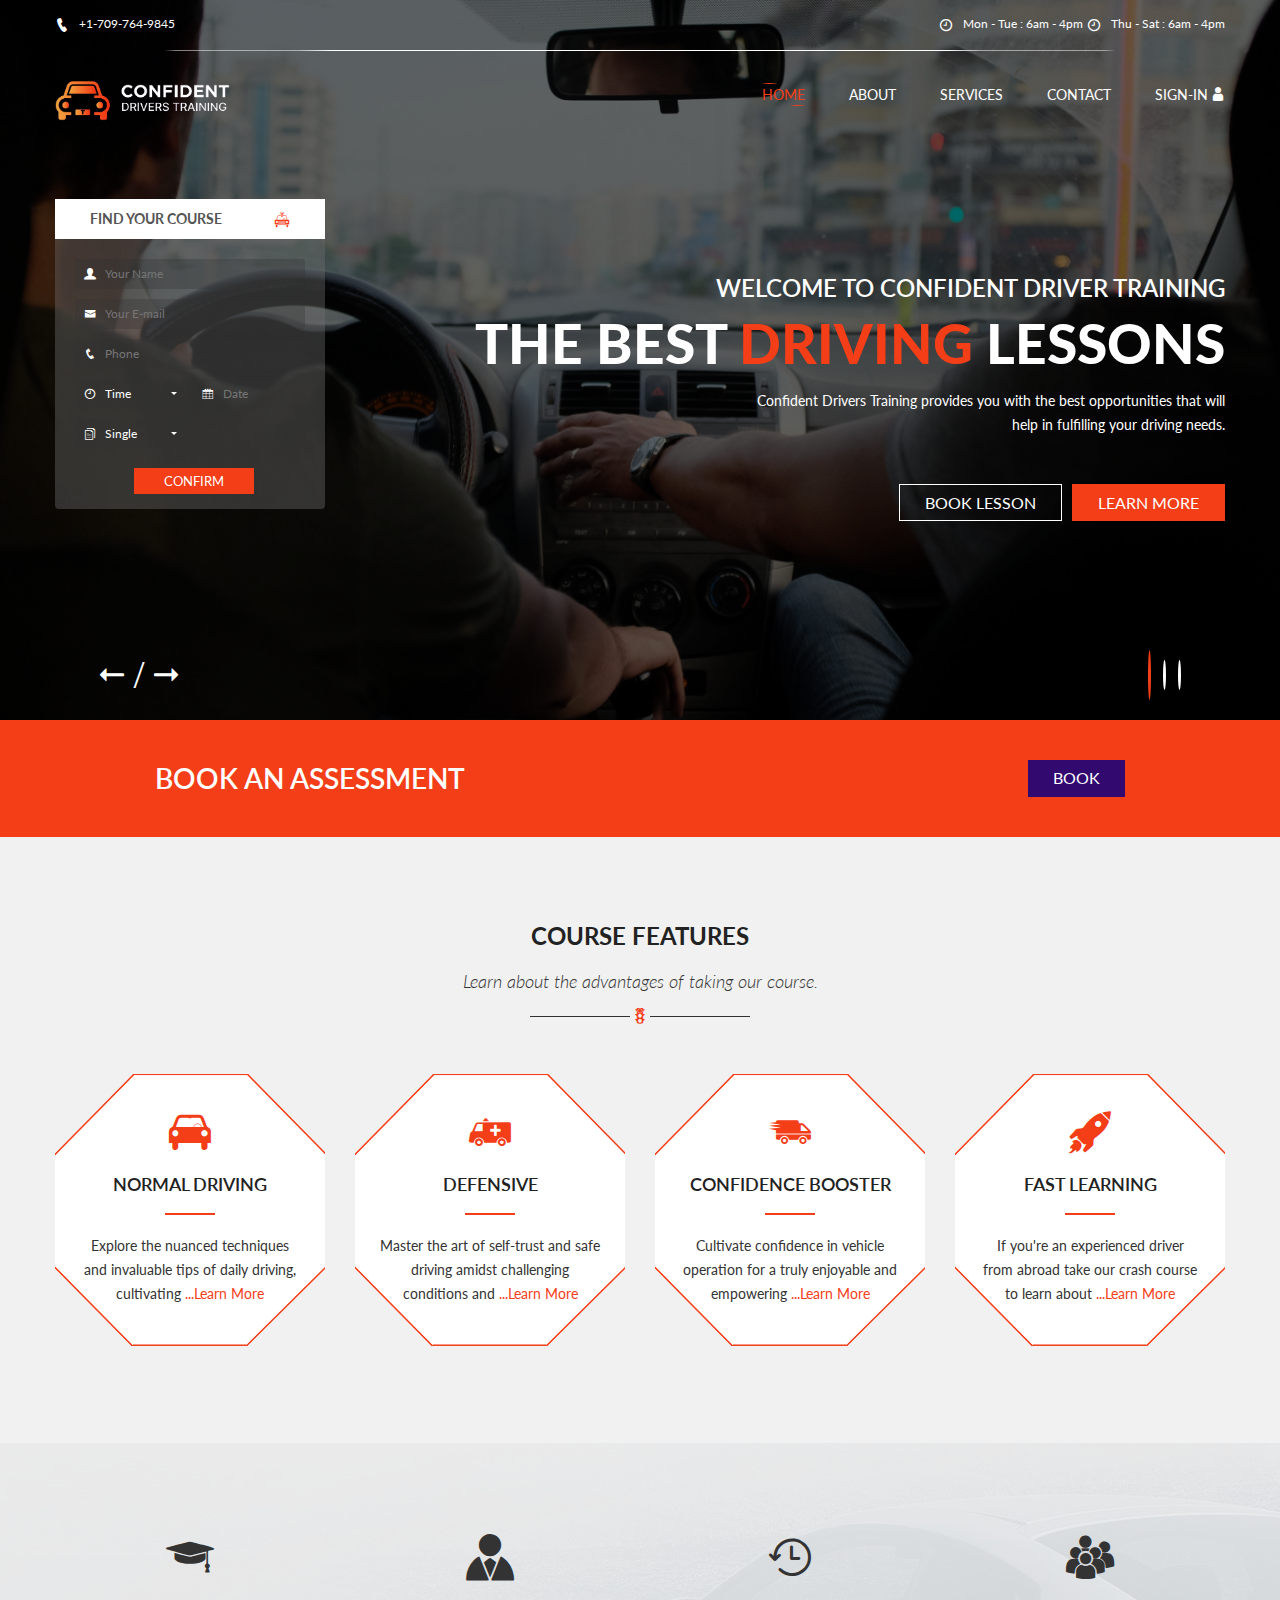
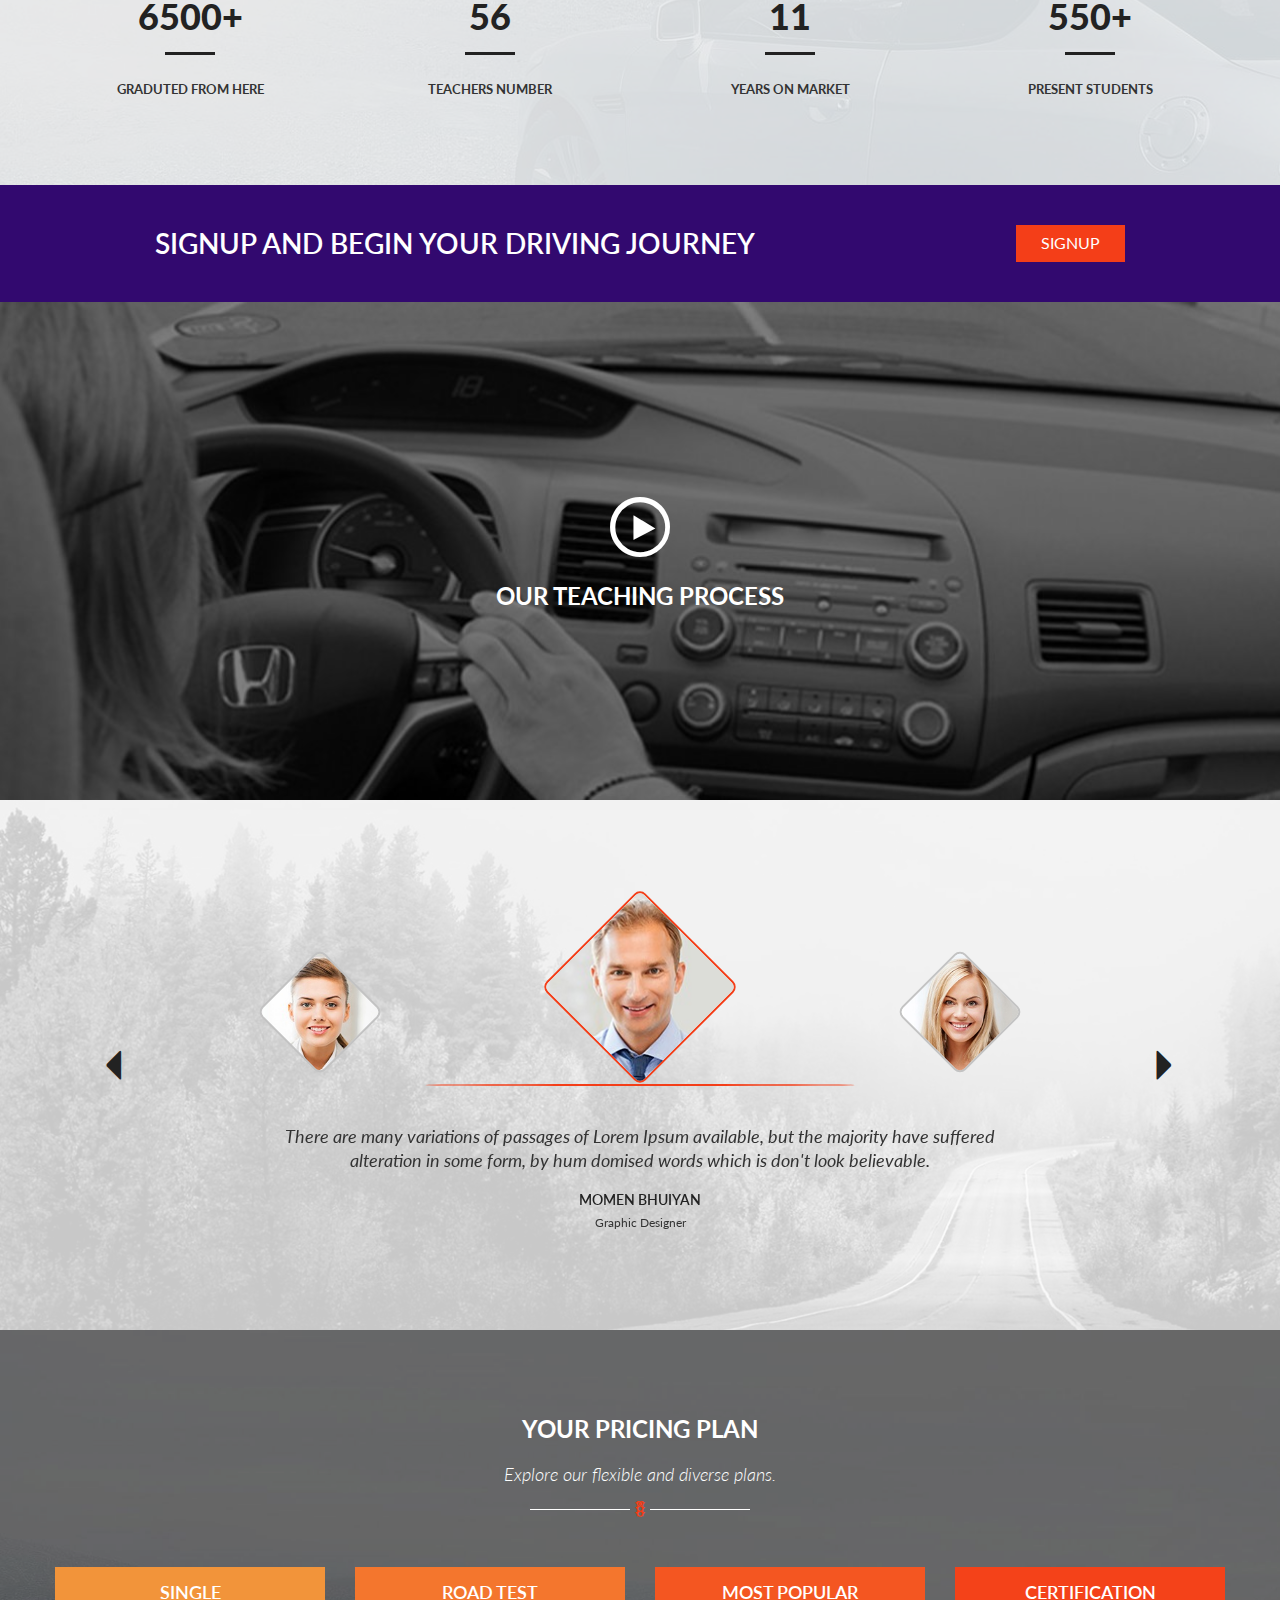
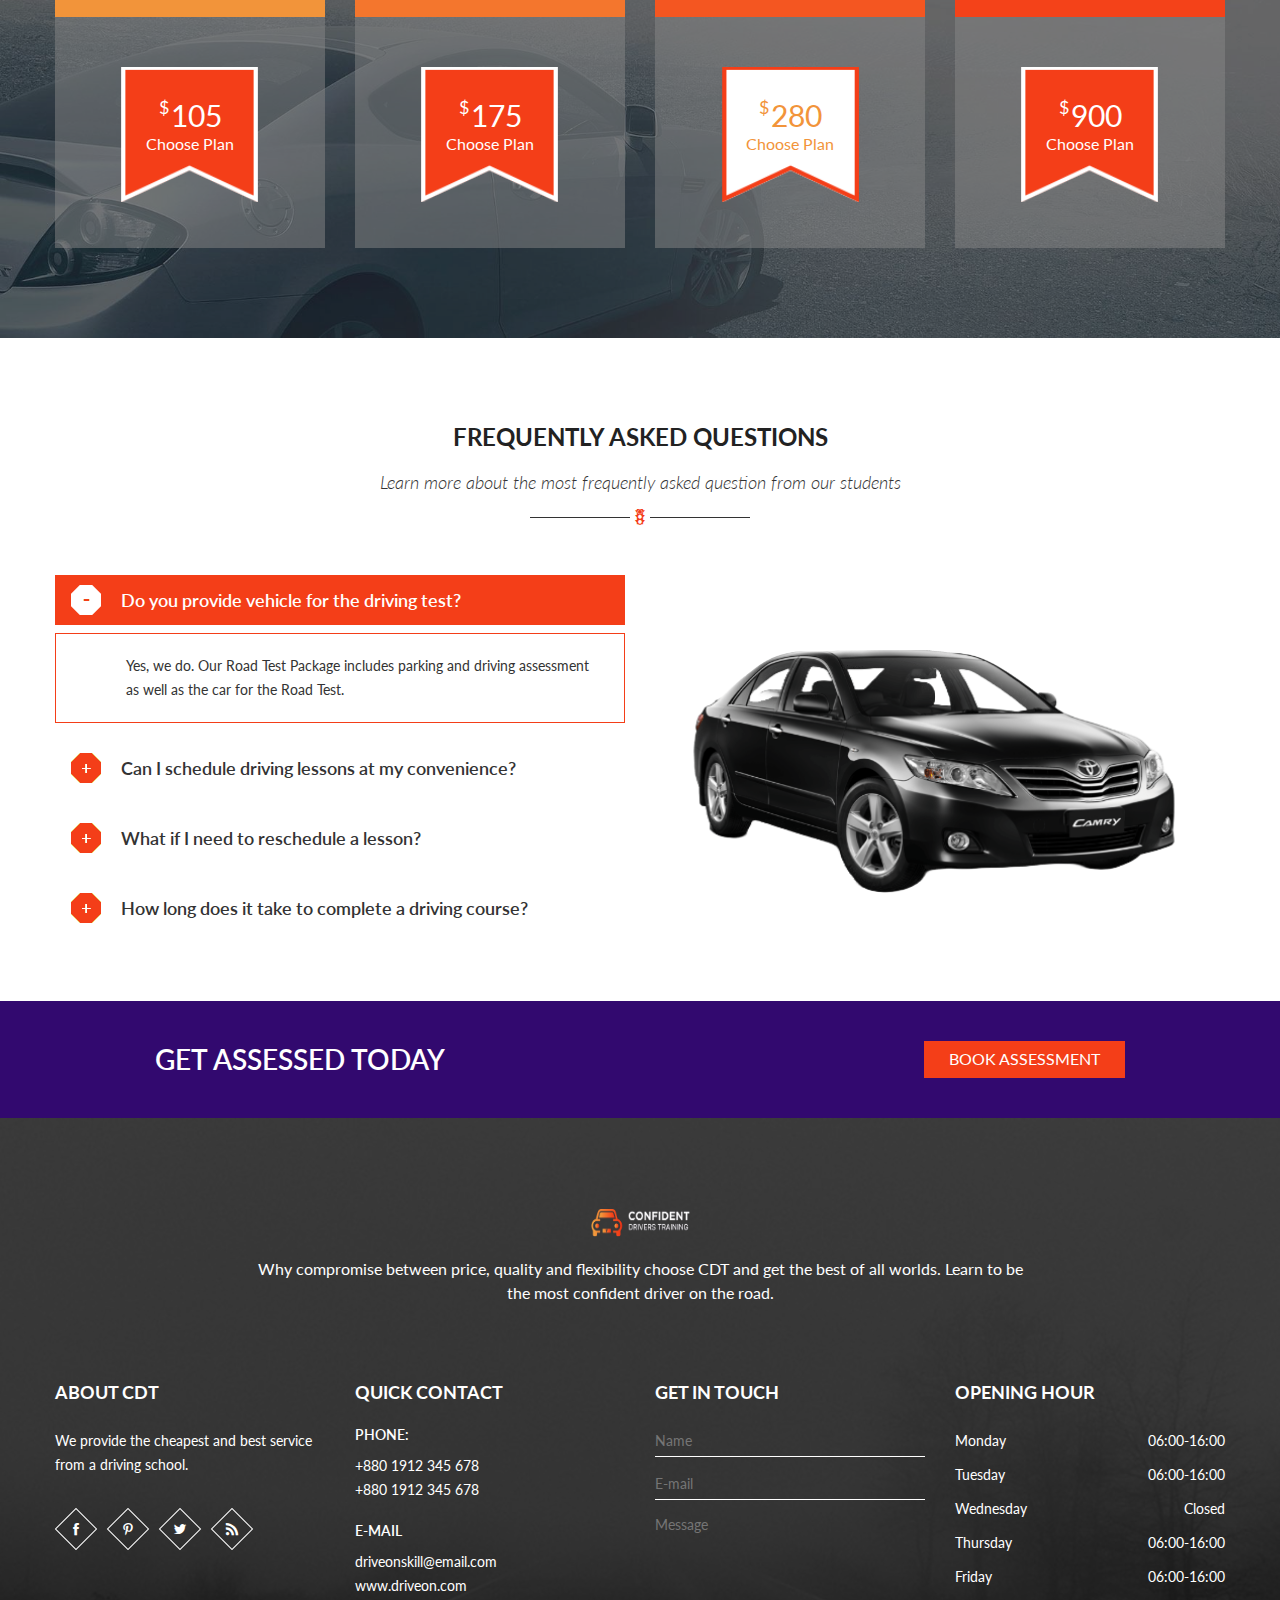
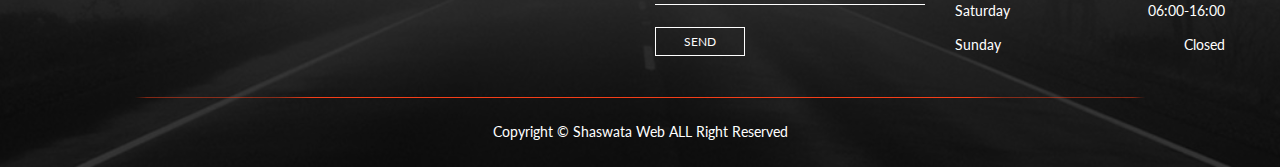
<file: index.html>
<!doctype html>
<html class="no-js" lang="en">
<head>
	<meta charset="utf-8">
	<meta http-equiv="x-ua-compatible" content="ie=edge">
	<title>Home || CDT</title>
	<meta name="description" content="">
	<meta name="viewport" content="width=device-width, initial-scale=1">
	<!-- Favicon -->
	<link rel="shortcut icon" type="image/x-icon" href="img/favicon-32x32.png">
	<!-- Fonts -->
	<link href="fonts/lato/lato.css" rel="stylesheet">
	<!-- CSS -->
	<!-- Bootstrap CSS
	============================================ -->
	<link rel="stylesheet" href="css/bootstrap.min.css">
	<!-- Icon Font CSS
	============================================ -->
	<link rel="stylesheet" href="css/icofont.css">
	<!-- Plugins CSS
	============================================ -->
	<link rel="stylesheet" href="css/plugins.css">
	<!-- ShortCodes CSS
	============================================ -->
	<link rel="stylesheet" href="css/shortcode/shortcodes.css">
	<!-- Style CSS
	============================================ -->
	<link rel="stylesheet" href="style.css">
	<!-- Responsive CSS
	============================================ -->
	<link rel="stylesheet" href="css/responsive.css">
    <!-- Style customizer (Remove these two lines please) -->
    <link rel="stylesheet" href="css/style-customizer.css">
    <link href="#" data-style="styles" rel="stylesheet">
	<!-- Modernizer JS
	============================================ -->
	<script src="js/vendor/modernizr-2.8.3.min.js"></script>
</head>
<body>
<!-- Body main wrapper start -->
<div class="wrapper fix">
<!-- Header 1
============================================ -->
<div class="header-area header-absolute header-transparent">
	<div class="header-top d-none d-md-block">
		<div class="container">
			<!-- Header Top -->
			<div class="header-top-wrapper row">
				<div class="header-top-left text-left col-md-6 col-12">
					<p><i class="icofont icofont-ui-call"></i><span>+1-709-764-9845</span></p>
				</div>
				<div class="header-top-right text-right col-md-6 col-12">
					<p><i class="icofont icofont-clock-time"></i><span>Mon - Tue : 6am - 4pm</span></p>
					<p><i class="icofont icofont-clock-time"></i><span>Thu - Sat : 6am - 4pm</span></p>
				</div>
			</div>
		</div>
	</div>
	<div class="header-bottom sticky">
		<div class="container">
			<div class="row justify-content-between">
				<div class="navbar-header col-auto">
					<a href="index.html" class="logo navbar-brand"><img id="logo_img" src="./img/logo.png" alt="logo" /></a>
				</div>
				<div class="main-menu mean-menu col-auto">
					<nav>
						<ul>
							<li class="active"><a href="index.html">home</a></li>
							<li><a href="about.html">about</a></li>
<!--							<li><a href="gallery.html">gallery</a>-->
<!--							</li>-->
							<li><a href="service.html">services</a></li>
<!--							<li><a href="blog.html">blog</a>-->
							</li>
							<li><a href="contact.html">contact</a></li>
							<li><a href="sign-in.html">sign-in<i class="icofont icofont-user"></i></a></li>
						</ul>
					</nav>
				</div>
				<div class="mobile-menu col-12"></div>
			</div>
		</div>
	</div>
</div>
<!-- Hero Slide Area
============================================ -->
<div id="hero-area" class="hero-slider-area">
	<div id="hero-slider" class="nivoSlider slider-image">
		<img src="img/slider/bg-1.jpg" alt="main slider" title="#htmlcaption1"/>
		<img src="img/slider/bg-2.jpg" alt="main slider" title="#htmlcaption2"/>
		<img src="img/slider/bg-3.jpg" alt="main slider" title="#htmlcaption3"/>
	</div>
	<div id="htmlcaption1" class="nivo-html-caption">			
		<div class="slide-table container">
			<div class="table-cell">
				<div class="hero-slide-content float-right text-right">
					<h3 class="wow fadeInUp" data-wow-duration=".9s" data-wow-delay="0.8s">welcome to Confident Driver Training</h3>
					<h1 class="wow fadeInUp" data-wow-duration=".9s" data-wow-delay="1.2s">the best <span>driving</span> Lessons</h1>
					<p class="wow fadeInUp" data-wow-duration=".9s" data-wow-delay="1.6s">Confident Drivers Training provides you with the best opportunities that will <br />help in fulfilling your driving needs. </p>
					<div class="button-group">
						<a href="sign-in.html" class="btn transparent wow fadeInLeft" data-wow-duration=".9s" data-wow-delay="2.4s">book lesson</a>
						<a href="about.html" class="btn color wow fadeInLeft" data-wow-duration=".9s" data-wow-delay="2s">learn more</a>
					</div>
				</div>
				<div class="find-course-form float-left text-left wow fadeInUp" data-wow-duration=".9s" data-wow-delay="3s">
					<h5><span>find your course</span><i class="icofont icofont-police-car"></i></h5>
					<form action="#">
						<div class="course-input"><i class="icofont icofont-user-alt-3"></i> <input type="text" placeholder="Your Name" /></div>
						<div class="course-input"><i class="icofont icofont-envelope"></i> <input type="text" placeholder="Your E-mail" /></div>
						<div class="course-input"><i class="icofont icofont-phone"></i> <input type="text" placeholder="Phone" /></div>
						<div class="course-select"><i class="icofont icofont-clock-time"></i>
							<select class="cusselect">
								<option>Time</option>
								<option>9:00 AM</option>
								<option>12:00 PM</option>
								<option>03:00 PM</option>
								<option>06:00 PM</option>
							</select>
						</div>
						<div class="course-select course-date"><i class="icofont icofont-calendar"></i><input class="date-picker" type="text" placeholder="Date"></div>
						<div class="course-select"><i class="icofont icofont-copy-alt"></i>
							<select class="cusselect">
								<option>Single</option>
								<option>Road Test</option>
								<option>Most Popular</option>
								<option>Certificate</option>
							</select>
						</div>
						<div class="course-submit"><a data-bs-toggle="modal" data-bs-target="#bookingModal">Confirm</a></div>
					</form>
				</div>
			</div>										
		</div>
	</div>
	<div id="htmlcaption2" class="nivo-html-caption">			
		<div class="slide-table container">
			<div class="table-cell">
				<div class="hero-slide-content float-left text-left">
					<h3 class="wow fadeInUp" data-wow-duration=".9s" data-wow-delay="0.8s">welcome to Confident Driver Training</h3>
					<h1 class="wow fadeInUp" data-wow-duration=".9s" data-wow-delay="1.2s">the most <span>affordable</span> Lessons</h1>
					<p class="wow fadeInUp" data-wow-duration=".9s" data-wow-delay="1.6s">Affordable excellence in driving confidence <br />your budget-friendly path to skillful and confident driving. </p>
					<div class="button-group">
						<a href="sign-in.html" class="btn transparent wow fadeInRight" data-wow-duration=".9s" data-wow-delay="2s">book lesson</a>
						<a href="about.html" class="btn color wow fadeInRight" data-wow-duration=".9s" data-wow-delay="2.4s">learn more</a>
					</div>
				</div>
				<div class="find-course-form float-right text-left wow fadeInUp" data-wow-duration=".9s" data-wow-delay="3s">
					<h5><span>find your course</span><i class="icofont icofont-police-car"></i></h5>
					<form action="#">
						<div class="course-input"><i class="icofont icofont-user-alt-3"></i> <input type="text" placeholder="Your Name" /></div>
						<div class="course-input"><i class="icofont icofont-envelope"></i> <input type="text" placeholder="Your E-mail" /></div>
						<div class="course-input"><i class="icofont icofont-phone"></i> <input type="text" placeholder="Phone" /></div>
						<div class="course-select"><i class="icofont icofont-clock-time"></i>
							<select class="cusselect">
								<option>Time</option>
								<option>9:00 AM</option>
								<option>12:00 PM</option>
								<option>03:00 PM</option>
								<option>06:00 PM</option>
							</select>
						</div>
						<div class="course-select course-date"><i class="icofont icofont-calendar"></i><input class="date-picker" type="text" placeholder="Date"></div>
						<div class="course-select"><i class="icofont icofont-copy-alt"></i>
							<select class="cusselect">
								<option>Single</option>
								<option>Road Test</option>
								<option>Most Popular</option>
								<option>Certificate</option>
							</select>
						</div>
						<div class="course-submit"><a href="sign-in.html">Book</a></div>
					</form>
				</div>
			</div>										
		</div>
	</div>
	<div id="htmlcaption3" class="nivo-html-caption">			
		<div class="slide-table container">
			<div class="table-cell">
				<div class="hero-slide-content text-center">
					<h3 class="wow fadeInUp" data-wow-duration=".9s" data-wow-delay="0.8s">welcome to Confident Driver Training</h3>
					<h1 class="wow fadeInUp" data-wow-duration=".9s" data-wow-delay="1.2s">the most <span>Clean</span> techniques</h1>
					<p class="wow fadeInUp" data-wow-duration=".9s" data-wow-delay="1.6s">Step into a world of driving excellence where clean techniques shape your journey. <br /> At our training school, precision meets innovation, <br /> guiding you toward confident and skilled driving. </p>
					<div class="button-group">
						<a href="sign-in.html" class="btn transparent wow fadeInLeft" data-wow-duration=".9s" data-wow-delay="2s">book lesson</a>
						<a href="about.html" class="btn color wow fadeInRight" data-wow-duration=".9s" data-wow-delay="2s">learn more</a>
					</div>
				</div>
			</div>										
		</div>
	</div>
</div>
	<!-- CTA Area
============================================ -->
	<div class="cta-area2 pb-40 pt-40">
		<div class="container">
			<div class="row">
				<div class="call-to-action text-left col-lg-10 col-12 mx-auto">
					<h3>Book an assessment</h3>
					<a type="button" data-bs-toggle="modal" data-bs-target="#bookingModal" class="btn transparent lesson-btn1 custom-a">Book</a>
				</div>
			</div>
		</div>
	</div>
	<!-- Course Area
    ============================================ -->
	<div id="course-area" class="course-area bg-gray pt-90 pb-60">
		<div class="container">
			<!-- Section Title -->
			<div class="row">
				<div class="section-title text-center col-12 mb-45">
					<h3 class="heading">course Features</h3>
					<div class="excerpt">
						<p>Learn about the advantages of taking our course.</p>
					</div>
					<i class="icofont icofont-traffic-light"></i>
				</div>
			</div>
			<!-- Course Wrapper -->
			<div class="course-wrapper row">
				<div class="col-lg-3 col-md-6 col-12 mb-30 fix">
					<a type="button" data-bs-toggle="modal" data-bs-target="#normalModal">
					<div class="course-item text-center">
						<i class="icofont icofont-car-alt-4"></i>
						<h4>normal driving</h4>
						<p>Explore the nuanced techniques and invaluable tips of daily driving, cultivating <span class="learn-more">...Learn More</span></p>
					</div>
					</a>
				</div>
				<div class="col-lg-3 col-md-6 col-12 mb-30 fix">
					<a type="button" data-bs-toggle="modal" data-bs-target="#defensiveModal">
					<div class="course-item text-center">
						<i class="icofont icofont-ambulance-cross"></i>
						<h4>defensive</h4>
						<p>Master the art of self-trust and safe driving amidst challenging conditions and <span class="learn-more">...Learn More</span></p>
					</div>
					</a>
				</div>
				<div class="col-lg-3 col-md-6 col-12 mb-30 fix">
					<a type="button" data-bs-toggle="modal" data-bs-target="#confidenceModal">
					<div class="course-item text-center">
						<i class="icofont icofont-fast-delivery"></i>
						<h4>confidence booster</h4>
						<p>Cultivate confidence in vehicle operation for a truly enjoyable and empowering <span class="learn-more">...Learn More</span></p>
					</div>
					</a>
				</div>
				<div class="col-lg-3 col-md-6 col-12 mb-30 fix">
					<a type="button" data-bs-toggle="modal" data-bs-target="#learningModal">
					<div class="course-item text-center">
						<i class="icofont icofont-rocket-alt-2"></i>
						<h4>fast learning</h4>
						<p>If you're an experienced driver from abroad take our crash course to learn about <span class="learn-more">...Learn More</span></p>
					</div>
					</a>
				</div>
			</div>
		</div>
	</div>
<!-- Funfact Area
============================================ -->
<div class="funfact-area overlay overlay-white overlay-80 pt-90 pb-60">
	<div class="container">
		<div class="row">
			<div class="single-facts text-center col-md-3 col-sm-6 col-12 mb-30">
				<i class="icofont icofont-hat-alt"></i>
				<h1 class="counter plus">6500</h1>
				<p>graduted from here</p>
			</div>
			<div class="single-facts text-center col-md-3 col-sm-6 col-12 mb-30">
				<i class="icofont icofont-user-suited"></i>
				<h1 class="counter">56</h1>
				<p>teachers number</p>
			</div>
			<div class="single-facts text-center col-md-3 col-sm-6 col-12 mb-30">
				<i class="icofont icofont-history"></i>
				<h1 class="counter">11</h1>
				<p>years on market</p>
			</div>
			<div class="single-facts text-center col-md-3 col-sm-6 col-12 mb-30">
				<i class="icofont icofont-users-social"></i>
				<h1 class="counter plus">550</h1>
				<p>present students</p>
			</div>
		</div>
	</div>
</div>
	<!-- CTA Area
============================================ -->
	<div class="cta-area pb-40 pt-40">
		<div class="container">
			<div class="row">
				<div class="call-to-action text-left col-lg-10 col-12 mx-auto">
					<h3>Signup and begin your driving journey</h3>
					<a href="sign-in.html" class="btn transparent lesson-btn2">signup</a>
				</div>
			</div>
		</div>
	</div>
<!-- Video Area
============================================ -->
<div class="video-area overlay overlay-black overlay-50">
	<div class="container">
		<div class="row">
			<div class="video-content text-center col-12">
				<a class="video-popup" href="https://www.youtube.com/watch?v=ngaeb1jARAY"><i class="icofont icofont-play-alt-2"></i></a>
				<h3>our teaching process</h3>
			</div>
		</div>
	</div>
</div>
<!-- Testimonial Area
============================================ -->
<div id="testimonial-area" class="testimonial-area overlay overlay-white overlay-80 text-center pt-90 pb-90">
	<div class="container">
		<div class="row">
			<div class="col-lg-8 col-12 mx-auto">
				<!-- Testimonial Image Slider -->
				<div class="ti-slider mb-40">
					<div class="single-slide"><div class="image fix"><img src="img/testimonial/1.jpg" alt="" /></div></div>
					<div class="single-slide"><div class="image fix"><img src="img/testimonial/2.jpg" alt="" /></div></div>
					<div class="single-slide"><div class="image fix"><img src="img/testimonial/3.jpg" alt="" /></div></div>
					<div class="single-slide"><div class="image fix"><img src="img/testimonial/4.jpg" alt="" /></div></div>
				</div>
				<!-- Testimonial Content Slider -->
				<div class="tc-slider">
					<div class="single-slide">
						<p>There are many variations of passages of Lorem Ipsum available, but the majority have suffered   alteration in some form, by hum domised words which is don't look believable.</p>
						<h5>momen bhuiyan</h5>
						<span>Graphic Designer</span>
					</div>
					<div class="single-slide">
						<p>There are many variations of passages of Lorem Ipsum available, but the majority have suffered   alteration in some form, by hum domised words which is don't look believable.</p>
						<h5>Tasnim Akter</h5>
						<span>Graphic Designer</span>
					</div>
					<div class="single-slide">
						<p>There are many variations of passages of Lorem Ipsum available, but the majority have suffered   alteration in some form, by hum domised words which is don't look believable.</p>
						<h5>momen bhuiyan</h5>
						<span>Graphic Designer</span>
					</div>
					<div class="single-slide">
						<p>There are many variations of passages of Lorem Ipsum available, but the majority have suffered   alteration in some form, by hum domised words which is don't look believable.</p>
						<h5>Tasnim Akter</h5>
						<span>Graphic Designer</span>
					</div>
				</div>
			</div>
		</div>
	</div>
	<!-- Slider Arrows -->
	<button class="ts-arrows ts-prev"><i class="icofont icofont-caret-left"></i></button>
	<button class="ts-arrows ts-next"><i class="icofont icofont-caret-right"></i></button>
</div>

<!-- Pricing Area
============================================ -->
<div id="pricing-area" class="pricing-area overlay overlay-black overlay-40 pt-90 pb-60">
	<div class="container">
		<!-- Section Title -->
		<div class="row">
			<div class="section-title title-white text-center col-12 mb-45">
				<h3 class="heading">your pricing plan</h3>
				<div class="excerpt">
					<p>Explore our flexible and diverse plans.</p>
				</div>
				<i class="icofont icofont-traffic-light"></i>
			</div>
		</div>
		<div class="row">
			<div class="col-lg-3 col-md-6 col-12 mb-30">
				<div class="single-pricing active1 text-center pb-20" id="single1">
					<div class="pricing-head" id="heading1">
						<h4>Single</h4>
					</div>
					<div class="destroy pricing-dets" id="details1"  onclick="hideDiv(1)">
						<div class="container">
						<div class="row">
							<div class="section-title text-center col-12 mab-5 single-title">
								<h3 class="heading details-heading pt-10">Single Lesson Details</h3>
								<i class="icofont icofont-traffic-light"></i>
							</div>
							<div class="feature-list">
								<ul>
								<li><span class="pl-5"><i class="icofont icofont-car-alt-4"></i></span> First Feature</li>
								<li><span class="pl-5"><i class="icofont icofont-car-alt-4"></i></span> Second Feature</li>
								<li><span class="pl-5"><i class="icofont icofont-car-alt-4"></i></span> Third Feature</li>
								<li><span class="pl-5"><i class="icofont icofont-car-alt-4"></i></span> Fourth Feature</li>
								<li><span class="pl-5"><i class="icofont icofont-car-alt-4"></i></span> Fifth Feature</li>
								<li><span class="pl-5"><i class="icofont icofont-car-alt-4"></i></span> Sixth Feature</li>
								</ul>
							</div>
						</div>
						</div>
						<div></div>
					</div>
					<div onclick="showDiv(1)" class="pricing-price" id="overview1">
						<h2><span>$</span>105</h2>
						<h6>Choose Plan</h6>
					</div>
				</div>
			</div>
			<div class="col-lg-3 col-md-6 col-12 mb-30">
				<div class="single-pricing active2 text-center pb-20" id="single2">
					<div class="pricing-head" id="heading2">
						<h4>Road Test</h4>
					</div>
					<div class="destroy pricing-dets" id="details2"  onclick="hideDiv(2)">
						<div class="container">
							<div class="row">
								<div class="section-title text-center col-12 mab-5 single-title">
									<h3 class="heading details-heading pt-10">Road Test Lesson Details</h3>
									<i class="icofont icofont-traffic-light"></i>
								</div>
								<div class="feature-list">
									<ul>
										<li><span class="pl-5"><i class="icofont icofont-car-alt-4"></i></span> First Feature</li>
										<li><span class="pl-5"><i class="icofont icofont-car-alt-4"></i></span> Second Feature</li>
										<li><span class="pl-5"><i class="icofont icofont-car-alt-4"></i></span> Third Feature</li>
										<li><span class="pl-5"><i class="icofont icofont-car-alt-4"></i></span> Fourth Feature</li>
										<li><span class="pl-5"><i class="icofont icofont-car-alt-4"></i></span> Fifth Feature</li>
										<li><span class="pl-5"><i class="icofont icofont-car-alt-4"></i></span> Sixth Feature</li>
									</ul>
								</div>
							</div>
						</div>
						<div></div>
					</div>
					<div onclick="showDiv(2)" class="pricing-price" id="overview2">
						<h2><span>$</span>175</h2>
						<h6>Choose Plan</h6>
					</div>
				</div>
			</div>
			<div class="col-lg-3 col-md-6 col-12 mb-30">
				<div class="single-pricing active3 text-center pb-20" id="single3">
					<div class="pricing-head" id="heading3">
						<h4>Most Popular</h4>
					</div>
					<div class="destroy pricing-dets" id="details3"  onclick="hideDiv(3)">
						<div class="container">
							<div class="row">
								<div class="section-title text-center col-12 mab-5 single-title">
									<h3 class="heading details-heading pt-10">Most Popular Lesson Details</h3>
									<i class="icofont icofont-traffic-light"></i>
								</div>
								<div class="feature-list">
									<ul>
										<li><span class="pl-5"><i class="icofont icofont-car-alt-4"></i></span> First Feature</li>
										<li><span class="pl-5"><i class="icofont icofont-car-alt-4"></i></span> Second Feature</li>
										<li><span class="pl-5"><i class="icofont icofont-car-alt-4"></i></span> Third Feature</li>
										<li><span class="pl-5"><i class="icofont icofont-car-alt-4"></i></span> Fourth Feature</li>
										<li><span class="pl-5"><i class="icofont icofont-car-alt-4"></i></span> Fifth Feature</li>
										<li><span class="pl-5"><i class="icofont icofont-car-alt-4"></i></span> Sixth Feature</li>
									</ul>
								</div>
							</div>
						</div>
						<div></div>
					</div>
					<div onclick="showDiv(3)" class="pricing-price popular" id="overview3">
						<h2><span>$</span>280</h2>
						<h6>Choose Plan</h6>
					</div>
				</div>
			</div>
			<div class="col-lg-3 col-md-6 col-12 mb-30">
				<div class="single-pricing active4 text-center pb-20" id="single4">
					<div class="pricing-head" id="heading4">
						<h4>Certification</h4>
					</div>
					<div class="destroy pricing-dets" id="details4"  onclick="hideDiv(4)">
						<div class="container">
							<div class="row">
								<div class="section-title text-center col-12 mab-5 single-title">
									<h3 class="heading details-heading pt-10">Certificate Lesson Details</h3>
									<i class="icofont icofont-traffic-light"></i>
								</div>
								<div class="feature-list">
									<ul>
										<li><span class="pl-5"><i class="icofont icofont-car-alt-4"></i></span> First Feature</li>
										<li><span class="pl-5"><i class="icofont icofont-car-alt-4"></i></span> Second Feature</li>
										<li><span class="pl-5"><i class="icofont icofont-car-alt-4"></i></span> Third Feature</li>
										<li><span class="pl-5"><i class="icofont icofont-car-alt-4"></i></span> Fourth Feature</li>
										<li><span class="pl-5"><i class="icofont icofont-car-alt-4"></i></span> Fifth Feature</li>
										<li><span class="pl-5"><i class="icofont icofont-car-alt-4"></i></span> Sixth Feature</li>
									</ul>
								</div>
							</div>
						</div>
						<div></div>
					</div>
					<div onclick="showDiv(4)" class="pricing-price" id="overview4">
						<h2><span>$</span> 900</h2>
						<h6>Choose Plan</h6>
					</div>
				</div>
			</div>
		</div>
	</div>
</div>
	<!-- FAQ Area
============================================ -->
	<div id="faq-area" class="faq-area bg-white pt-90 pb-60">
		<div class="container">
			<!-- Section Title -->
			<div class="row">
				<div class="section-title text-center col-12 mb-45">
					<h3 class="heading">Frequently asked questions</h3>
					<div class="excerpt">
						<p>Learn more about the most frequently asked question from our students</p>
					</div>
					<i class="icofont icofont-traffic-light"></i>
				</div>
			</div>
			<div class="row">
				<div class="col-lg-6 col-12">
					<div class="panel-group" id="faq">
						<div class="panel panel-default">
							<div class="panel-heading">
								<h4 class="panel-title"><a data-toggle="collapse" aria-expanded="true" href="#faq-1">Do you provide vehicle for the driving test?</a></h4>
							</div>
							<div id="faq-1" class="panel-collapse collapse show" data-parent="#faq">
								<div class="panel-body">
									<p>Yes, we do. Our Road Test Package includes parking and driving assessment as well as the car for the Road Test.</p>
								</div>
							</div>
						</div>
						<div class="panel panel-default">
							<div class="panel-heading">
								<h4 class="panel-title"><a data-toggle="collapse" aria-expanded="false" href="#faq-2">Can I schedule driving lessons at my convenience?</a></h4>
							</div>
							<div id="faq-2" class="panel-collapse collapse" data-parent="#faq">
								<div class="panel-body">
									<p>Yes, you can. We also offer classes on weekends to suit your busy lifestyle. Although, it is advised to plan ahead.</p>
								</div>
							</div>
						</div>
						<div class="panel panel-default">
							<div class="panel-heading">
								<h4 class="panel-title"><a data-toggle="collapse" aria-expanded="false" href="#faq-3">What if I need to reschedule a lesson?</a></h4>
							</div>
							<div id="faq-3" class="panel-collapse collapse" data-parent="#faq">
								<div class="panel-body">
									<p>No problem, you can reschedule your lesson with 24-hours notice.</p>
								</div>
							</div>
						</div>
						<div class="panel panel-default">
							<div class="panel-heading">
								<h4 class="panel-title"><a data-toggle="collapse" aria-expanded="false" href="#faq-4">How long does it take to complete a driving course?</a></h4>
							</div>
							<div id="faq-4" class="panel-collapse collapse" data-parent="#faq">
								<div class="panel-body">
									<p>No two person has the same need as to why we have a range of packages to choose from.</p>
								</div>
							</div>
						</div>
					</div>
				</div>
				<div class="faq-image col-lg-6 col-12">
					<img src="img/Camry.png" alt="" />
				</div>
			</div>
		</div>
	</div>
<!-- CTA Area
============================================ -->
<div class="cta-area pb-40 pt-40">
	<div class="container">
		<div class="row">
			<div class="call-to-action text-left col-lg-10 col-12 mx-auto">
				<h3>Get Assessed Today</h3>
				<a data-bs-toggle="modal" data-bs-target="#bookingModal" class="btn transparent lesson-btn2 custom-a2">book assessment</a>
			</div>
		</div>
	</div>
</div>
	<!-- Footer Area
    ============================================ -->
	<div class="footer-area overlay overlay-black overlay-70 pt-90">
		<div class="container">
			<div class="row">
				<div class="footer-top text-center mb-80 col-lg-8 col-12 mx-auto">
					<img src="img/logo.png" class="footer-img" alt="" />
					<p>Why compromise between price, quality and flexibility choose CDT and get the best of all worlds. Learn to be the most confident driver on the road. </p>
				</div>
			</div>
			<div class="row">
				<div class="footer-widget text-left col-lg-3 col-md-6 col-12">
					<h4 class="widget-title">about CDT</h4>
					<div class="about-widget">
						<p>We provide the cheapest and best service from a driving school.</p>
						<div class="widget-social fix">
							<a href="#"><i class="icofont icofont-social-facebook"></i></a>
							<a href="#"><i class="icofont icofont-social-pinterest"></i></a>
							<a href="#"><i class="icofont icofont-social-twitter"></i></a>
							<a href="#"><i class="icofont icofont-social-rss"></i></a>
						</div>
					</div>
				</div>
				<div class="footer-widget text-left col-lg-3 col-md-6 col-12">
					<h4 class="widget-title">quick contact</h4>
					<div class="contact-widget">
						<h5>phone:</h5>
						<p>+880 1912 345 678 <br />+880 1912 345 678</p>
						<h5>e-mail</h5>
						<p>
							<a href="#">driveonskill@email.com</a>
							<a href="#">www.driveon.com</a>
						</p>
					</div>
				</div>
				<div class="footer-widget text-left col-lg-3 col-md-6 col-12">
					<h4 class="widget-title">GET IN TOUCH</h4>
					<div class="form-widget">
						<form action="#">
							<input type="text" placeholder="Name" />
							<input type="email" placeholder="E-mail" />
							<textarea placeholder="Message"></textarea>
							<input type="submit" value="send" />
						</form>
					</div>
				</div>
				<div class="footer-widget text-left col-lg-3 col-md-6 col-12">
					<h4 class="widget-title">Opening Hour </h4>
					<div class="opening-hour-widget">
						<ul>
							<li><span class="float-left">Monday</span><span class="float-right">06:00-16:00</span></li>
							<li><span class="float-left">Tuesday</span><span class="float-right">06:00-16:00</span></li>
							<li><span class="float-left">Wednesday</span><span class="float-right">Closed</span></li>
							<li><span class="float-left">Thursday</span><span class="float-right">06:00-16:00</span></li>
							<li><span class="float-left">Friday</span><span class="float-right">06:00-16:00</span></li>
							<li><span class="float-left">Saturday</span><span class="float-right">06:00-16:00</span></li>
							<li><span class="float-left">Sunday</span><span class="float-right">Closed</span></li>
						</ul>
					</div>
				</div>
			</div>
			<div class="footer-bottom text-center col-12">
				<p class="copyright">Copyright &copy; <a href="https://shaswataweb.netlify.app/">Shaswata Web</a> ALL Right Reserved</p>
			</div>
		</div>
	</div>

	<!-- Normal Modal Area
============================================ -->
	<div class=" modal fade" id="normalModal"  aria-labelledby="normalModalLabel" aria-hidden="true">
		<div class="modal-dialog modal-lg modal-dialog-centered">
			<div class="modal-content">
				<div class="modal-header">
					<div class="container">
						<div class="row">
							<div class="section-title text-center col-10 col-lg-11 mb-45 pt-20">
								<h3 class="heading">Detailed Course Features</h3>
								<i class="icofont icofont-traffic-light"></i>
							</div>
							<div class="col-2 col-lg-1">
								<button type="button" class="close-btn"  data-bs-dismiss="modal" aria-label="Close"><i class="icofont icofont-close-line"></i></button>
							</div>
						</div>
					</div>
				</div>
				<div class="modal-body">
					<div class="container pb-30">
						<div class="row">
							<div class="col-lg-1"></div>
							<div class="col-lg-9 col-sm-12">
								<p class="text-center normal-driving"><i class="icofont icofont-car-alt-4"></i></p>
								<div class="modal-course">
								<h2 class="text-center pb-10 modal-course-title">Normal Driving</h2>
								</div>
								<p class="text-justify">Embark on a transformative journey as you enroll in our Normal Driving course, meticulously designed to equip you with the skills and knowledge needed for everyday driving scenarios. Delve into an immersive learning experience guided by our certified instructors, each bringing a wealth of expertise to the forefront. Our comprehensive curriculum covers a spectrum of topics, including vehicle handling, traffic navigation, and mastering the nuances of diverse road conditions.

									Benefit from our state-of-the-art training facilities and a fleet of well-maintained vehicles that enhance your learning experience. Engage in hands-on practice sessions, simulations, and real-world scenarios, fostering a holistic understanding of normal driving dynamics. Whether you are a novice driver or seeking to enhance your existing skills, our course is tailored to cater to diverse learning needs.

									Immerse yourself in an environment that prioritizes your success, offering flexible scheduling options to accommodate your lifestyle. Our commitment to excellence extends beyond the basics, providing personalized attention and constructive feedback to nurture your growth as a confident and capable driver.

									Join us on this educational journey and unlock the art of normal driving — where safety, proficiency, and confidence converge to make every journey an enjoyable and secure experience.</p>
							</div>
							<div class="col-lg-2"></div>
						</div>
					</div>
				</div>
				<div class="modal-footer">
					<button type="button" class="btn btn-lg close-btn2" data-bs-dismiss="modal">Close</button>
				</div>
			</div>
		</div>
	</div>
	<!-- Defensive Modal Area
============================================ -->
	<div class=" modal fade" id="defensiveModal"  aria-labelledby="normalModalLabel" aria-hidden="true">
		<div class="modal-dialog modal-lg modal-dialog-centered">
			<div class="modal-content">
				<div class="modal-header">
					<div class="container">
						<div class="row">
							<div class="section-title text-center col-10 col-lg-11 mb-45 pt-20">
								<h3 class="heading">Detailed Course Features</h3>
								<i class="icofont icofont-traffic-light"></i>
							</div>
							<div class="col-1">
								<button type="button" class="close-btn"  data-bs-dismiss="modal" aria-label="Close"><i class="icofont icofont-close-line"></i></button>
							</div>
						</div>
					</div>
				</div>
				<div class="modal-body">
					<div class="container pb-30">
						<div class="row">
							<div class="col-lg-1"></div>
							<div class="col-lg-9 col-sm-12">
								<p class="text-center normal-driving"><i class="icofont icofont-ambulance-cross"></i></p>
								<div class="modal-course">
									<h2 class="text-center pb-10 modal-course-title">Defensive Driving</h2>
								</div>
								<p class="text-justify">
									Elevate your driving skills to new heights through our meticulously crafted Defensive Driving course. Designed to instill a proactive and safety-centric approach, this program empowers you to navigate the road with confidence and resilience. Led by our certified instructors, the course encompasses a multifaceted curriculum that delves into the psychology of driving, risk assessment, and advanced vehicle handling techniques.

									Immerse yourself in a dynamic learning environment that blends theoretical knowledge with practical application. From mastering evasive maneuvers to understanding the intricacies of defensive positioning, our course equips you with the tools needed to anticipate and respond effectively to potential hazards. Explore the nuances of defensive driving strategies, including safe following distances, proper use of mirrors, and anticipating the actions of other road users.

									Engage in interactive simulations and real-world scenarios, allowing you to hone your decision-making skills in a controlled setting. Our state-of-the-art training facilities and modern fleet of vehicles provide a conducive atmosphere for hands-on learning. Benefit from personalized coaching and constructive feedback, ensuring that you not only grasp the theoretical aspects but also develop the muscle memory required for quick and precise defensive actions.

									Flexibility is key, and our Defensive Driving course offers convenient scheduling options to accommodate your busy lifestyle. Whether you are a seasoned driver looking to refresh your skills or a new driver eager to embrace a safety-first mindset, our course is tailored to cater to all experience levels.

									Join us in mastering the art of defensive driving — where awareness, preparation, and proactive decision-making converge to make you a confident and responsible driver on any road. Your safety is our priority, and this course is your gateway to a lifetime of secure and enjoyable journeys.
								</p>
							</div>
							<div class="col-lg-2"></div>
						</div>
					</div>
				</div>
				<div class="modal-footer">
					<button type="button" class="btn btn-lg close-btn2" data-bs-dismiss="modal">Close</button>
				</div>
			</div>
		</div>
	</div>
	<!-- Confidence Modal Area
============================================ -->
	<div class=" modal fade" id="confidenceModal"  aria-labelledby="normalModalLabel" aria-hidden="true">
		<div class="modal-dialog modal-lg modal-dialog-centered">
			<div class="modal-content">
				<div class="modal-header">
					<div class="container">
						<div class="row">
							<div class="section-title text-center col-10 col-lg-11 mb-45 pt-20">
								<h3 class="heading">Detailed Course Features</h3>
								<i class="icofont icofont-traffic-light"></i>
							</div>
							<div class="col-1">
								<button type="button" class="close-btn"  data-bs-dismiss="modal" aria-label="Close"><i class="icofont icofont-close-line"></i></button>
							</div>
						</div>
					</div>
				</div>
				<div class="modal-body">
					<div class="container pb-30">
						<div class="row">
							<div class="col-lg-1"></div>
							<div class="col-lg-9 col-sm-12">
								<p class="text-center normal-driving"><i class="icofont icofont-fast-delivery"></i></p>
								<div class="modal-course">
									<h2 class="text-center pb-10 modal-course-title">Confidence Booster</h2>
								</div>
								<p class="text-justify">
									Unleash your full driving potential with our bespoke Confidence Booster course, meticulously curated to elevate your self-assurance behind the wheel. Led by our experienced instructors, this transformative program is crafted to empower drivers at all skill levels. Engage in a holistic curriculum that not only imparts essential driving techniques but also focuses on enhancing your mental resilience and building a positive driving mindset.

									Explore a range of confidence-building exercises, from conquering challenging terrains to conquering peak traffic situations. Through personalized coaching and hands-on experience, you'll develop the poise and composure needed to navigate any driving scenario with ease. Our state-of-the-art training facilities provide a dynamic learning environment, ensuring that each session is tailored to address individual needs.

									The Confidence Booster course goes beyond traditional driving education, incorporating elements of mindfulness and stress management to foster a calm and collected demeanor on the road. Benefit from immersive simulations that replicate real-world challenges, allowing you to practice decision-making and boost your confidence in a controlled setting.

									Our commitment to your success extends to flexible scheduling options, accommodating your busy lifestyle. Whether you're a new driver seeking to build a strong foundation or an experienced driver looking to overcome specific challenges, this course is designed to instill the skills and mindset needed for a lifetime of confident driving.

									Join us on a journey of self-discovery and empowerment, where every session is a step toward unlocking your innate driving confidence. Transform uncertainties into strengths and embrace the road with newfound assurance — because confidence is not just taught; it's cultivated, and our Confidence Booster course is the catalyst for your driving self-discovery.
								</p>
							</div>
							<div class="col-lg-2"></div>
						</div>
					</div>
				</div>
				<div class="modal-footer">
					<button type="button" class="btn btn-lg close-btn2" data-bs-dismiss="modal">Close</button>
				</div>
			</div>
		</div>
	</div>
	<!-- Learning Modal Area
============================================ -->
	<div class=" modal fade" id="learningModal"  aria-labelledby="normalModalLabel" aria-hidden="true">
		<div class="modal-dialog modal-lg modal-dialog-centered">
			<div class="modal-content">
				<div class="modal-header">
					<div class="container">
						<div class="row">
							<div class="section-title text-center col-10 col-lg-11 mb-45 pt-20">
								<h3 class="heading">Detailed Course Features</h3>
								<i class="icofont icofont-traffic-light"></i>
							</div>
							<div class="col-1">
								<button type="button" class="close-btn"  data-bs-dismiss="modal" aria-label="Close"><i class="icofont icofont-close-line"></i></button>
							</div>
						</div>
					</div>
				</div>
				<div class="modal-body">
					<div class="container pb-30">
						<div class="row">
							<div class="col-lg-1"></div>
							<div class="col-lg-9 col-sm-12">
								<p class="text-center normal-driving"><i class="icofont icofont-rocket-alt-2"></i></p>
								<div class="modal-course">
									<h2 class="text-center pb-10 modal-course-title">Fast Learning</h2>
								</div>
								<p class="text-justify">
									Experience the pinnacle of efficiency and effectiveness with our Fast Learning course, a cutting-edge program designed for those who seek an expedited path to driving mastery. Led by our expert instructors, this course is engineered to condense traditional learning into an intensive yet highly rewarding experience. Dive into a curriculum that prioritizes essential driving skills, focusing on rapid comprehension and application.

									Our Fast Learning course leverages advanced teaching methodologies, harnessing the power of immersive simulations, interactive modules, and real-world scenarios to expedite your learning journey. From mastering complex maneuvers to swiftly adapting to diverse road conditions, every aspect of the course is meticulously tailored for accelerated comprehension. Engage in hands-on practice sessions using our state-of-the-art training facilities and modern fleet of vehicles, ensuring a seamless and efficient learning process.

									Flexibility is key, and our Fast Learning course offers adaptable scheduling options, allowing you to tailor the program to fit your busy lifestyle. Whether you're a quick learner looking to fast-track your driving education or someone with time constraints seeking an efficient yet thorough experience, this course is structured to cater to diverse learning needs.

									Embark on a journey of rapid learning where each session propels you closer to driving proficiency. Our Fast Learning course is not just about speed; it's about precision, retention, and ensuring you grasp the fundamentals without compromise. Transform your aspirations into driving capabilities with a course that aligns with your pace and maximizes your potential on the road.
								</p>
							</div>
							<div class="col-lg-2"></div>
						</div>
					</div>
				</div>
				<div class="modal-footer">
					<button type="button" class="btn btn-lg close-btn2" data-bs-dismiss="modal">Close</button>
				</div>
			</div>
		</div>
	</div>
	<!-- Booking Modal Area
============================================ -->
	<div class=" modal fade" id="bookingModal"  aria-labelledby="bookingModalLabel" aria-hidden="true">
		<div class="modal-dialog modal-lg modal-dialog-centered">
			<div class="modal-content">
				<div class="modal-header">
					<div class="container">
						<div class="row">
							<div class="section-title text-center col-12 mb-45 pt-20">
								<h3 class="heading">Request Booking</h3>
								<i class="icofont icofont-traffic-light"></i>
							</div>
						</div>
					</div>
					<button type="button" class="close-btn"  data-bs-dismiss="modal" aria-label="Close"><i class="icofont icofont-close-line"></i></button>
				</div>
				<div class="modal-body">
					<div class="container pb-30 pt-10">
						<div class="row">
							<!-- Contact Form -->
							<div class="col-lg-2"></div>
							<div class="contact-form form text-left col-lg-9 col-sm-12">
								<form id="signup-form" action="#" method="post">
									<div class="input-2">
										<div class="input"><input type="text" name="fname" placeholder="First Name" /></div>
										<div class="input"><input type="text" name="lname" placeholder="Last Name" /></div>
									</div>
									<div class="input"><input type="email" name="email" placeholder="Email" /></div>
									<div class="input"><input type="text" name="address" placeholder="Address" /></div>
									<div class="input"><input class="date-picker" type="text" placeholder="Date"></div>
									<select class="custom-select mb-3">
										<option selected>Choose a Time</option>
										<option value="1">7:00 AM</option>
										<option value="2">8:00 AM</option>
										<option value="3">9:00 AM</option>
										<option value="4">10:00 AM</option>
										<option value="5">11:00 AM</option>
										<option value="6">12:00 PM</option>
										<option value="7">1:00 PM</option>
										<option value="8">2:00 PM</option>
										<option value="9">3:00 PM</option>
										<option value="10">4:00 PM</option>
									</select>
									<div class="row">
										<div class="col-sm-3 col-4"></div>
										<div class=" col-sm-6 col-4">
											<div class="input input-submit sign-submit"><input type="button" class="btn color" data-bs-dismiss="modal" data-bs-toggle="modal" data-bs-target="#successModal" value="Request Booking" /></div>
										</div>
										<div class="col-sm-3 col-4">
										</div>
									</div>
								</form>
								<p class="form-messege"></p>
							</div>
							<div class="col-lg-2"></div>
						</div>
					</div>
				</div>
				<div class="modal-footer">
					<button type="button" class="btn btn-lg close-btn2" data-bs-dismiss="modal">Close</button>
				</div>
			</div>
		</div>
	</div>

	<!-- Success Modal Area
============================================ -->
	<div class=" modal fade" id="successModal"  aria-labelledby="successModalLabel" aria-hidden="true">
		<div class="modal-dialog modal-lg modal-dialog-centered">
			<div class="modal-content">
				<div class="modal-body">
					<div class="container pb-30 pt-10">
						<div class="row">
							<!-- Contact Form -->
							<div class="col-lg-2"></div>
							<div class="contact-form form text-left col-lg-9 col-sm-12">
								<img src="img/Success.png" class="success-modal-img" alt="success">
								<h4 class="text-success text-center">Request Submitted Successfully</h4>
								<p class="text-muted">Thank you for your request, one of our admins will review your request and get back to you as soon as possible.</p>
								<p class="text-muted">Please check your email for your appointment details</p>
							</div>
							<div class="col-lg-2"></div>
						</div>
					</div>
				</div>
				<div class="modal-footer">
					<button type="button" class="btn btn-lg close-btn2" data-bs-dismiss="modal">Close</button>
				</div>
			</div>
		</div>
	</div>

</div>
<!-- Body main wrapper end -->
<!-- JS -->

<!-- jQuery JS
============================================ -->
<script src="js/vendor/jquery-1.12.0.min.js"></script>
<!-- Bootstrap JS
============================================ -->
<script src="js/bootstrap.bundle.min.js"></script>
<!-- Plugins JS
============================================ -->
<script src="js/plugins.js"></script>
<!-- Ajax Mail JS
============================================ -->
<script src="js/ajax-mail.js"></script>
<!-- WOW JS
============================================ -->
<script src="js/wow.min.js"></script>
<!-- Style Customizer JS
============================================ -->
<script src="js/style-customizer.js"></script>
<!-- Main JS
============================================ -->
<script src="js/main.js"></script>

<script>
function showDiv(num){
document.getElementById("details"+num).classList.remove("destroy");
document.getElementById("overview"+num).classList.add("destroy");
	document.getElementById("heading"+num).classList.add("no-margin");
	document.getElementById("single"+num).classList.add("no-padding-bottom");
}

function hideDiv(num){
	document.getElementById("details"+num).classList.add("destroy");
	document.getElementById("overview"+num).classList.remove("destroy");
	document.getElementById("heading"+num).classList.remove("no-margin");
	document.getElementById("single"+num).classList.remove("no-padding-bottom");
}

</script>

<script src="https://cdn.jsdelivr.net/npm/@popperjs/core@2.9.2/dist/umd/popper.min.js" integrity="sha384-IQsoLXl5PILFhosVNubq5LC7Qb9DXgDA9i+tQ8Zj3iwWAwPtgFTxbJ8NT4GN1R8p" crossorigin="anonymous"></script>
<script src="https://cdn.jsdelivr.net/npm/bootstrap@5.0.2/dist/js/bootstrap.min.js" integrity="sha384-cVKIPhGWiC2Al4u+LWgxfKTRIcfu0JTxR+EQDz/bgldoEyl4H0zUF0QKbrJ0EcQF" crossorigin="anonymous"></script>


</body>
</html>
</file>
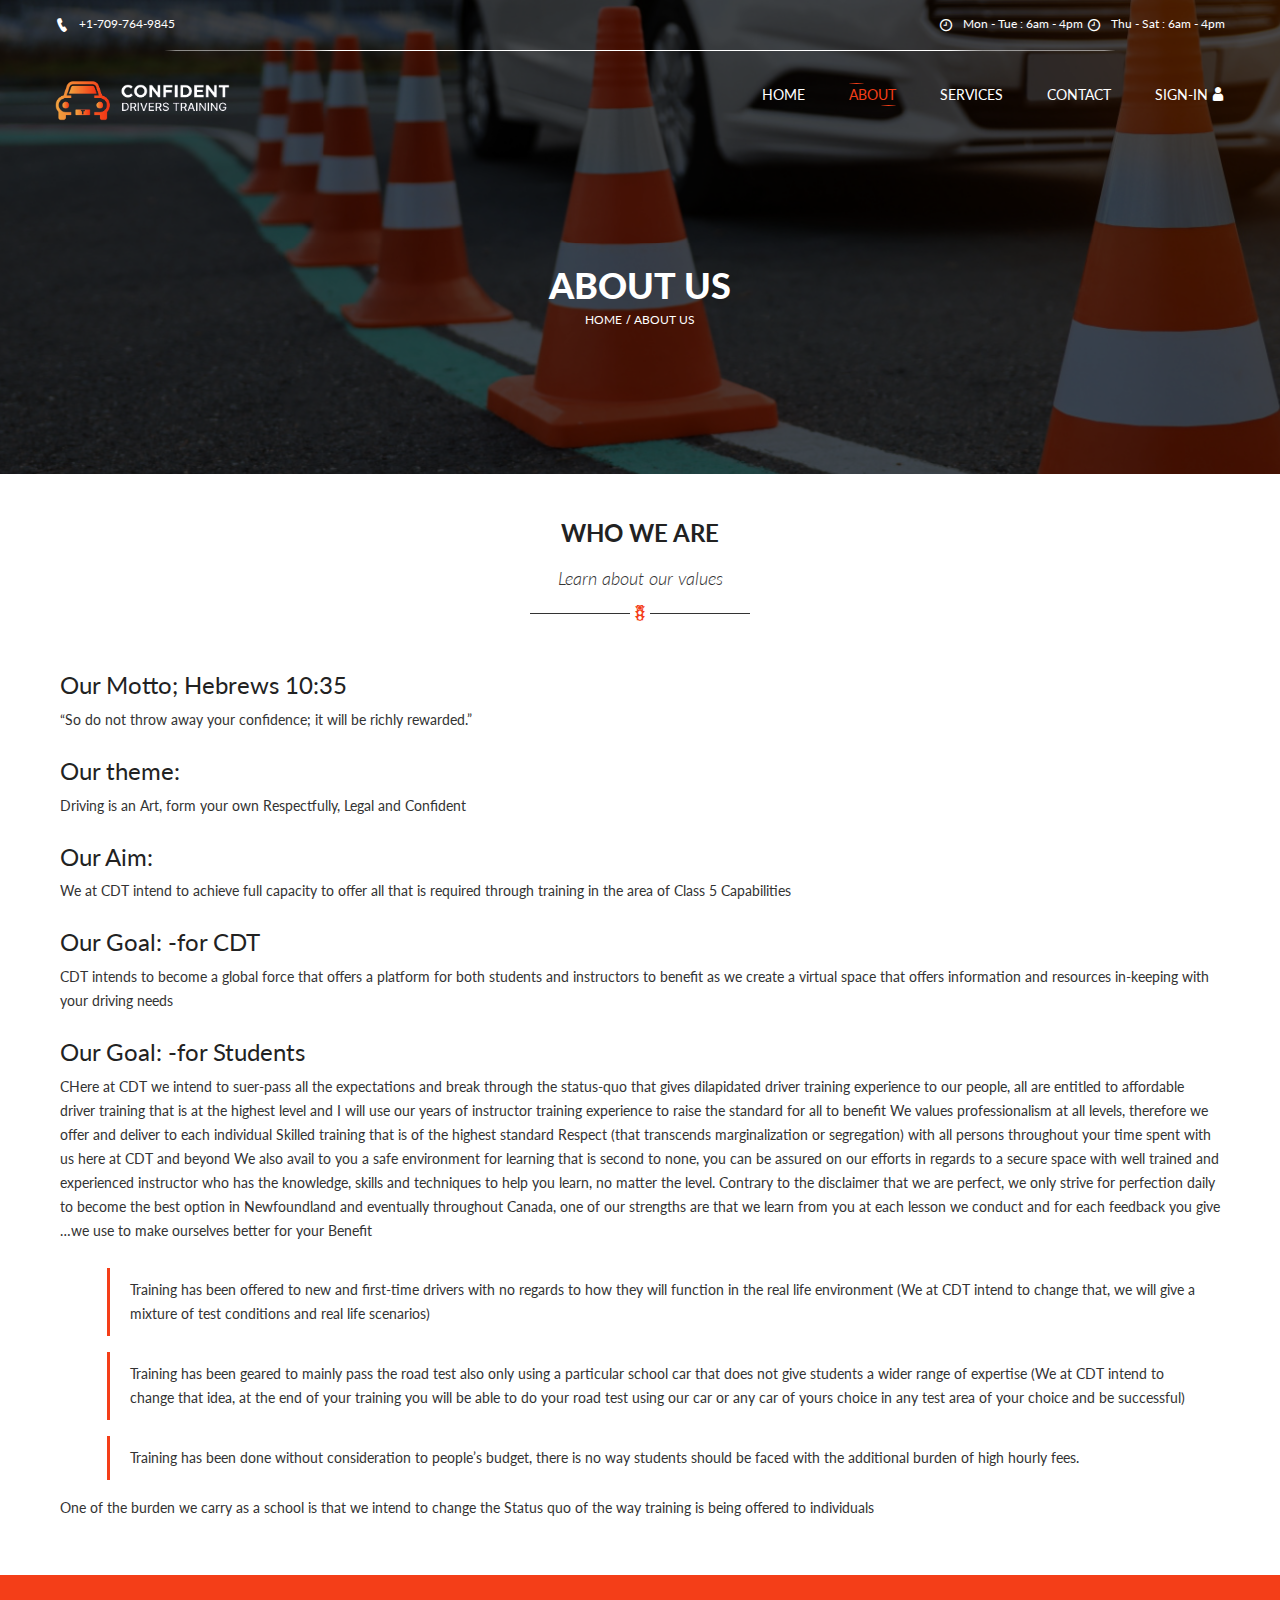
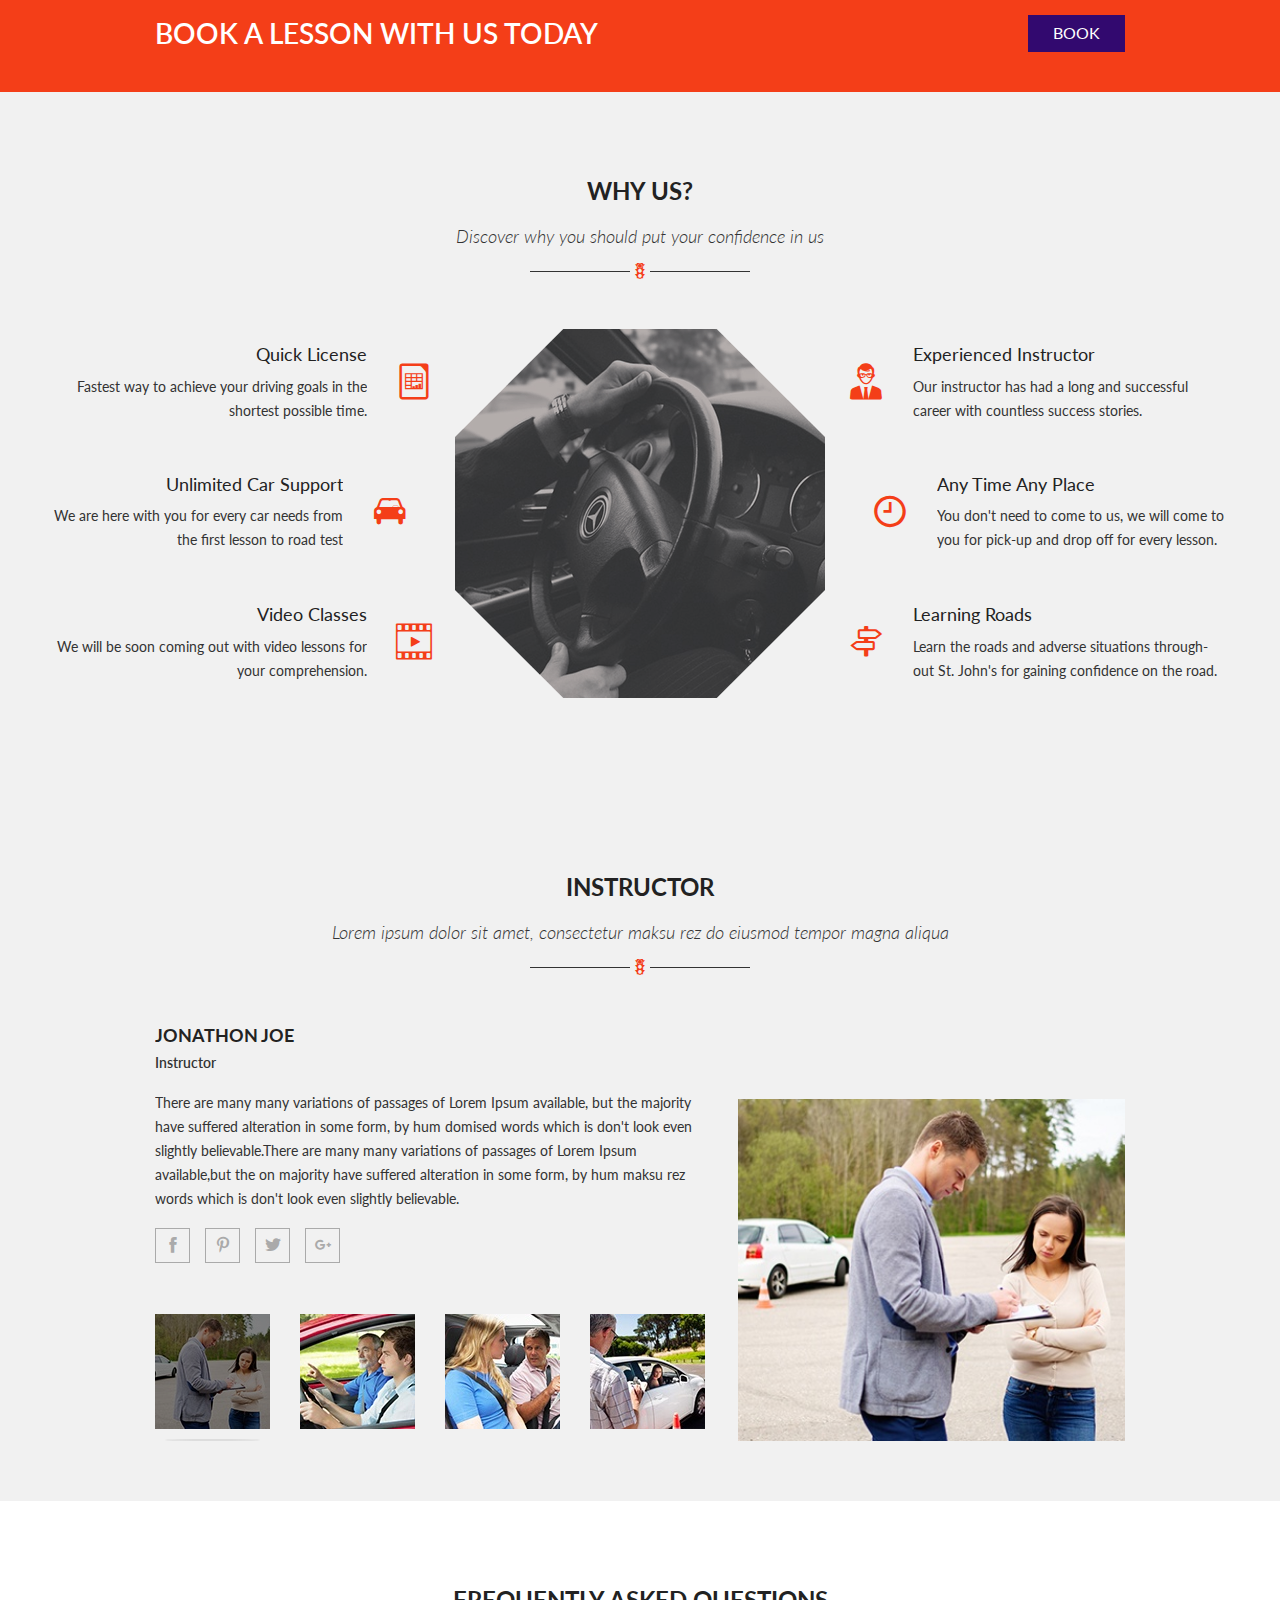
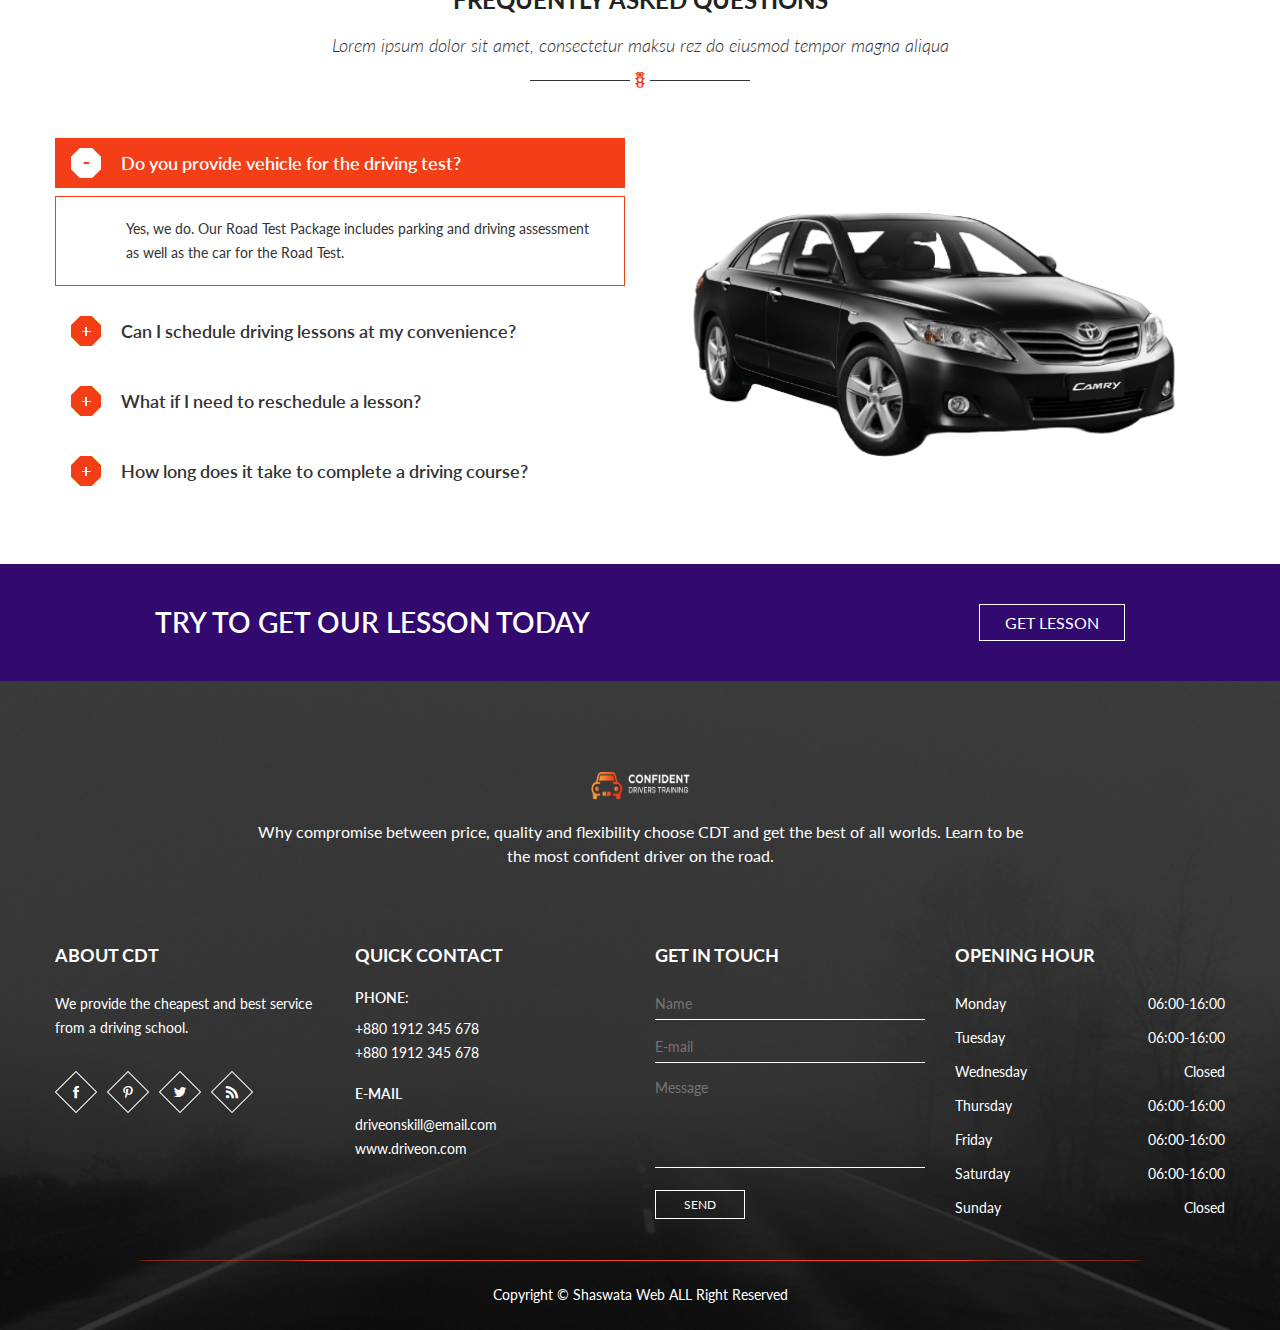
<file: about.html>
<!doctype html>
<html class="no-js" lang="en">
<head>
	<meta charset="utf-8">
	<meta http-equiv="x-ua-compatible" content="ie=edge">
	<title>About us || CDT</title>
	<meta name="description" content="">
	<meta name="viewport" content="width=device-width, initial-scale=1">
	<!-- Favicon -->
	<link rel="shortcut icon" type="image/x-icon" href="img/favicon-32x32.png">
	<!-- Fonts -->
	<link href="fonts/lato/lato.css" rel="stylesheet">
	<!-- CSS -->
	<!-- Bootstrap CSS
	============================================ -->
	<link rel="stylesheet" href="css/bootstrap.min.css">
	<!-- Icon Font CSS
	============================================ -->
	<link rel="stylesheet" href="css/icofont.css">
	<!-- Plugins CSS
	============================================ -->
	<link rel="stylesheet" href="css/plugins.css">
	<!-- ShortCodes CSS
	============================================ -->
	<link rel="stylesheet" href="css/shortcode/shortcodes.css">
	<!-- Style CSS
	============================================ -->
	<link rel="stylesheet" href="style.css">
	<!-- Responsive CSS
	============================================ -->
	<link rel="stylesheet" href="css/responsive.css">
    <!-- Style customizer (Remove these two lines please) -->
    <link rel="stylesheet" href="css/style-customizer.css">
    <link href="#" data-style="styles" rel="stylesheet">
	<!-- Modernizer JS
	============================================ -->
	<script src="js/vendor/modernizr-2.8.3.min.js"></script>
</head>
<body>
<!-- Body main wrapper start -->
<div class="wrapper fix">
	<!-- Header 1
    ============================================ -->
	<div class="header-area header-absolute header-transparent">
		<div class="header-top d-none d-md-block">
			<div class="container">
				<!-- Header Top -->
				<div class="header-top-wrapper row">
					<div class="header-top-left text-left col-md-6 col-12">
						<p><i class="icofont icofont-ui-call"></i><span>+1-709-764-9845</span></p>
					</div>
					<div class="header-top-right text-right col-md-6 col-12">
						<p><i class="icofont icofont-clock-time"></i><span>Mon - Tue : 6am - 4pm</span></p>
						<p><i class="icofont icofont-clock-time"></i><span>Thu - Sat : 6am - 4pm</span></p>
					</div>
				</div>
			</div>
		</div>
		<div class="header-bottom sticky">
			<div class="container">
				<div class="row justify-content-between">
					<div class="navbar-header col-auto">
						<a href="index.html" class="logo navbar-brand"><img id="logo_img" src="./img/logo.png" alt="logo" /></a>
					</div>
					<div class="main-menu mean-menu col-auto">
						<nav>
							<ul>
								<li><a href="index.html">home</a></li>
								<li class="active"><a href="about.html">about</a></li>
<!--								<li><a href="gallery.html">gallery</a>-->
<!--								</li>-->
								<li><a href="service.html">services</a></li>
<!--								<li><a href="blog.html">blog</a>-->
<!--								</li>-->
								<li><a href="contact.html">contact</a></li>
								<li><a href="sign-in.html">sign-in<i class="icofont icofont-user"></i></a></li>
							</ul>
						</nav>
					</div>
					<div class="mobile-menu col-12"></div>
				</div>
			</div>
		</div>
	</div>
<!-- Page Banner Area
============================================ -->
<div class="page-banner-area overlay overlay-black overlay-70">
	<div class="container">
		<div class="row">
			<div class="page-banner text-center col-12">
				<h1>About us</h1>
				<ul>
					<li><a href="#">home</a></li>
					<li><span>about us</span></li>
				</ul>
			</div>
		</div>
	</div>
</div>
<!-- About Area
============================================ -->
	<div class="blog-wrapper order-lg-2 col-12 about-section">
		<div class="single-blog pt-20">
			<div class="row">
				<div class="section-title text-center col-12 mb-45">
					<h3 class="heading">Who we are</h3>
					<div class="excerpt">
						<p>Learn about our values</p>
					</div>
					<i class="icofont icofont-traffic-light"></i>
				</div>
			</div>
			<div class="blog-description">
				<h4>Our Motto; Hebrews 10:35</h4>
				<p>“So do not throw away your confidence; it will be richly rewarded.”</p>
				<h4>Our theme:</h4>
				<p>Driving is an Art, form your own Respectfully, Legal and Confident</p>
				<h4>Our Aim:</h4>
				<p>We at CDT intend to achieve full capacity to offer all that is required through training in the area of Class 5 Capabilities</p>
				<h4>Our Goal: -for CDT</h4>
				<p>CDT intends to become a global force that offers a platform for both students and instructors to benefit as we create a virtual space that offers information and resources in-keeping with your driving needs</p>
				<h4>Our Goal: -for Students</h4>
				<p>CHere at CDT we intend to suer-pass all the expectations and break through the status-quo that gives dilapidated driver training experience to our people, all are entitled to affordable driver training that is at the highest level and I will use our years of instructor training experience to raise the standard for all to benefit

					We values professionalism at all levels, therefore we offer and deliver to each individual Skilled training that is of the highest standard

					Respect (that transcends marginalization or segregation) with all persons throughout your time spent with us here at CDT and beyond

					We also avail to you a safe environment for learning that is second to none, you can be assured on our efforts in regards to a secure space with well trained and experienced instructor who has the knowledge, skills and techniques to help you learn, no matter the level.

					Contrary to the disclaimer that we are perfect, we only strive for perfection daily to become the best option in Newfoundland and eventually throughout Canada, one of our strengths are that we learn from you at each lesson we conduct and for each feedback you give …we use to make ourselves better for your Benefit</p>
				<blockquote>
					<p>Training has been offered to new and first-time drivers with no regards to how they will function in the real life environment
						(We at CDT intend to change that, we will give a mixture of test conditions and real life scenarios)</p>
				</blockquote>
				<blockquote>
					<p>Training has been geared to mainly pass the road test also only using a particular school car that does not give students a wider range of expertise
						(We at CDT intend to change that idea, at the end of your training you will be able to do your road test using our car or any car of yours choice in any test area of your choice and be successful)</p>
				</blockquote>
				<blockquote>
					<p>Training has been done without consideration to people’s budget, there is no way students should be faced with the additional burden of high hourly fees.</p>
				</blockquote>
				<p>One of the burden we carry as a school is that we intend to change the Status quo of the way training is being offered to individuals</p>
			</div>
		</div>

	</div>
	<div class="cta-area2 pb-40 pt-40">
		<div class="container">
			<div class="row">
				<div class="call-to-action text-left col-lg-10 col-12 mx-auto">
					<h3>Book a lesson with us today</h3>
					<a type="button" data-bs-toggle="modal" data-bs-target="#bookingModal" class="btn transparent lesson-btn1 custom-a">book</a>
				</div>
			</div>
		</div>
	</div>

	<!-- Booking Modal Area
    ============================================ -->
	<div class=" modal fade" id="bookingModal"  aria-labelledby="bookingModalLabel" aria-hidden="true">
		<div class="modal-dialog modal-lg modal-dialog-centered">
			<div class="modal-content">
				<div class="modal-header">
					<div class="container">
						<div class="row">
							<div class="section-title text-center col-12 mb-45 pt-20">
								<h3 class="heading">Request Booking</h3>
								<i class="icofont icofont-traffic-light"></i>
							</div>
						</div>
					</div>
					<button type="button" class="close-btn"  data-bs-dismiss="modal" aria-label="Close"><i class="icofont icofont-close-line"></i></button>
				</div>
				<div class="modal-body">
					<div class="container pb-30 pt-10">
						<div class="row">
							<!-- Contact Form -->
							<div class="col-lg-2"></div>
							<div class="contact-form form text-left col-lg-9 col-sm-12">
								<form id="signup-form" action="#" method="post">
									<div class="input-2">
										<div class="input"><input type="text" name="fname" placeholder="First Name" /></div>
										<div class="input"><input type="text" name="lname" placeholder="Last Name" /></div>
									</div>
									<div class="input"><input type="email" name="email" placeholder="Email" /></div>
									<div class="input"><input type="text" name="address" placeholder="Address" /></div>
									<div class="input"><input class="date-picker" type="text" placeholder="Date"></div>
									<select class="custom-select mb-3">
										<option selected>Choose a Time</option>
										<option value="1">7:00 AM</option>
										<option value="2">8:00 AM</option>
										<option value="3">9:00 AM</option>
										<option value="4">10:00 AM</option>
										<option value="5">11:00 AM</option>
										<option value="6">12:00 PM</option>
										<option value="7">1:00 PM</option>
										<option value="8">2:00 PM</option>
										<option value="9">3:00 PM</option>
										<option value="10">4:00 PM</option>
									</select>
									<div class="row">
										<div class="col-sm-3 col-4"></div>
										<div class=" col-sm-6 col-4">
											<div class="input input-submit sign-submit"><input type="button" class="btn color" data-bs-dismiss="modal" data-bs-toggle="modal" data-bs-target="#successModal" value="Request Booking" /></div>
										</div>
										<div class="col-sm-3 col-4">
										</div>
									</div>
								</form>
								<p class="form-messege"></p>
							</div>
							<div class="col-lg-2"></div>
						</div>
					</div>
				</div>
				<div class="modal-footer">
					<button type="button" class="btn btn-lg close-btn2" data-bs-dismiss="modal">Close</button>
				</div>
			</div>
		</div>
	</div>

	<!-- Success Modal Area
    ============================================ -->
	<div class=" modal fade" id="successModal"  aria-labelledby="successModalLabel" aria-hidden="true">
		<div class="modal-dialog modal-lg modal-dialog-centered">
			<div class="modal-content">
				<div class="modal-body">
					<div class="container pb-30 pt-10">
						<div class="row">
							<!-- Contact Form -->
							<div class="col-lg-2"></div>
							<div class="contact-form form text-left col-lg-9 col-sm-12">
								<img src="img/Success.png" class="success-modal-img" alt="success">
								<h4 class="text-success text-center">Request Submitted Successfully</h4>
								<p class="text-muted">Thank you for your request, one of our admins will review your request and get back to you as soon as possible.</p>
								<p class="text-muted">Please check your email for your appointment details</p>
							</div>
							<div class="col-lg-2"></div>
						</div>
					</div>
				</div>
				<div class="modal-footer">
					<button type="button" class="btn btn-lg close-btn2" data-bs-dismiss="modal">Close</button>
				</div>
			</div>
		</div>
	</div>
	<!-- Feature Area
============================================ -->
	<div id="feature-area" class="feature-area bg-gray pt-90 pb-90">
		<div class="container">
			<!-- Section Title -->
			<div class="row">
				<div class="section-title text-center col-12 mb-45">
					<h3 class="heading">Why Us?</h3>
					<div class="excerpt">
						<p>Discover why you should put your confidence in us</p>
					</div>
					<i class="icofont icofont-traffic-light"></i>
				</div>
			</div>
			<div class="row">
				<!-- Left Feature -->
				<div class="feature-wrapper feature-left text-right col-lg-4 col-12">
					<div class="single-feature">
						<div class="icon"><i class="icofont icofont-file-spreadsheet"></i></div>
						<div class="text fix">
							<h4>Quick License</h4>
							<p>Fastest way to achieve your driving goals in the shortest possible time.</p>
						</div>
					</div>
					<div class="single-feature">
						<div class="icon"><i class="icofont icofont-car-alt-4"></i></div>
						<div class="text fix">
							<h4>Unlimited Car Support</h4>
							<p>We are here with you for every car needs from the first lesson to road test</p>
						</div>
					</div>
					<div class="single-feature">
						<div class="icon"><i class="icofont icofont-video-alt"></i></div>
						<div class="text fix">
							<h4>Video Classes</h4>
							<p>We will be soon coming out with video lessons for your comprehension.</p>
						</div>
					</div>
				</div>
				<!-- Feature Image -->
				<div class="feature-image text-center col-lg-4 col-12">
					<img src="img/feature.png" alt="feature" />
				</div>
				<!-- Right Feature -->
				<div class="feature-wrapper feature-right text-left col-lg-4 col-12">
					<div class="single-feature">
						<div class="icon"><i class="icofont icofont-man-in-glasses"></i></div>
						<div class="text fix">
							<h4>Experienced Instructor</h4>
							<p>Our instructor has had a long and successful career with countless success stories.</p>
						</div>
					</div>
					<div class="single-feature">
						<div class="icon"><i class="icofont icofont-clock-time"></i></div>
						<div class="text fix">
							<h4>Any Time Any Place</h4>
							<p>You don't need to come to us, we will come to you for pick-up and drop off for every lesson.</p>
						</div>
					</div>
					<div class="single-feature">
						<div class="icon"><i class="icofont icofont-direction-sign"></i></div>
						<div class="text fix">
							<h4>Learning Roads</h4>
							<p>Learn the roads and adverse situations through-out St. John's for gaining confidence on the road.</p>
						</div>
					</div>
				</div>
			</div>
		</div>
	</div>
	<!-- Instructor Area
============================================ -->
	<div id="instructor-area" class="instructor-area bg-gray pt-90 pb-60">
		<div class="container">
			<!-- Section Title -->
			<div class="row">
				<div class="section-title text-center col-12 mb-45">
					<h3 class="heading">Instructor</h3>
					<div class="excerpt">
						<p>Lorem ipsum dolor sit amet, consectetur maksu rez do eiusmod tempor magna aliqua</p>
					</div>
					<i class="icofont icofont-traffic-light"></i>
				</div>
			</div>
			<div class="row">
				<div class="col-lg-10 col-12 mx-auto">
					<!-- Instructor Tab Content -->
					<div class="tab-content">
						<div class="tab-pane fade show active" id="instructor-1">
							<div class="row">
								<div class="instructor-details text-left col-lg-7 col-12">
									<h4 class="instructor-name">jonathon joe</h4>
									<h5 class="instructor-title">Instructor</h5>
									<p>There are many many variations of passages of Lorem Ipsum available, but the majority have suffered   alteration in some form, by hum domised words which is don't look even slightly believable.There are many many variations of passages of Lorem Ipsum available,but the on majority have suffered   alteration in some form, by hum maksu rez words which is don't look even slightly believable.</p>
									<div class="instructor-social fix">
										<a href="#"><i class="icofont icofont-social-facebook"></i></a>
										<a href="#"><i class="icofont icofont-social-pinterest"></i></a>
										<a href="#"><i class="icofont icofont-social-twitter"></i></a>
										<a href="#"><i class="icofont icofont-social-google-plus"></i></a>
									</div>
								</div>
								<div class="instructor-image col-lg-5 col-md-6 col-12">
									<img src="img/instructor/big-1.jpg" alt="" />
								</div>
							</div>
						</div>
						<div class="tab-pane fade" id="instructor-2">
							<div class="row">
								<div class="instructor-details text-left col-lg-7 col-12">
									<h4 class="instructor-name">Martin Adam</h4>
									<h5 class="instructor-title">Instructor</h5>
									<p>There are many many variations of passages of Lorem Ipsum available, but the majority have suffered   alteration in some form, by hum domised words which is don't look even slightly believable.There are many many variations of passages of Lorem Ipsum available,but the on majority have suffered   alteration in some form, by hum maksu rez words which is don't look even slightly believable.</p>
									<div class="instructor-social fix">
										<a href="#"><i class="icofont icofont-social-facebook"></i></a>
										<a href="#"><i class="icofont icofont-social-pinterest"></i></a>
										<a href="#"><i class="icofont icofont-social-twitter"></i></a>
										<a href="#"><i class="icofont icofont-social-google-plus"></i></a>
									</div>
								</div>
								<div class="instructor-image col-lg-5 col-md-6 col-12">
									<img src="img/instructor/big-2.jpg" alt="" />
								</div>
							</div>
						</div>
						<div class="tab-pane fade" id="instructor-3">
							<div class="row">
								<div class="instructor-details text-left col-lg-7 col-12">
									<h4 class="instructor-name">Gabriel Stan</h4>
									<h5 class="instructor-title">Instructor</h5>
									<p>There are many many variations of passages of Lorem Ipsum available, but the majority have suffered   alteration in some form, by hum domised words which is don't look even slightly believable.There are many many variations of passages of Lorem Ipsum available,but the on majority have suffered   alteration in some form, by hum maksu rez words which is don't look even slightly believable.</p>
									<div class="instructor-social fix">
										<a href="#"><i class="icofont icofont-social-facebook"></i></a>
										<a href="#"><i class="icofont icofont-social-pinterest"></i></a>
										<a href="#"><i class="icofont icofont-social-twitter"></i></a>
										<a href="#"><i class="icofont icofont-social-google-plus"></i></a>
									</div>
								</div>
								<div class="instructor-image col-lg-5 col-md-6 col-12">
									<img src="img/instructor/big-3.jpg" alt="" />
								</div>
							</div>
						</div>
						<div class="tab-pane fade" id="instructor-4">
							<div class="row">
								<div class="instructor-details text-left col-lg-7 col-12">
									<h4 class="instructor-name">Thomas Smith</h4>
									<h5 class="instructor-title">Instructor</h5>
									<p>There are many many variations of passages of Lorem Ipsum available, but the majority have suffered   alteration in some form, by hum domised words which is don't look even slightly believable.There are many many variations of passages of Lorem Ipsum available,but the on majority have suffered   alteration in some form, by hum maksu rez words which is don't look even slightly believable.</p>
									<div class="instructor-social fix">
										<a href="#"><i class="icofont icofont-social-facebook"></i></a>
										<a href="#"><i class="icofont icofont-social-pinterest"></i></a>
										<a href="#"><i class="icofont icofont-social-twitter"></i></a>
										<a href="#"><i class="icofont icofont-social-google-plus"></i></a>
									</div>
								</div>
								<div class="instructor-image col-lg-5 col-md-6 col-12">
									<img src="img/instructor/big-4.jpg" alt="" />
								</div>
							</div>
						</div>
					</div>
					<!-- Instructor Tab List -->
					<ul class="nav instructor-tab-list fix">
						<li class="active"><a href="#instructor-1" data-toggle="tab"><img src="img/instructor/1.jpg" alt="" /></a></li>
						<li><a href="#instructor-2" data-toggle="tab"><img src="img/instructor/2.jpg" alt="" /></a></li>
						<li><a href="#instructor-3" data-toggle="tab"><img src="img/instructor/3.jpg" alt="" /></a></li>
						<li><a href="#instructor-4" data-toggle="tab"><img src="img/instructor/4.jpg" alt="" /></a></li>
					</ul>
				</div>
			</div>
		</div>
	</div>
<!-- FAQ Area
============================================ -->
<div id="faq-area" class="faq-area bg-white pt-90 pb-60">
	<div class="container">
		<!-- Section Title -->
		<div class="row">
			<div class="section-title text-center col-12 mb-45">
				<h3 class="heading">Frequently asked questions</h3>
				<div class="excerpt">
					<p>Lorem ipsum dolor sit amet, consectetur maksu rez do eiusmod tempor magna aliqua</p>
				</div>
				<i class="icofont icofont-traffic-light"></i>
			</div>
		</div>
		<div class="row">
			<div class="col-lg-6 col-12">
				<div class="panel-group" id="faq">
					<div class="panel panel-default">
						<div class="panel-heading">
							<h4 class="panel-title"><a data-toggle="collapse" aria-expanded="true" href="#faq-1">Do you provide vehicle for the driving test?</a></h4>
						</div>
						<div id="faq-1" class="panel-collapse collapse show" data-parent="#faq">
							<div class="panel-body">
								<p>Yes, we do. Our Road Test Package includes parking and driving assessment as well as the car for the Road Test.</p>
							</div>
						</div>
					</div>
					<div class="panel panel-default">
						<div class="panel-heading">
							<h4 class="panel-title"><a data-toggle="collapse" aria-expanded="false" href="#faq-2">Can I schedule driving lessons at my convenience?</a></h4>
						</div>
						<div id="faq-2" class="panel-collapse collapse" data-parent="#faq">
							<div class="panel-body">
								<p>Yes, you can. We also offer classes on weekends to suit your busy lifestyle. Although, it is advised to plan ahead.</p>
							</div>
						</div>
					</div>
					<div class="panel panel-default">
						<div class="panel-heading">
							<h4 class="panel-title"><a data-toggle="collapse" aria-expanded="false" href="#faq-3">What if I need to reschedule a lesson?</a></h4>
						</div>
						<div id="faq-3" class="panel-collapse collapse" data-parent="#faq">
							<div class="panel-body">
								<p>No problem, you can reschedule your lesson with 24-hours notice.</p>
							</div>
						</div>
					</div>
					<div class="panel panel-default">
						<div class="panel-heading">
							<h4 class="panel-title"><a data-toggle="collapse" aria-expanded="false" href="#faq-4">How long does it take to complete a driving course?</a></h4>
						</div>
						<div id="faq-4" class="panel-collapse collapse" data-parent="#faq">
							<div class="panel-body">
								<p>No two person has the same need as to why we have a range of packages to choose from.</p>
							</div>
						</div>
					</div>
				</div>
			</div>
			<div class="faq-image col-lg-6 col-12">
				<img src="img/Camry.png" alt="" />
			</div>
		</div>
	</div>
</div>
<!-- CTA Area
============================================ -->
<div class="cta-area pb-40 pt-40">
	<div class="container">
		<div class="row">
			<div class="call-to-action text-left col-lg-10 col-12 mx-auto">
				<h3>try to get our lesson today</h3>
				<a href="sign-in.html" class="btn transparent ">get  lesson</a>
			</div>
		</div>
	</div>
</div>
	<!-- Footer Area
    ============================================ -->
	<div class="footer-area overlay overlay-black overlay-70 pt-90">
		<div class="container">
			<div class="row">
				<div class="footer-top text-center mb-80 col-lg-8 col-12 mx-auto">
					<img src="img/logo.png" class="footer-img" alt="" />
					<p>Why compromise between price, quality and flexibility choose CDT and get the best of all worlds. Learn to be the most confident driver on the road. </p>
				</div>
			</div>
			<div class="row">
				<div class="footer-widget text-left col-lg-3 col-md-6 col-12">
					<h4 class="widget-title">about CDT</h4>
					<div class="about-widget">
						<p>We provide the cheapest and best service from a driving school.</p>
						<div class="widget-social fix">
							<a href="#"><i class="icofont icofont-social-facebook"></i></a>
							<a href="#"><i class="icofont icofont-social-pinterest"></i></a>
							<a href="#"><i class="icofont icofont-social-twitter"></i></a>
							<a href="#"><i class="icofont icofont-social-rss"></i></a>
						</div>
					</div>
				</div>
				<div class="footer-widget text-left col-lg-3 col-md-6 col-12">
					<h4 class="widget-title">quick contact</h4>
					<div class="contact-widget">
						<h5>phone:</h5>
						<p>+880 1912 345 678 <br />+880 1912 345 678</p>
						<h5>e-mail</h5>
						<p>
							<a href="#">driveonskill@email.com</a>
							<a href="#">www.driveon.com</a>
						</p>
					</div>
				</div>
				<div class="footer-widget text-left col-lg-3 col-md-6 col-12">
					<h4 class="widget-title">GET IN TOUCH</h4>
					<div class="form-widget">
						<form action="#">
							<input type="text" placeholder="Name" />
							<input type="email" placeholder="E-mail" />
							<textarea placeholder="Message"></textarea>
							<input type="submit" value="send" />
						</form>
					</div>
				</div>
				<div class="footer-widget text-left col-lg-3 col-md-6 col-12">
					<h4 class="widget-title">Opening Hour </h4>
					<div class="opening-hour-widget">
						<ul>
							<li><span class="float-left">Monday</span><span class="float-right">06:00-16:00</span></li>
							<li><span class="float-left">Tuesday</span><span class="float-right">06:00-16:00</span></li>
							<li><span class="float-left">Wednesday</span><span class="float-right">Closed</span></li>
							<li><span class="float-left">Thursday</span><span class="float-right">06:00-16:00</span></li>
							<li><span class="float-left">Friday</span><span class="float-right">06:00-16:00</span></li>
							<li><span class="float-left">Saturday</span><span class="float-right">06:00-16:00</span></li>
							<li><span class="float-left">Sunday</span><span class="float-right">Closed</span></li>
						</ul>
					</div>
				</div>
			</div>
			<div class="footer-bottom text-center col-12">
				<p class="copyright">Copyright &copy; <a href="https://shaswataweb.netlify.app/">Shaswata Web</a> ALL Right Reserved</p>
			</div>
		</div>
	</div>

</div>
<!-- Body main wrapper end -->

<!-- JS -->

<!-- jQuery JS
============================================ -->
<script src="js/vendor/jquery-1.12.0.min.js"></script>
<!-- Bootstrap JS
============================================ -->
<script src="js/bootstrap.bundle.min.js"></script>
<!-- Plugins JS
============================================ -->
<script src="js/plugins.js"></script>
<!-- Ajax Mail JS
============================================ -->
<script src="js/ajax-mail.js"></script>
<!-- WOW JS
============================================ -->
<script src="js/wow.min.js"></script>
<!-- Style Customizer JS
============================================ -->
<script src="js/style-customizer.js"></script>
<!-- Main JS
============================================ -->
<script src="js/main.js"></script>
<script src="https://cdn.jsdelivr.net/npm/@popperjs/core@2.9.2/dist/umd/popper.min.js" integrity="sha384-IQsoLXl5PILFhosVNubq5LC7Qb9DXgDA9i+tQ8Zj3iwWAwPtgFTxbJ8NT4GN1R8p" crossorigin="anonymous"></script>
<script src="https://cdn.jsdelivr.net/npm/bootstrap@5.0.2/dist/js/bootstrap.min.js" integrity="sha384-cVKIPhGWiC2Al4u+LWgxfKTRIcfu0JTxR+EQDz/bgldoEyl4H0zUF0QKbrJ0EcQF" crossorigin="anonymous"></script>

</body>
</html>
</file>
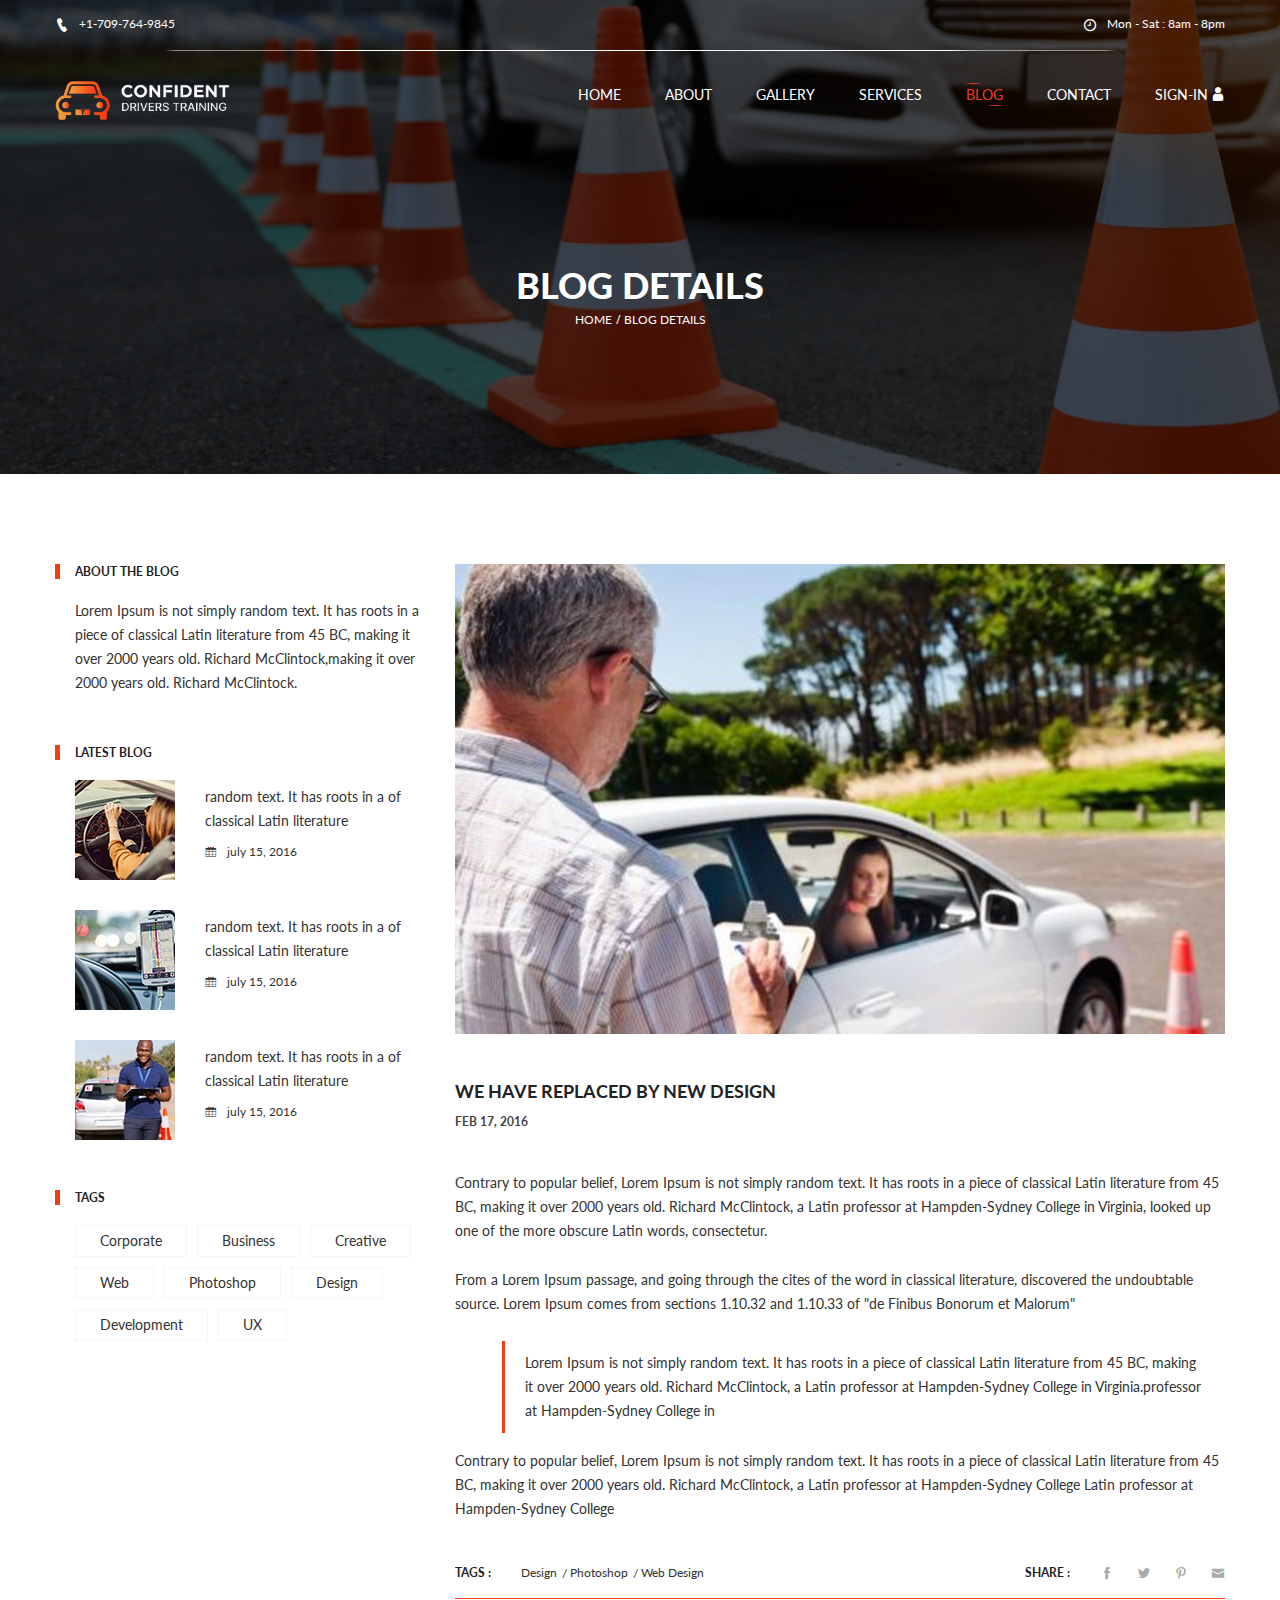
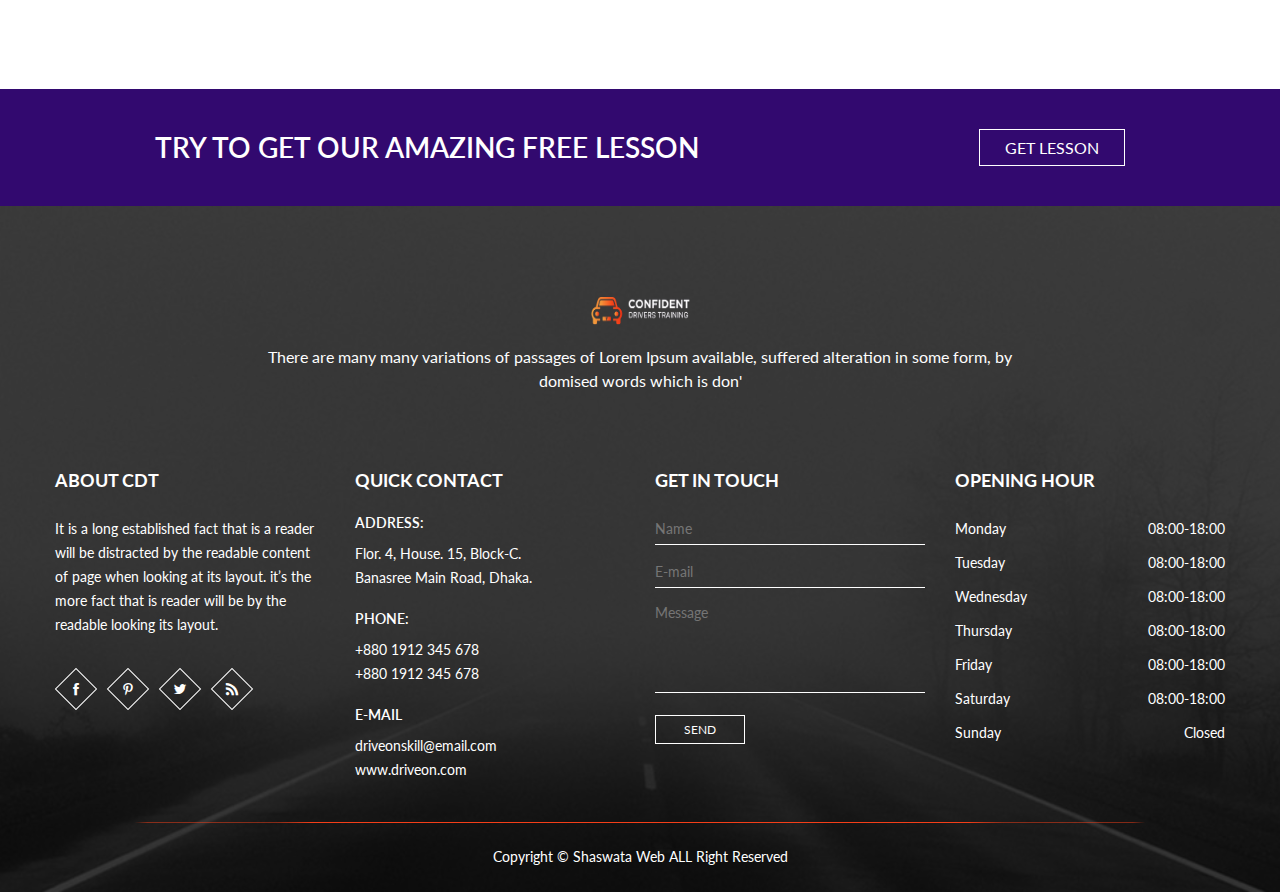
<file: blog-details.html>
<!doctype html>
<html class="no-js" lang="en">
<head>
	<meta charset="utf-8">
	<meta http-equiv="x-ua-compatible" content="ie=edge">
	<title>Blog Details || CDT</title>
	<meta name="description" content="">
	<meta name="viewport" content="width=device-width, initial-scale=1">
	<!-- Favicon -->
	<link rel="shortcut icon" type="image/x-icon" href="img/favicon-32x32.png">
	<!-- Fonts -->
	<link href="fonts/lato/lato.css" rel="stylesheet">
	<!-- CSS -->
	<!-- Bootstrap CSS
	============================================ -->
	<link rel="stylesheet" href="css/bootstrap.min.css">
	<!-- Icon Font CSS
	============================================ -->
	<link rel="stylesheet" href="css/icofont.css">
	<!-- Plugins CSS
	============================================ -->
	<link rel="stylesheet" href="css/plugins.css">
	<!-- ShortCodes CSS
	============================================ -->
	<link rel="stylesheet" href="css/shortcode/shortcodes.css">
	<!-- Style CSS
	============================================ -->
	<link rel="stylesheet" href="style.css">
	<!-- Responsive CSS
	============================================ -->
	<link rel="stylesheet" href="css/responsive.css">
    <!-- Style customizer (Remove these two lines please) -->
    <link rel="stylesheet" href="css/style-customizer.css">
    <link href="#" data-style="styles" rel="stylesheet">
	<!-- Modernizer JS
	============================================ -->
	<script src="js/vendor/modernizr-2.8.3.min.js"></script>
</head>
<body>

<!-- Body main wrapper start -->
<div class="wrapper fix">
	<!-- Header 1
    ============================================ -->
	<div class="header-area header-absolute header-transparent">
		<div class="header-top d-none d-md-block">
			<div class="container">
				<!-- Header Top -->
				<div class="header-top-wrapper row">
					<div class="header-top-left text-left col-md-6 col-12">
						<p><i class="icofont icofont-ui-call"></i><span>+1-709-764-9845</span></p>
					</div>
					<div class="header-top-right text-right col-md-6 col-12">
						<p><i class="icofont icofont-clock-time"></i><span>Mon - Sat : 8am - 8pm</span></p>
					</div>
				</div>
			</div>
		</div>
		<div class="header-bottom sticky">
			<div class="container">
				<div class="row justify-content-between">
					<div class="navbar-header col-auto">
						<a href="index.html" class="logo navbar-brand"><img id="logo_img" src="./img/logo.png" alt="logo" /></a>
					</div>
					<div class="main-menu mean-menu col-auto">
						<nav>
							<ul>
								<li><a href="index.html">home</a></li>
								<li><a href="about.html">about</a></li>
								<li><a href="gallery.html">gallery</a>
								</li>
								<li><a href="service.html">services</a></li>
								<li class="active"><a href="blog.html">blog</a>
								</li>
								<li><a href="contact.html">contact</a></li>
								<li><a href="sign-in.html">sign-in<i class="icofont icofont-user"></i></a></li>
							</ul>
						</nav>
					</div>
					<div class="mobile-menu col-12"></div>
				</div>
			</div>
		</div>
	</div>
<!-- Page Banner Area
============================================ -->
<div class="page-banner-area overlay overlay-black overlay-70">
	<div class="container">
		<div class="row">
			<div class="page-banner text-center col-12">
				<h1>Blog Details</h1>
				<ul>
					<li><a href="#">home</a></li>
					<li><span>blog details</span></li>
				</ul>
			</div>
		</div>
	</div>
</div>
<!-- Blog Details Area
============================================ -->
<div class="blog-area bg-white pt-90 pb-90">
	<div class="container">
		<!-- Gallery Grid -->
		<div class="row">
			<div class="blog-wrapper order-lg-2 col-lg-8 col-12">
				<div class="single-blog">
					<div class="blog-image">
						<img src="img/blog/blog-details.jpg" alt="" />
					</div>
					<h4 class="blog-title">we have replaced by new design</h4>
					<div class="blog-meta fix">
						<p class="float-left">feb 17, 2016</p>
					</div>
					<div class="blog-description">
						<p>Contrary to popular belief, Lorem Ipsum is not simply random text. It has roots in a piece of classical Latin literature from 45 BC, making it over 2000 years old. Richard McClintock, a Latin professor at Hampden-Sydney College in Virginia, looked up one of the more obscure Latin words, consectetur.</p>
						<p>From a Lorem Ipsum passage, and going through the cites of the word in classical literature, discovered the undoubtable source. Lorem Ipsum comes from sections 1.10.32 and 1.10.33 of "de Finibus Bonorum et Malorum"</p>
						<blockquote>
							<p>Lorem Ipsum is not simply random text. It has roots in a piece of classical Latin literature from 45 BC, making it over 2000 years old. Richard McClintock, a Latin professor at Hampden-Sydney College in Virginia.professor at Hampden-Sydney College in</p>
						</blockquote>
						<p>Contrary to popular belief, Lorem Ipsum is not simply random text. It has roots in a piece of classical Latin literature from 45 BC, making it over 2000 years old. Richard McClintock, a Latin professor at Hampden-Sydney College Latin professor at Hampden-Sydney College </p>
					</div>
					<div class="blog-tag-share fix">
						<div class="blog-tags float-left">
							<p>TAGS :</p>
							<a href="#">Design</a>
							<a href="#">Photoshop</a>
							<a href="#">Web Design</a>
						</div>
						<div class="blog-share float-right">
							<p>SHARE :</p>
							<a href="#"><i class="icofont icofont-social-facebook"></i></a>
							<a href="#"><i class="icofont icofont-social-twitter"></i></a>
							<a href="#"><i class="icofont icofont-social-pinterest"></i></a>
							<a href="#"><i class="icofont icofont-envelope"></i></a>
						</div>
					</div>
				</div>
			</div>
			<div class="sidebar col-lg-4 col-12">
				<div class="single-sidebar">
					<h5 class="sidebar-title">about the blog</h5>
					<div class="about-sidebar">
						<p>Lorem Ipsum is not simply random text. It has roots in a piece of classical Latin literature from 45 BC, making it over 2000 years old. Richard McClintock,making it over 2000 years old. Richard McClintock.</p>
					</div>
				</div>
				<div class="single-sidebar">
					<h5 class="sidebar-title">Latest Blog</h5>
					<div class="latest-blog-sidebar">
						<div class="sin-blog fix">
							<a href="#" class="image float-left"><img src="img/sidebar-blog/1.jpg" alt="" /></a>
							<div class="content fix">
								<a href="#">random text. It has roots in a of classical Latin literature</a>
								<p><i class="icofont icofont-calendar"></i> july 15, 2016</p>
							</div>
						</div>
						<div class="sin-blog fix">
							<a href="#" class="image float-left"><img src="img/sidebar-blog/2.jpg" alt="" /></a>
							<div class="content fix">
								<a href="#">random text. It has roots in a of classical Latin literature</a>
								<p><i class="icofont icofont-calendar"></i> july 15, 2016</p>
							</div>
						</div>
						<div class="sin-blog fix">
							<a href="#" class="image float-left"><img src="img/sidebar-blog/3.jpg" alt="" /></a>
							<div class="content fix">
								<a href="#">random text. It has roots in a of classical Latin literature</a>
								<p><i class="icofont icofont-calendar"></i> july 15, 2016</p>
							</div>
						</div>
					</div>
				</div>
				<div class="single-sidebar">
					<h5 class="sidebar-title">Tags</h5>
					<div class="tags-sidebar fix">
						<a href="#">Corporate</a>
						<a href="#">Business</a>
						<a href="#">Creative</a>
						<a href="#">Web</a>
						<a href="#">Photoshop</a>
						<a href="#">Design</a>
						<a href="#">Development</a>
						<a href="#">UX</a>
					</div>
				</div>
			</div>
		</div>
	</div>
</div>
<!-- CTA Area
============================================ -->
<div class="cta-area pb-40 pt-40">
	<div class="container">
		<div class="row">
			<div class="call-to-action text-left col-lg-10 col-12 mx-auto">
				<h3>try to get our amazing free lesson</h3>
				<a href="#" class="btn transparent ">get  lesson</a>
			</div>
		</div>
	</div>
</div>
	<!-- Footer Area
    ============================================ -->
	<div class="footer-area overlay overlay-black overlay-70 pt-90">
		<div class="container">
			<div class="row">
				<div class="footer-top text-center mb-80 col-lg-8 col-12 mx-auto">
					<img src="img/logo.png" class="footer-img" alt="" />
					<p>There are many many variations of passages of Lorem Ipsum available,  suffered   alteration in some form, by domised words which is don'</p>
				</div>
			</div>
			<div class="row">
				<div class="footer-widget text-left col-lg-3 col-md-6 col-12">
					<h4 class="widget-title">about CDT</h4>
					<div class="about-widget">
						<p>It is a long established fact that is a reader will be distracted by the readable content of page when looking at its layout. it’s the more fact that is reader will be by the readable looking its layout.</p>
						<div class="widget-social fix">
							<a href="#"><i class="icofont icofont-social-facebook"></i></a>
							<a href="#"><i class="icofont icofont-social-pinterest"></i></a>
							<a href="#"><i class="icofont icofont-social-twitter"></i></a>
							<a href="#"><i class="icofont icofont-social-rss"></i></a>
						</div>
					</div>
				</div>
				<div class="footer-widget text-left col-lg-3 col-md-6 col-12">
					<h4 class="widget-title">quick contact</h4>
					<div class="contact-widget">
						<h5>address:</h5>
						<p>Flor. 4,  House. 15,  Block-C. <br />Banasree Main Road,  Dhaka.</p>
						<h5>phone:</h5>
						<p>+880 1912 345 678 <br />+880 1912 345 678</p>
						<h5>e-mail</h5>
						<p>
							<a href="#">driveonskill@email.com</a>
							<a href="#">www.driveon.com</a>
						</p>
					</div>
				</div>
				<div class="footer-widget text-left col-lg-3 col-md-6 col-12">
					<h4 class="widget-title">GET IN TOUCH</h4>
					<div class="form-widget">
						<form action="#">
							<input type="text" placeholder="Name" />
							<input type="email" placeholder="E-mail" />
							<textarea placeholder="Message"></textarea>
							<input type="submit" value="send" />
						</form>
					</div>
				</div>
				<div class="footer-widget text-left col-lg-3 col-md-6 col-12">
					<h4 class="widget-title">Opening Hour </h4>
					<div class="opening-hour-widget">
						<ul>
							<li><span class="float-left">Monday</span><span class="float-right">08:00-18:00</span></li>
							<li><span class="float-left">Tuesday</span><span class="float-right">08:00-18:00</span></li>
							<li><span class="float-left">Wednesday</span><span class="float-right">08:00-18:00</span></li>
							<li><span class="float-left">Thursday</span><span class="float-right">08:00-18:00</span></li>
							<li><span class="float-left">Friday</span><span class="float-right">08:00-18:00</span></li>
							<li><span class="float-left">Saturday</span><span class="float-right">08:00-18:00</span></li>
							<li><span class="float-left">Sunday</span><span class="float-right">Closed</span></li>
						</ul>
					</div>
				</div>
			</div>
			<div class="footer-bottom text-center col-12">
				<p class="copyright">Copyright &copy; <a href="https://shaswataweb.netlify.app/">Shaswata Web</a> ALL Right Reserved</p>
			</div>
		</div>
	</div>


</div>
<!-- Body main wrapper end -->

<!-- JS -->

<!-- jQuery JS
============================================ -->
<script src="js/vendor/jquery-1.12.0.min.js"></script>
<!-- Bootstrap JS
============================================ -->
<script src="js/bootstrap.bundle.min.js"></script>
<!-- Plugins JS
============================================ -->
<script src="js/plugins.js"></script>
<!-- Ajax Mail JS
============================================ -->
<script src="js/ajax-mail.js"></script>
<!-- WOW JS
============================================ -->
<script src="js/wow.min.js"></script>
<!-- Style Customizer JS
============================================ -->
<script src="js/style-customizer.js"></script>
<!-- Main JS
============================================ -->
<script src="js/main.js"></script>

</body>
</html>
</file>
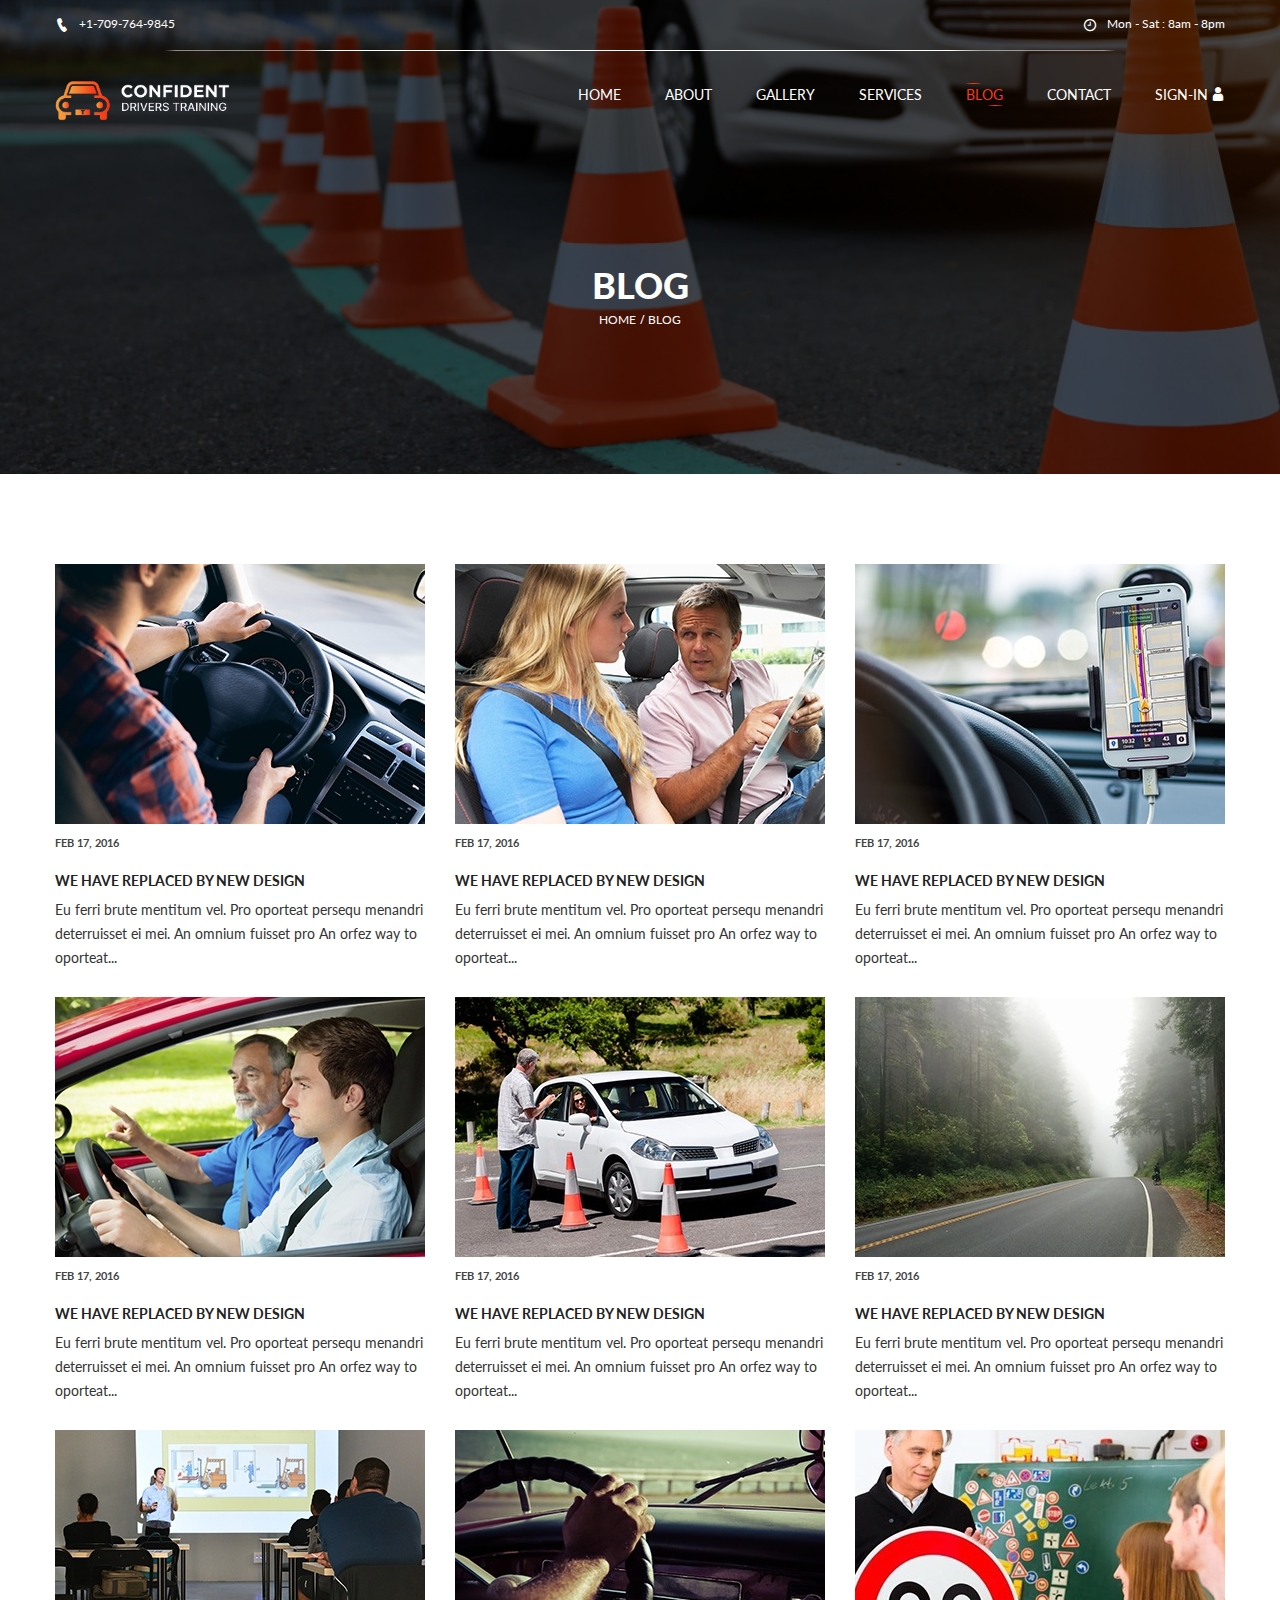
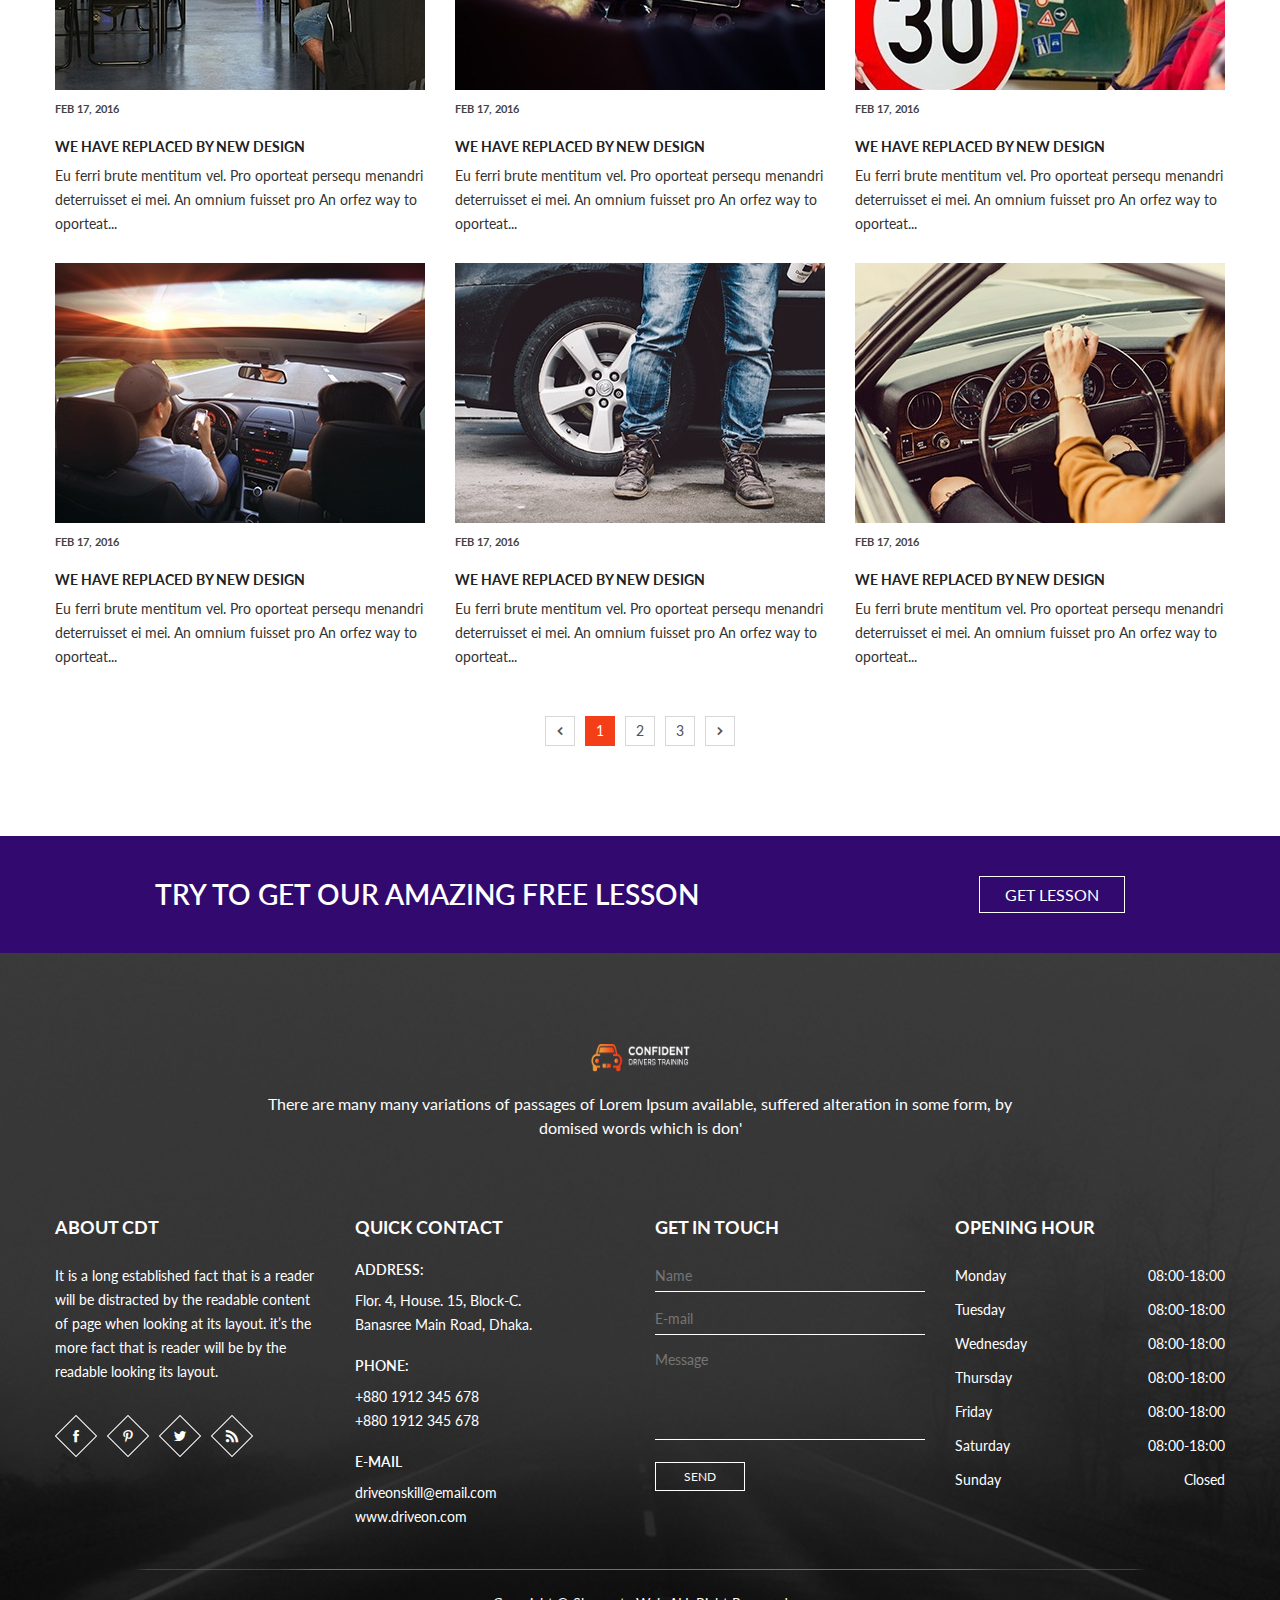
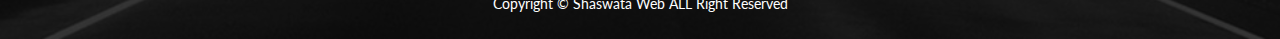
<file: blog.html>
<!doctype html>
<html class="no-js" lang="en">
<head>
	<meta charset="utf-8">
	<meta http-equiv="x-ua-compatible" content="ie=edge">
	<title>Blog || CDT</title>
	<meta name="description" content="">
	<meta name="viewport" content="width=device-width, initial-scale=1">
	<!-- Favicon -->
	<link rel="shortcut icon" type="image/x-icon" href="img/favicon-32x32.png">
	<!-- Fonts -->
	<link href="fonts/lato/lato.css" rel="stylesheet">
	<!-- CSS -->
	<!-- Bootstrap CSS
	============================================ -->
	<link rel="stylesheet" href="css/bootstrap.min.css">
	<!-- Icon Font CSS
	============================================ -->
	<link rel="stylesheet" href="css/icofont.css">
	<!-- Plugins CSS
	============================================ -->
	<link rel="stylesheet" href="css/plugins.css">
	<!-- ShortCodes CSS
	============================================ -->
	<link rel="stylesheet" href="css/shortcode/shortcodes.css">
	<!-- Style CSS
	============================================ -->
	<link rel="stylesheet" href="style.css">
	<!-- Responsive CSS
	============================================ -->
	<link rel="stylesheet" href="css/responsive.css">
    <!-- Style customizer (Remove these two lines please) -->
    <link rel="stylesheet" href="css/style-customizer.css">
    <link href="#" data-style="styles" rel="stylesheet">
	<!-- Modernizer JS
	============================================ -->
	<script src="js/vendor/modernizr-2.8.3.min.js"></script>
</head>
<body>

<!-- Body main wrapper start -->
<div class="wrapper fix">
	<!-- Header 1
    ============================================ -->
	<div class="header-area header-absolute header-transparent">
		<div class="header-top d-none d-md-block">
			<div class="container">
				<!-- Header Top -->
				<div class="header-top-wrapper row">
					<div class="header-top-left text-left col-md-6 col-12">
						<p><i class="icofont icofont-ui-call"></i><span>+1-709-764-9845</span></p>
					</div>
					<div class="header-top-right text-right col-md-6 col-12">
						<p><i class="icofont icofont-clock-time"></i><span>Mon - Sat : 8am - 8pm</span></p>
					</div>
				</div>
			</div>
		</div>
		<div class="header-bottom sticky">
			<div class="container">
				<div class="row justify-content-between">
					<div class="navbar-header col-auto">
						<a href="index.html" class="logo navbar-brand"><img id="logo_img" src="./img/logo.png" alt="logo" /></a>
					</div>
					<div class="main-menu mean-menu col-auto">
						<nav>
							<ul>
								<li><a href="index.html">home</a></li>
								<li><a href="about.html">about</a></li>
								<li><a href="gallery.html">gallery</a>
								</li>
								<li><a href="service.html">services</a></li>
								<li class="active"><a href="blog.html">blog</a>
								</li>
								<li><a href="contact.html">contact</a></li>
								<li><a href="sign-in.html">sign-in<i class="icofont icofont-user"></i></a></li>
							</ul>
						</nav>
					</div>
					<div class="mobile-menu col-12"></div>
				</div>
			</div>
		</div>
	</div>
<!-- Page Banner Area
============================================ -->
<div class="page-banner-area overlay overlay-black overlay-70">
	<div class="container">
		<div class="row">
			<div class="page-banner text-center col-12">
				<h1>Blog</h1>
				<ul>
					<li><a href="#">home</a></li>
					<li><span>blog</span></li>
				</ul>
			</div>
		</div>
	</div>
</div>
<!-- Gallery Area
============================================ -->
<div class="blog-area bg-white pt-90 pb-90">
	<div class="container">
		<!-- Gallery Grid -->
		<div class="blog-wrapper row mb-20">
			<div class="blog-item col-lg-4 col-md-6 col-12">
				<a href="blog-details.html" class="image">
					<img src="img/blog/1.jpg" alt="" />
					<i class="icofont icofont-link-alt"></i>
				</a>
				<div class="meta fix">
					<p class="float-left">feb 17, 2016</p>
				</div>
				<h5 class="title"><a href="blog-details.html">we have replaced by new design</a></h5>
				<div class="description">
					<p>Eu ferri brute mentitum vel. Pro oporteat persequ menandri deterruisset ei mei. An omnium fuisset pro An orfez way to oporteat...</p>
				</div>
			</div>
			<div class="blog-item col-lg-4 col-md-6 col-12">
				<a href="blog-details.html" class="image">
					<img src="img/blog/2.jpg" alt="" />
					<i class="icofont icofont-link-alt"></i>
				</a>
				<div class="meta fix">
					<p class="float-left">feb 17, 2016</p>
				</div>
				<h5 class="title"><a href="blog-details.html">we have replaced by new design</a></h5>
				<div class="description">
					<p>Eu ferri brute mentitum vel. Pro oporteat persequ menandri deterruisset ei mei. An omnium fuisset pro An orfez way to oporteat...</p>
				</div>
			</div>
			<div class="blog-item col-lg-4 col-md-6 col-12">
				<a href="blog-details.html" class="image">
					<img src="img/blog/3.jpg" alt="" />
					<i class="icofont icofont-link-alt"></i>
				</a>
				<div class="meta fix">
					<p class="float-left">feb 17, 2016</p>
				</div>
				<h5 class="title"><a href="blog-details.html">we have replaced by new design</a></h5>
				<div class="description">
					<p>Eu ferri brute mentitum vel. Pro oporteat persequ menandri deterruisset ei mei. An omnium fuisset pro An orfez way to oporteat...</p>
				</div>
			</div>
			<div class="blog-item col-lg-4 col-md-6 col-12">
				<a href="blog-details.html" class="image">
					<img src="img/blog/4.jpg" alt="" />
					<i class="icofont icofont-link-alt"></i>
				</a>
				<div class="meta fix">
					<p class="float-left">feb 17, 2016</p>
				</div>
				<h5 class="title"><a href="blog-details.html">we have replaced by new design</a></h5>
				<div class="description">
					<p>Eu ferri brute mentitum vel. Pro oporteat persequ menandri deterruisset ei mei. An omnium fuisset pro An orfez way to oporteat...</p>
				</div>
			</div>
			<div class="blog-item col-lg-4 col-md-6 col-12">
				<a href="blog-details.html" class="image">
					<img src="img/blog/5.jpg" alt="" />
					<i class="icofont icofont-link-alt"></i>
				</a>
				<div class="meta fix">
					<p class="float-left">feb 17, 2016</p>
				</div>
				<h5 class="title"><a href="blog-details.html">we have replaced by new design</a></h5>
				<div class="description">
					<p>Eu ferri brute mentitum vel. Pro oporteat persequ menandri deterruisset ei mei. An omnium fuisset pro An orfez way to oporteat...</p>
				</div>
			</div>
			<div class="blog-item col-lg-4 col-md-6 col-12">
				<a href="blog-details.html" class="image">
					<img src="img/blog/6.jpg" alt="" />
					<i class="icofont icofont-link-alt"></i>
				</a>
				<div class="meta fix">
					<p class="float-left">feb 17, 2016</p>
				</div>
				<h5 class="title"><a href="blog-details.html">we have replaced by new design</a></h5>
				<div class="description">
					<p>Eu ferri brute mentitum vel. Pro oporteat persequ menandri deterruisset ei mei. An omnium fuisset pro An orfez way to oporteat...</p>
				</div>
			</div>
			<div class="blog-item col-lg-4 col-md-6 col-12">
				<a href="blog-details.html" class="image">
					<img src="img/blog/7.jpg" alt="" />
					<i class="icofont icofont-link-alt"></i>
				</a>
				<div class="meta fix">
					<p class="float-left">feb 17, 2016</p>
				</div>
				<h5 class="title"><a href="blog-details.html">we have replaced by new design</a></h5>
				<div class="description">
					<p>Eu ferri brute mentitum vel. Pro oporteat persequ menandri deterruisset ei mei. An omnium fuisset pro An orfez way to oporteat...</p>
				</div>
			</div>
			<div class="blog-item col-lg-4 col-md-6 col-12">
				<a href="blog-details.html" class="image">
					<img src="img/blog/8.jpg" alt="" />
					<i class="icofont icofont-link-alt"></i>
				</a>
				<div class="meta fix">
					<p class="float-left">feb 17, 2016</p>
				</div>
				<h5 class="title"><a href="blog-details.html">we have replaced by new design</a></h5>
				<div class="description">
					<p>Eu ferri brute mentitum vel. Pro oporteat persequ menandri deterruisset ei mei. An omnium fuisset pro An orfez way to oporteat...</p>
				</div>
			</div>
			<div class="blog-item col-lg-4 col-md-6 col-12">
				<a href="blog-details.html" class="image">
					<img src="img/blog/9.jpg" alt="" />
					<i class="icofont icofont-link-alt"></i>
				</a>
				<div class="meta fix">
					<p class="float-left">feb 17, 2016</p>
				</div>
				<h5 class="title"><a href="blog-details.html">we have replaced by new design</a></h5>
				<div class="description">
					<p>Eu ferri brute mentitum vel. Pro oporteat persequ menandri deterruisset ei mei. An omnium fuisset pro An orfez way to oporteat...</p>
				</div>
			</div>
			<div class="blog-item col-lg-4 col-md-6 col-12">
				<a href="blog-details.html" class="image">
					<img src="img/blog/10.jpg" alt="" />
					<i class="icofont icofont-link-alt"></i>
				</a>
				<div class="meta fix">
					<p class="float-left">feb 17, 2016</p>
				</div>
				<h5 class="title"><a href="blog-details.html">we have replaced by new design</a></h5>
				<div class="description">
					<p>Eu ferri brute mentitum vel. Pro oporteat persequ menandri deterruisset ei mei. An omnium fuisset pro An orfez way to oporteat...</p>
				</div>
			</div>
			<div class="blog-item col-lg-4 col-md-6 col-12">
				<a href="blog-details.html" class="image">
					<img src="img/blog/11.jpg" alt="" />
					<i class="icofont icofont-link-alt"></i>
				</a>
				<div class="meta fix">
					<p class="float-left">feb 17, 2016</p>
				</div>
				<h5 class="title"><a href="blog-details.html">we have replaced by new design</a></h5>
				<div class="description">
					<p>Eu ferri brute mentitum vel. Pro oporteat persequ menandri deterruisset ei mei. An omnium fuisset pro An orfez way to oporteat...</p>
				</div>
			</div>
			<div class="blog-item col-lg-4 col-md-6 col-12">
				<a href="blog-details.html" class="image">
					<img src="img/blog/12.jpg" alt="" />
					<i class="icofont icofont-link-alt"></i>
				</a>
				<div class="meta fix">
					<p class="float-left">feb 17, 2016</p>
				</div>
				<h5 class="title"><a href="blog-details.html">we have replaced by new design</a></h5>
				<div class="description">
					<p>Eu ferri brute mentitum vel. Pro oporteat persequ menandri deterruisset ei mei. An omnium fuisset pro An orfez way to oporteat...</p>
				</div>
			</div>
		</div>
		<div class="pagination text-center">
			<ul>
				<li><a href="#"><i class="icofont icofont-simple-left"></i></a></li>
				<li class="active"><a href="#">1</a></li>
				<li><a href="#">2</a></li>
				<li><a href="#">3</a></li>
				<li><a href="#"><i class="icofont icofont-simple-right"></i></a></li>
			</ul>
		</div>
	</div>
</div>
<!-- CTA Area
============================================ -->
<div class="cta-area pb-40 pt-40">
	<div class="container">
		<div class="row">
			<div class="call-to-action text-left col-lg-10 col-12 mx-auto">
				<h3>try to get our amazing free lesson</h3>
				<a href="#" class="btn transparent ">get  lesson</a>
			</div>
		</div>
	</div>
</div>
	<!-- Footer Area
    ============================================ -->
	<div class="footer-area overlay overlay-black overlay-70 pt-90">
		<div class="container">
			<div class="row">
				<div class="footer-top text-center mb-80 col-lg-8 col-12 mx-auto">
					<img src="img/logo.png" class="footer-img" alt="" />
					<p>There are many many variations of passages of Lorem Ipsum available,  suffered   alteration in some form, by domised words which is don'</p>
				</div>
			</div>
			<div class="row">
				<div class="footer-widget text-left col-lg-3 col-md-6 col-12">
					<h4 class="widget-title">about CDT</h4>
					<div class="about-widget">
						<p>It is a long established fact that is a reader will be distracted by the readable content of page when looking at its layout. it’s the more fact that is reader will be by the readable looking its layout.</p>
						<div class="widget-social fix">
							<a href="#"><i class="icofont icofont-social-facebook"></i></a>
							<a href="#"><i class="icofont icofont-social-pinterest"></i></a>
							<a href="#"><i class="icofont icofont-social-twitter"></i></a>
							<a href="#"><i class="icofont icofont-social-rss"></i></a>
						</div>
					</div>
				</div>
				<div class="footer-widget text-left col-lg-3 col-md-6 col-12">
					<h4 class="widget-title">quick contact</h4>
					<div class="contact-widget">
						<h5>address:</h5>
						<p>Flor. 4,  House. 15,  Block-C. <br />Banasree Main Road,  Dhaka.</p>
						<h5>phone:</h5>
						<p>+880 1912 345 678 <br />+880 1912 345 678</p>
						<h5>e-mail</h5>
						<p>
							<a href="#">driveonskill@email.com</a>
							<a href="#">www.driveon.com</a>
						</p>
					</div>
				</div>
				<div class="footer-widget text-left col-lg-3 col-md-6 col-12">
					<h4 class="widget-title">GET IN TOUCH</h4>
					<div class="form-widget">
						<form action="#">
							<input type="text" placeholder="Name" />
							<input type="email" placeholder="E-mail" />
							<textarea placeholder="Message"></textarea>
							<input type="submit" value="send" />
						</form>
					</div>
				</div>
				<div class="footer-widget text-left col-lg-3 col-md-6 col-12">
					<h4 class="widget-title">Opening Hour </h4>
					<div class="opening-hour-widget">
						<ul>
							<li><span class="float-left">Monday</span><span class="float-right">08:00-18:00</span></li>
							<li><span class="float-left">Tuesday</span><span class="float-right">08:00-18:00</span></li>
							<li><span class="float-left">Wednesday</span><span class="float-right">08:00-18:00</span></li>
							<li><span class="float-left">Thursday</span><span class="float-right">08:00-18:00</span></li>
							<li><span class="float-left">Friday</span><span class="float-right">08:00-18:00</span></li>
							<li><span class="float-left">Saturday</span><span class="float-right">08:00-18:00</span></li>
							<li><span class="float-left">Sunday</span><span class="float-right">Closed</span></li>
						</ul>
					</div>
				</div>
			</div>
			<div class="footer-bottom text-center col-12">
				<p class="copyright">Copyright &copy; <a href="https://shaswataweb.netlify.app/">Shaswata Web</a> ALL Right Reserved</p>
			</div>
		</div>
	</div>


</div>
<!-- Body main wrapper end -->

<!-- JS -->

<!-- jQuery JS
============================================ -->
<script src="js/vendor/jquery-1.12.0.min.js"></script>
<!-- Bootstrap JS
============================================ -->
<script src="js/bootstrap.bundle.min.js"></script>
<!-- Plugins JS
============================================ -->
<script src="js/plugins.js"></script>
<!-- Ajax Mail JS
============================================ -->
<script src="js/ajax-mail.js"></script>
<!-- WOW JS
============================================ -->
<script src="js/wow.min.js"></script>
<!-- Style Customizer JS
============================================ -->
<script src="js/style-customizer.js"></script>
<!-- Main JS
============================================ -->
<script src="js/main.js"></script>

</body>
</html>
</file>
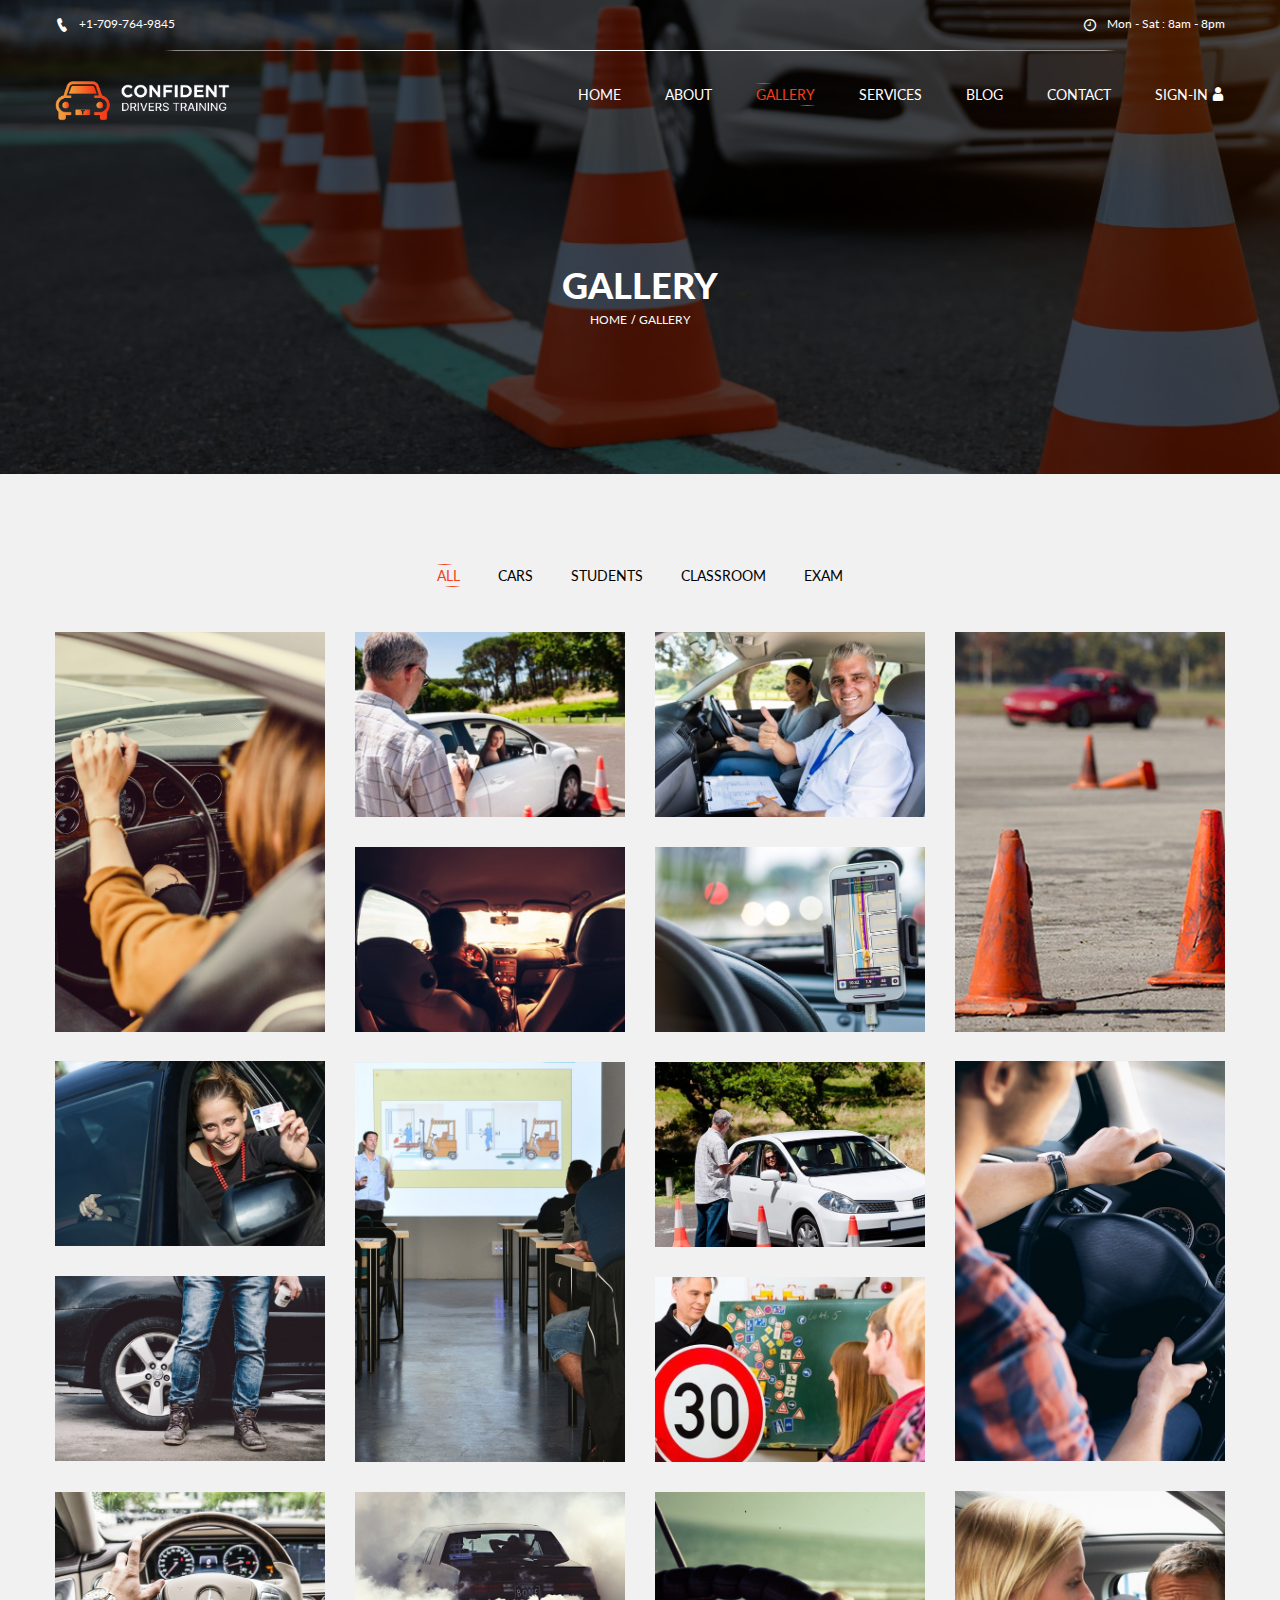
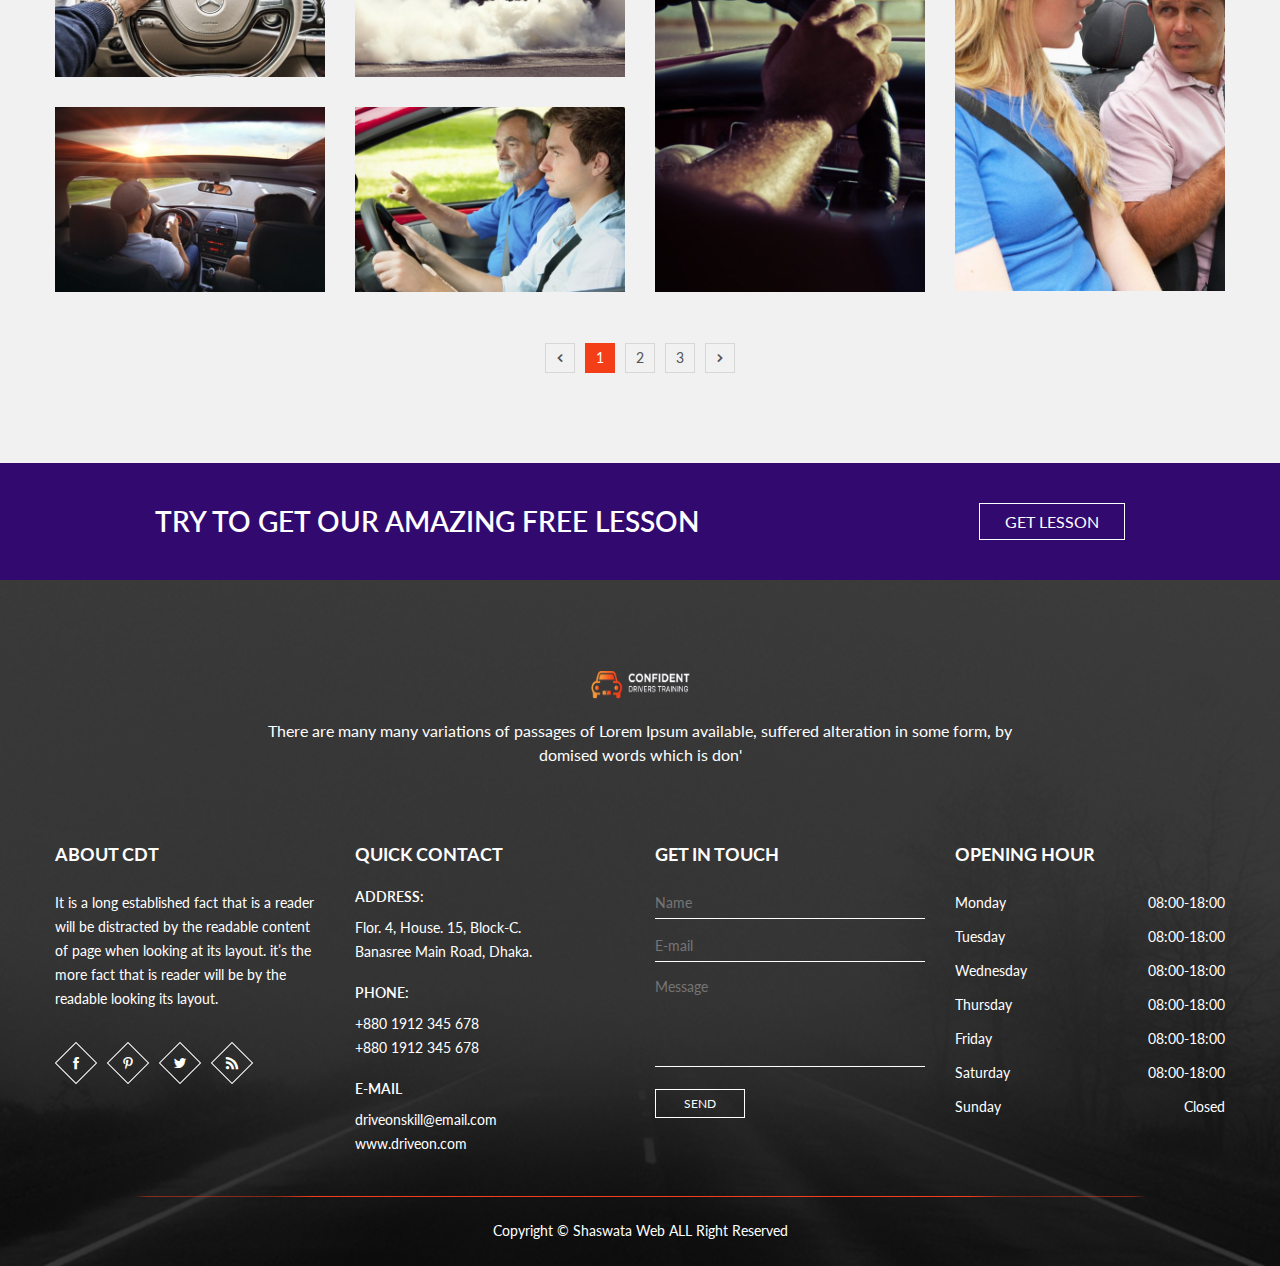
<file: gallery.html>
<!doctype html>
<html class="no-js" lang="en">
<head>
	<meta charset="utf-8">
	<meta http-equiv="x-ua-compatible" content="ie=edge">
	<title>Gallery || CDT</title>
	<meta name="description" content="">
	<meta name="viewport" content="width=device-width, initial-scale=1">
	<!-- Favicon -->
	<link rel="shortcut icon" type="image/x-icon" href="img/favicon-32x32.png">
	<!-- Fonts -->
	<link href="fonts/lato/lato.css" rel="stylesheet">
	<!-- CSS -->
	<!-- Bootstrap CSS
	============================================ -->
	<link rel="stylesheet" href="css/bootstrap.min.css">
	<!-- Icon Font CSS
	============================================ -->
	<link rel="stylesheet" href="css/icofont.css">
	<!-- Plugins CSS
	============================================ -->
	<link rel="stylesheet" href="css/plugins.css">
	<!-- ShortCodes CSS
	============================================ -->
	<link rel="stylesheet" href="css/shortcode/shortcodes.css">
	<!-- Style CSS
	============================================ -->
	<link rel="stylesheet" href="style.css">
	<!-- Responsive CSS
	============================================ -->
	<link rel="stylesheet" href="css/responsive.css">
    <!-- Style customizer (Remove these two lines please) -->
    <link rel="stylesheet" href="css/style-customizer.css">
    <link href="#" data-style="styles" rel="stylesheet">
	<!-- Modernizer JS
	============================================ -->
	<script src="js/vendor/modernizr-2.8.3.min.js"></script>
</head>
<body>
<!-- Body main wrapper start -->
<div class="wrapper fix">
	<!-- Header 1
    ============================================ -->
	<div class="header-area header-absolute header-transparent">
		<div class="header-top d-none d-md-block">
			<div class="container">
				<!-- Header Top -->
				<div class="header-top-wrapper row">
					<div class="header-top-left text-left col-md-6 col-12">
						<p><i class="icofont icofont-ui-call"></i><span>+1-709-764-9845</span></p>
					</div>
					<div class="header-top-right text-right col-md-6 col-12">
						<p><i class="icofont icofont-clock-time"></i><span>Mon - Sat : 8am - 8pm</span></p>
					</div>
				</div>
			</div>
		</div>
		<div class="header-bottom sticky">
			<div class="container">
				<div class="row justify-content-between">
					<div class="navbar-header col-auto">
						<a href="index.html" class="logo navbar-brand"><img id="logo_img" src="./img/logo.png" alt="logo" /></a>
					</div>
					<div class="main-menu mean-menu col-auto">
						<nav>
							<ul>
								<li><a href="index.html">home</a></li>
								<li><a href="about.html">about</a></li>
								<li class="active"><a href="gallery.html">gallery</a>
								</li>
								<li><a href="service.html">services</a></li>
								<li><a href="blog.html">blog</a>
								</li>
								<li><a href="contact.html">contact</a></li>
								<li><a href="sign-in.html">sign-in<i class="icofont icofont-user"></i></a></li>
							</ul>
						</nav>
					</div>
					<div class="mobile-menu col-12"></div>
				</div>
			</div>
		</div>
	</div>
<!-- Page Banner Area
============================================ -->
<div class="page-banner-area overlay overlay-black overlay-70">
	<div class="container">
		<div class="row">
			<div class="page-banner text-center col-12">
				<h1>Gallery</h1>
				<ul>
					<li><a href="#">home</a></li>
					<li><span>gallery</span></li>
				</ul>
			</div>
		</div>
	</div>
</div>
<!-- Gallery Area
============================================ -->
<div id="gallery-area" class="gallery-area bg-gray pt-90 pb-90">
	<div class="container">
		<!-- Gallery Filter -->
		<div class="gallery-filter text-center">
			<button class="active" data-filter="*">all</button>
			<button data-filter=".cars">cars</button>
			<button data-filter=".students">students</button>
			<button data-filter=".classroom">classroom</button>
			<button data-filter=".exam">exam</button>
		</div>
		<!-- Gallery Grid -->
		<div class="gallery-grid row mb-20">
			<div class="gallery-item cars col-lg-3 col-md-4 col-12">
				<a href="img/gallery/1.jpg" class="gallery-image image-popup">
					<img src="img/gallery/1.jpg" alt="" />
					<div class="content">
						<i class="icofont icofont-search"></i>
						<h4>Class Test</h4>
					</div>
				</a>
			</div>
			<div class="gallery-item cars exam col-lg-3 col-md-4 col-12">
				<a href="img/gallery/2.jpg" class="gallery-image image-popup">
					<img src="img/gallery/2.jpg" alt="" />
					<div class="content">
						<i class="icofont icofont-search"></i>
						<h4>Class Test</h4>
					</div>
				</a>
			</div>
			<div class="gallery-item classroom col-lg-3 col-md-4 col-12">
				<a href="img/gallery/3.jpg" class="gallery-image image-popup">
					<img src="img/gallery/3.jpg" alt="" />
					<div class="content">
						<i class="icofont icofont-search"></i>
						<h4>Class Test</h4>
					</div>
				</a>
			</div>
			<div class="gallery-item cars students exam col-lg-3 col-md-4 col-12">
				<a href="img/gallery/4.jpg" class="gallery-image image-popup">
					<img src="img/gallery/4.jpg" alt="" />
					<div class="content">
						<i class="icofont icofont-search"></i>
						<h4>Class Test</h4>
					</div>
				</a>
			</div>
			<div class="gallery-item cars students col-lg-3 col-md-4 col-12">
				<a href="img/gallery/5.jpg" class="gallery-image image-popup">
					<img src="img/gallery/5.jpg" alt="" />
					<div class="content">
						<i class="icofont icofont-search"></i>
						<h4>Class Test</h4>
					</div>
				</a>
			</div>
			<div class="gallery-item students classroom col-lg-3 col-md-4 col-12">
				<a href="img/gallery/6.jpg" class="gallery-image image-popup">
					<img src="img/gallery/6.jpg" alt="" />
					<div class="content">
						<i class="icofont icofont-search"></i>
						<h4>Class Test</h4>
					</div>
				</a>
			</div>
			<div class="gallery-item cars col-lg-3 col-md-4 col-12">
				<a href="img/gallery/7.jpg" class="gallery-image image-popup">
					<img src="img/gallery/7.jpg" alt="" />
					<div class="content">
						<i class="icofont icofont-search"></i>
						<h4>Class Test</h4>
					</div>
				</a>
			</div>
			<div class="gallery-item cars exam col-lg-3 col-md-4 col-12">
				<a href="img/gallery/8.jpg" class="gallery-image image-popup">
					<img src="img/gallery/8.jpg" alt="" />
					<div class="content">
						<i class="icofont icofont-search"></i>
						<h4>Class Test</h4>
					</div>
				</a>
			</div>
			<div class="gallery-item classroom col-lg-3 col-md-4 col-12">
				<a href="img/gallery/9.jpg" class="gallery-image image-popup">
					<img src="img/gallery/9.jpg" alt="" />
					<div class="content">
						<i class="icofont icofont-search"></i>
						<h4>Class Test</h4>
					</div>
				</a>
			</div>
			<div class="gallery-item cars students exam col-lg-3 col-md-4 col-12">
				<a href="img/gallery/10.jpg" class="gallery-image image-popup">
					<img src="img/gallery/10.jpg" alt="" />
					<div class="content">
						<i class="icofont icofont-search"></i>
						<h4>Class Test</h4>
					</div>
				</a>
			</div>
			<div class="gallery-item cars students col-lg-3 col-md-4 col-12">
				<a href="img/gallery/11.jpg" class="gallery-image image-popup">
					<img src="img/gallery/11.jpg" alt="" />
					<div class="content">
						<i class="icofont icofont-search"></i>
						<h4>Class Test</h4>
					</div>
				</a>
			</div>
			<div class="gallery-item students classroom col-lg-3 col-md-4 col-12">
				<a href="img/gallery/12.jpg" class="gallery-image image-popup">
					<img src="img/gallery/12.jpg" alt="" />
					<div class="content">
						<i class="icofont icofont-search"></i>
						<h4>Class Test</h4>
					</div>
				</a>
			</div>
			<div class="gallery-item cars col-lg-3 col-md-4 col-12">
				<a href="img/gallery/13.jpg" class="gallery-image image-popup">
					<img src="img/gallery/13.jpg" alt="" />
					<div class="content">
						<i class="icofont icofont-search"></i>
						<h4>Class Test</h4>
					</div>
				</a>
			</div>
			<div class="gallery-item cars exam col-lg-3 col-md-4 col-12">
				<a href="img/gallery/14.jpg" class="gallery-image image-popup">
					<img src="img/gallery/14.jpg" alt="" />
					<div class="content">
						<i class="icofont icofont-search"></i>
						<h4>Class Test</h4>
					</div>
				</a>
			</div>
			<div class="gallery-item classroom col-lg-3 col-md-4 col-12">
				<a href="img/gallery/15.jpg" class="gallery-image image-popup">
					<img src="img/gallery/15.jpg" alt="" />
					<div class="content">
						<i class="icofont icofont-search"></i>
						<h4>Class Test</h4>
					</div>
				</a>
			</div>
			<div class="gallery-item cars students exam col-lg-3 col-md-4 col-12">
				<a href="img/gallery/16.jpg" class="gallery-image image-popup">
					<img src="img/gallery/16.jpg" alt="" />
					<div class="content">
						<i class="icofont icofont-search"></i>
						<h4>Class Test</h4>
					</div>
				</a>
			</div>
			<div class="gallery-item cars students col-lg-3 col-md-4 col-12">
				<a href="img/gallery/17.jpg" class="gallery-image image-popup">
					<img src="img/gallery/17.jpg" alt="" />
					<div class="content">
						<i class="icofont icofont-search"></i>
						<h4>Class Test</h4>
					</div>
				</a>
			</div>
			<div class="gallery-item students classroom col-lg-3 col-md-4 col-12">
				<a href="img/gallery/18.jpg" class="gallery-image image-popup">
					<img src="img/gallery/18.jpg" alt="" />
					<div class="content">
						<i class="icofont icofont-search"></i>
						<h4>Class Test</h4>
					</div>
				</a>
			</div>
		</div>
		<div class="pagination text-center">
			<ul>
				<li><a href="#"><i class="icofont icofont-simple-left"></i></a></li>
				<li class="active"><a href="#">1</a></li>
				<li><a href="#">2</a></li>
				<li><a href="#">3</a></li>
				<li><a href="#"><i class="icofont icofont-simple-right"></i></a></li>
			</ul>
		</div>
	</div>
</div>
<!-- CTA Area
============================================ -->
<div class="cta-area pb-40 pt-40">
	<div class="container">
		<div class="row">
			<div class="call-to-action text-left col-lg-10 col-12 mx-auto">
				<h3>try to get our amazing free lesson</h3>
				<a href="#" class="btn transparent ">get  lesson</a>
			</div>
		</div>
	</div>
</div>
	<!-- Footer Area
    ============================================ -->
	<div class="footer-area overlay overlay-black overlay-70 pt-90">
		<div class="container">
			<div class="row">
				<div class="footer-top text-center mb-80 col-lg-8 col-12 mx-auto">
					<img src="img/logo.png" class="footer-img" alt="" />
					<p>There are many many variations of passages of Lorem Ipsum available,  suffered   alteration in some form, by domised words which is don'</p>
				</div>
			</div>
			<div class="row">
				<div class="footer-widget text-left col-lg-3 col-md-6 col-12">
					<h4 class="widget-title">about CDT</h4>
					<div class="about-widget">
						<p>It is a long established fact that is a reader will be distracted by the readable content of page when looking at its layout. it’s the more fact that is reader will be by the readable looking its layout.</p>
						<div class="widget-social fix">
							<a href="#"><i class="icofont icofont-social-facebook"></i></a>
							<a href="#"><i class="icofont icofont-social-pinterest"></i></a>
							<a href="#"><i class="icofont icofont-social-twitter"></i></a>
							<a href="#"><i class="icofont icofont-social-rss"></i></a>
						</div>
					</div>
				</div>
				<div class="footer-widget text-left col-lg-3 col-md-6 col-12">
					<h4 class="widget-title">quick contact</h4>
					<div class="contact-widget">
						<h5>address:</h5>
						<p>Flor. 4,  House. 15,  Block-C. <br />Banasree Main Road,  Dhaka.</p>
						<h5>phone:</h5>
						<p>+880 1912 345 678 <br />+880 1912 345 678</p>
						<h5>e-mail</h5>
						<p>
							<a href="#">driveonskill@email.com</a>
							<a href="#">www.driveon.com</a>
						</p>
					</div>
				</div>
				<div class="footer-widget text-left col-lg-3 col-md-6 col-12">
					<h4 class="widget-title">GET IN TOUCH</h4>
					<div class="form-widget">
						<form action="#">
							<input type="text" placeholder="Name" />
							<input type="email" placeholder="E-mail" />
							<textarea placeholder="Message"></textarea>
							<input type="submit" value="send" />
						</form>
					</div>
				</div>
				<div class="footer-widget text-left col-lg-3 col-md-6 col-12">
					<h4 class="widget-title">Opening Hour </h4>
					<div class="opening-hour-widget">
						<ul>
							<li><span class="float-left">Monday</span><span class="float-right">08:00-18:00</span></li>
							<li><span class="float-left">Tuesday</span><span class="float-right">08:00-18:00</span></li>
							<li><span class="float-left">Wednesday</span><span class="float-right">08:00-18:00</span></li>
							<li><span class="float-left">Thursday</span><span class="float-right">08:00-18:00</span></li>
							<li><span class="float-left">Friday</span><span class="float-right">08:00-18:00</span></li>
							<li><span class="float-left">Saturday</span><span class="float-right">08:00-18:00</span></li>
							<li><span class="float-left">Sunday</span><span class="float-right">Closed</span></li>
						</ul>
					</div>
				</div>
			</div>
			<div class="footer-bottom text-center col-12">
				<p class="copyright">Copyright &copy; <a href="https://shaswataweb.netlify.app/">Shaswata Web</a> ALL Right Reserved</p>
			</div>
		</div>
	</div>


</div>
<!-- Body main wrapper end -->

<!-- JS -->

<!-- jQuery JS
============================================ -->
<script src="js/vendor/jquery-1.12.0.min.js"></script>
<!-- Bootstrap JS
============================================ -->
<script src="js/bootstrap.bundle.min.js"></script>
<!-- Plugins JS
============================================ -->
<script src="js/plugins.js"></script>
<!-- Ajax Mail JS
============================================ -->
<script src="js/ajax-mail.js"></script>
<!-- WOW JS
============================================ -->
<script src="js/wow.min.js"></script>
<!-- Style Customizer JS
============================================ -->
<script src="js/style-customizer.js"></script>
<!-- Main JS
============================================ -->
<script src="js/main.js"></script>

</body>
</html>
</file>
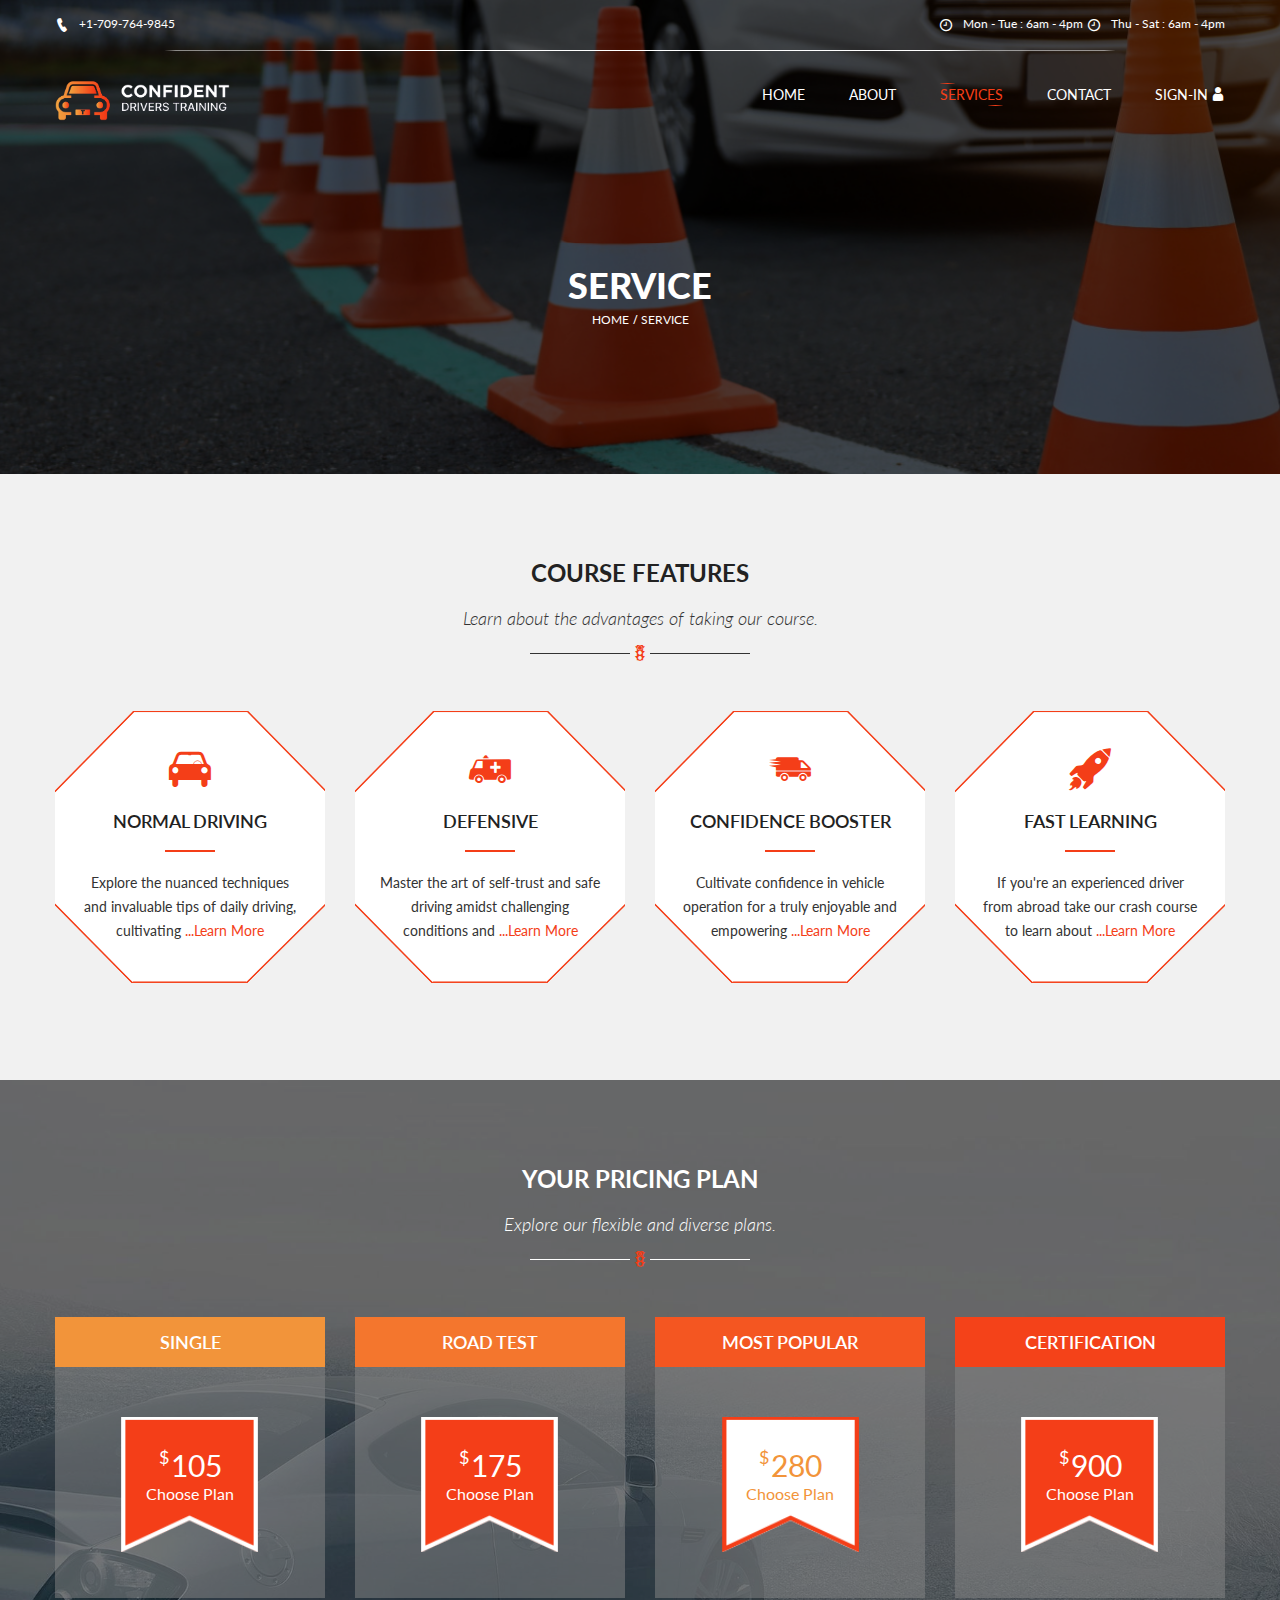
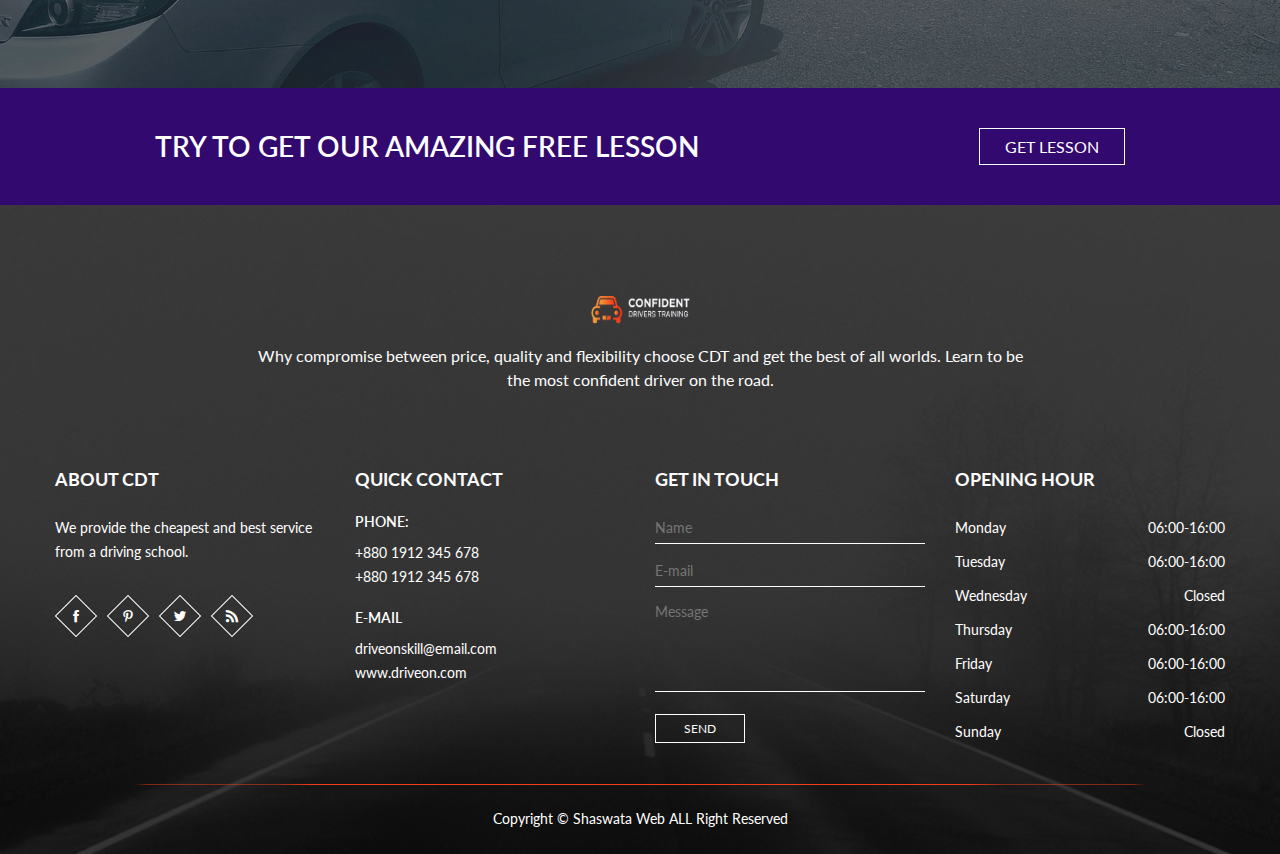
<file: service.html>
<!doctype html>
<html class="no-js" lang="en">
<head>
	<meta charset="utf-8">
	<meta http-equiv="x-ua-compatible" content="ie=edge">
	<title>Service || CDT</title>
	<meta name="description" content="">
	<meta name="viewport" content="width=device-width, initial-scale=1">
	<!-- Favicon -->
	<link rel="shortcut icon" type="image/x-icon" href="img/favicon-32x32.png">
	<!-- Fonts -->
	<link href="fonts/lato/lato.css" rel="stylesheet">
	<!-- CSS -->
	<!-- Bootstrap CSS
	============================================ -->
	<link rel="stylesheet" href="css/bootstrap.min.css">
	<!-- Icon Font CSS
	============================================ -->
	<link rel="stylesheet" href="css/icofont.css">
	<!-- Plugins CSS
	============================================ -->
	<link rel="stylesheet" href="css/plugins.css">
	<!-- ShortCodes CSS
	============================================ -->
	<link rel="stylesheet" href="css/shortcode/shortcodes.css">
	<!-- Style CSS
	============================================ -->
	<link rel="stylesheet" href="style.css">
	<!-- Responsive CSS
	============================================ -->
	<link rel="stylesheet" href="css/responsive.css">
    <!-- Style customizer (Remove these two lines please) -->
    <link rel="stylesheet" href="css/style-customizer.css">
    <link href="#" data-style="styles" rel="stylesheet">
	<!-- Modernizer JS
	============================================ -->
	<script src="js/vendor/modernizr-2.8.3.min.js"></script>
</head>
<body>
<!-- Body main wrapper start -->
<div class="wrapper fix">
	<!-- Header 1
    ============================================ -->
	<div class="header-area header-absolute header-transparent">
		<div class="header-top d-none d-md-block">
			<div class="container">
				<!-- Header Top -->
				<div class="header-top-wrapper row">
					<div class="header-top-left text-left col-md-6 col-12">
						<p><i class="icofont icofont-ui-call"></i><span>+1-709-764-9845</span></p>
					</div>
					<div class="header-top-right text-right col-md-6 col-12">
						<p><i class="icofont icofont-clock-time"></i><span>Mon - Tue : 6am - 4pm</span></p>
						<p><i class="icofont icofont-clock-time"></i><span>Thu - Sat : 6am - 4pm</span></p>
					</div>
				</div>
			</div>
		</div>
		<div class="header-bottom sticky">
			<div class="container">
				<div class="row justify-content-between">
					<div class="navbar-header col-auto">
						<a href="index.html" class="logo navbar-brand"><img id="logo_img" src="./img/logo.png" alt="logo" /></a>
					</div>
					<div class="main-menu mean-menu col-auto">
						<nav>
							<ul>
								<li><a href="index.html">home</a></li>
								<li><a href="about.html">about</a></li>
<!--								<li><a href="gallery.html">gallery</a>-->
<!--								</li>-->
								<li class="active"><a href="service.html">services</a></li>
<!--								<li><a href="blog.html">blog</a>-->
<!--								</li>-->
								<li><a href="contact.html">contact</a></li>
								<li><a href="sign-in.html">sign-in<i class="icofont icofont-user"></i></a></li>
							</ul>
						</nav>
					</div>
					<div class="mobile-menu col-12"></div>
				</div>
			</div>
		</div>
	</div>
<!-- Page Banner Area
============================================ -->
<div class="page-banner-area overlay overlay-black overlay-70">
	<div class="container">
		<div class="row">
			<div class="page-banner text-center col-12">
				<h1>Service</h1>
				<ul>
					<li><a href="#">home</a></li>
					<li><span>service</span></li>
				</ul>
			</div>
		</div>
	</div>
</div>
	<!-- Course Area
    ============================================ -->
	<div id="course-area" class="course-area bg-gray pt-90 pb-60">
		<div class="container">
			<!-- Section Title -->
			<div class="row">
				<div class="section-title text-center col-12 mb-45">
					<h3 class="heading">course Features</h3>
					<div class="excerpt">
						<p>Learn about the advantages of taking our course.</p>
					</div>
					<i class="icofont icofont-traffic-light"></i>
				</div>
			</div>
			<!-- Course Wrapper -->
			<div class="course-wrapper row">
				<div class="col-lg-3 col-md-6 col-12 mb-30 fix">
					<a type="button" data-bs-toggle="modal" data-bs-target="#normalModal">
						<div class="course-item text-center">
							<i class="icofont icofont-car-alt-4"></i>
							<h4>normal driving</h4>
							<p>Explore the nuanced techniques and invaluable tips of daily driving, cultivating <span class="learn-more">...Learn More</span></p>
						</div>
					</a>
				</div>
				<div class="col-lg-3 col-md-6 col-12 mb-30 fix">
					<a type="button" data-bs-toggle="modal" data-bs-target="#defensiveModal">
						<div class="course-item text-center">
							<i class="icofont icofont-ambulance-cross"></i>
							<h4>defensive</h4>
							<p>Master the art of self-trust and safe driving amidst challenging conditions and <span class="learn-more">...Learn More</span></p>
						</div>
					</a>
				</div>
				<div class="col-lg-3 col-md-6 col-12 mb-30 fix">
					<a type="button" data-bs-toggle="modal" data-bs-target="#confidenceModal">
						<div class="course-item text-center">
							<i class="icofont icofont-fast-delivery"></i>
							<h4>confidence booster</h4>
							<p>Cultivate confidence in vehicle operation for a truly enjoyable and empowering <span class="learn-more">...Learn More</span></p>
						</div>
					</a>
				</div>
				<div class="col-lg-3 col-md-6 col-12 mb-30 fix">
					<a type="button" data-bs-toggle="modal" data-bs-target="#learningModal">
						<div class="course-item text-center">
							<i class="icofont icofont-rocket-alt-2"></i>
							<h4>fast learning</h4>
							<p>If you're an experienced driver from abroad take our crash course to learn about <span class="learn-more">...Learn More</span></p>
						</div>
					</a>
				</div>
			</div>
		</div>
	</div>

	<!-- Pricing Area
    ============================================ -->
	<div id="pricing-area" class="pricing-area overlay overlay-black overlay-40 pt-90 pb-60">
		<div class="container">
			<!-- Section Title -->
			<div class="row">
				<div class="section-title title-white text-center col-12 mb-45">
					<h3 class="heading">your pricing plan</h3>
					<div class="excerpt">
						<p>Explore our flexible and diverse plans.</p>
					</div>
					<i class="icofont icofont-traffic-light"></i>
				</div>
			</div>
			<div class="row">
				<div class="col-lg-3 col-md-6 col-12 mb-30">
					<div class="single-pricing active1 text-center pb-20" id="single1">
						<div class="pricing-head" id="heading1">
							<h4>Single</h4>
						</div>
						<div class="destroy pricing-dets" id="details1"  onclick="hideDiv(1)">
							<div class="container">
								<div class="row">
									<div class="section-title text-center col-12 mab-5 single-title">
										<h3 class="heading details-heading pt-10">Single Lesson Details</h3>
										<i class="icofont icofont-traffic-light"></i>
									</div>
									<div class="feature-list">
										<ul>
											<li><span class="pl-5"><i class="icofont icofont-car-alt-4"></i></span> First Feature</li>
											<li><span class="pl-5"><i class="icofont icofont-car-alt-4"></i></span> Second Feature</li>
											<li><span class="pl-5"><i class="icofont icofont-car-alt-4"></i></span> Third Feature</li>
											<li><span class="pl-5"><i class="icofont icofont-car-alt-4"></i></span> Fourth Feature</li>
											<li><span class="pl-5"><i class="icofont icofont-car-alt-4"></i></span> Fifth Feature</li>
											<li><span class="pl-5"><i class="icofont icofont-car-alt-4"></i></span> Sixth Feature</li>
										</ul>
									</div>
								</div>
							</div>
							<div></div>
						</div>
						<div onclick="showDiv(1)" class="pricing-price" id="overview1">
							<h2><span>$</span>105</h2>
							<h6>Choose Plan</h6>
						</div>
					</div>
				</div>
				<div class="col-lg-3 col-md-6 col-12 mb-30">
					<div class="single-pricing active2 text-center pb-20" id="single2">
						<div class="pricing-head" id="heading2">
							<h4>Road Test</h4>
						</div>
						<div class="destroy pricing-dets" id="details2"  onclick="hideDiv(2)">
							<div class="container">
								<div class="row">
									<div class="section-title text-center col-12 mab-5 single-title">
										<h3 class="heading details-heading pt-10">Road Test Lesson Details</h3>
										<i class="icofont icofont-traffic-light"></i>
									</div>
									<div class="feature-list">
										<ul>
											<li><span class="pl-5"><i class="icofont icofont-car-alt-4"></i></span> First Feature</li>
											<li><span class="pl-5"><i class="icofont icofont-car-alt-4"></i></span> Second Feature</li>
											<li><span class="pl-5"><i class="icofont icofont-car-alt-4"></i></span> Third Feature</li>
											<li><span class="pl-5"><i class="icofont icofont-car-alt-4"></i></span> Fourth Feature</li>
											<li><span class="pl-5"><i class="icofont icofont-car-alt-4"></i></span> Fifth Feature</li>
											<li><span class="pl-5"><i class="icofont icofont-car-alt-4"></i></span> Sixth Feature</li>
										</ul>
									</div>
								</div>
							</div>
							<div></div>
						</div>
						<div onclick="showDiv(2)" class="pricing-price" id="overview2">
							<h2><span>$</span>175</h2>
							<h6>Choose Plan</h6>
						</div>
					</div>
				</div>
				<div class="col-lg-3 col-md-6 col-12 mb-30">
					<div class="single-pricing active3 text-center pb-20" id="single3">
						<div class="pricing-head" id="heading3">
							<h4>Most Popular</h4>
						</div>
						<div class="destroy pricing-dets" id="details3"  onclick="hideDiv(3)">
							<div class="container">
								<div class="row">
									<div class="section-title text-center col-12 mab-5 single-title">
										<h3 class="heading details-heading pt-10">Most Popular Lesson Details</h3>
										<i class="icofont icofont-traffic-light"></i>
									</div>
									<div class="feature-list">
										<ul>
											<li><span class="pl-5"><i class="icofont icofont-car-alt-4"></i></span> First Feature</li>
											<li><span class="pl-5"><i class="icofont icofont-car-alt-4"></i></span> Second Feature</li>
											<li><span class="pl-5"><i class="icofont icofont-car-alt-4"></i></span> Third Feature</li>
											<li><span class="pl-5"><i class="icofont icofont-car-alt-4"></i></span> Fourth Feature</li>
											<li><span class="pl-5"><i class="icofont icofont-car-alt-4"></i></span> Fifth Feature</li>
											<li><span class="pl-5"><i class="icofont icofont-car-alt-4"></i></span> Sixth Feature</li>
										</ul>
									</div>
								</div>
							</div>
							<div></div>
						</div>
						<div onclick="showDiv(3)" class="pricing-price popular" id="overview3">
							<h2><span>$</span>280</h2>
							<h6>Choose Plan</h6>
						</div>
					</div>
				</div>
				<div class="col-lg-3 col-md-6 col-12 mb-30">
					<div class="single-pricing active4 text-center pb-20" id="single4">
						<div class="pricing-head" id="heading4">
							<h4>Certification</h4>
						</div>
						<div class="destroy pricing-dets" id="details4"  onclick="hideDiv(4)">
							<div class="container">
								<div class="row">
									<div class="section-title text-center col-12 mab-5 single-title">
										<h3 class="heading details-heading pt-10">Certificate Lesson Details</h3>
										<i class="icofont icofont-traffic-light"></i>
									</div>
									<div class="feature-list">
										<ul>
											<li><span class="pl-5"><i class="icofont icofont-car-alt-4"></i></span> First Feature</li>
											<li><span class="pl-5"><i class="icofont icofont-car-alt-4"></i></span> Second Feature</li>
											<li><span class="pl-5"><i class="icofont icofont-car-alt-4"></i></span> Third Feature</li>
											<li><span class="pl-5"><i class="icofont icofont-car-alt-4"></i></span> Fourth Feature</li>
											<li><span class="pl-5"><i class="icofont icofont-car-alt-4"></i></span> Fifth Feature</li>
											<li><span class="pl-5"><i class="icofont icofont-car-alt-4"></i></span> Sixth Feature</li>
										</ul>
									</div>
								</div>
							</div>
							<div></div>
						</div>
						<div onclick="showDiv(4)" class="pricing-price" id="overview4">
							<h2><span>$</span> 900</h2>
							<h6>Choose Plan</h6>
						</div>
					</div>
				</div>
			</div>
		</div>
	</div>
<!-- CTA Area
============================================ -->
<div class="cta-area pb-40 pt-40">
	<div class="container">
		<div class="row">
			<div class="call-to-action text-left col-lg-10 col-12 mx-auto">
				<h3>try to get our amazing free lesson</h3>
				<a href="sign-in.html" class="btn transparent ">get  lesson</a>
			</div>
		</div>
	</div>
</div>
	<!-- Footer Area
    ============================================ -->
	<div class="footer-area overlay overlay-black overlay-70 pt-90">
		<div class="container">
			<div class="row">
				<div class="footer-top text-center mb-80 col-lg-8 col-12 mx-auto">
					<img src="img/logo.png" class="footer-img" alt="" />
					<p>Why compromise between price, quality and flexibility choose CDT and get the best of all worlds. Learn to be the most confident driver on the road. </p>
				</div>
			</div>
			<div class="row">
				<div class="footer-widget text-left col-lg-3 col-md-6 col-12">
					<h4 class="widget-title">about CDT</h4>
					<div class="about-widget">
						<p>We provide the cheapest and best service from a driving school.</p>
						<div class="widget-social fix">
							<a href="#"><i class="icofont icofont-social-facebook"></i></a>
							<a href="#"><i class="icofont icofont-social-pinterest"></i></a>
							<a href="#"><i class="icofont icofont-social-twitter"></i></a>
							<a href="#"><i class="icofont icofont-social-rss"></i></a>
						</div>
					</div>
				</div>
				<div class="footer-widget text-left col-lg-3 col-md-6 col-12">
					<h4 class="widget-title">quick contact</h4>
					<div class="contact-widget">
						<h5>phone:</h5>
						<p>+880 1912 345 678 <br />+880 1912 345 678</p>
						<h5>e-mail</h5>
						<p>
							<a href="#">driveonskill@email.com</a>
							<a href="#">www.driveon.com</a>
						</p>
					</div>
				</div>
				<div class="footer-widget text-left col-lg-3 col-md-6 col-12">
					<h4 class="widget-title">GET IN TOUCH</h4>
					<div class="form-widget">
						<form action="#">
							<input type="text" placeholder="Name" />
							<input type="email" placeholder="E-mail" />
							<textarea placeholder="Message"></textarea>
							<input type="submit" value="send" />
						</form>
					</div>
				</div>
				<div class="footer-widget text-left col-lg-3 col-md-6 col-12">
					<h4 class="widget-title">Opening Hour </h4>
					<div class="opening-hour-widget">
						<ul>
							<li><span class="float-left">Monday</span><span class="float-right">06:00-16:00</span></li>
							<li><span class="float-left">Tuesday</span><span class="float-right">06:00-16:00</span></li>
							<li><span class="float-left">Wednesday</span><span class="float-right">Closed</span></li>
							<li><span class="float-left">Thursday</span><span class="float-right">06:00-16:00</span></li>
							<li><span class="float-left">Friday</span><span class="float-right">06:00-16:00</span></li>
							<li><span class="float-left">Saturday</span><span class="float-right">06:00-16:00</span></li>
							<li><span class="float-left">Sunday</span><span class="float-right">Closed</span></li>
						</ul>
					</div>
				</div>
			</div>
			<div class="footer-bottom text-center col-12">
				<p class="copyright">Copyright &copy; <a href="https://shaswataweb.netlify.app/">Shaswata Web</a> ALL Right Reserved</p>
			</div>
		</div>
	</div>

	<!-- Normal Modal Area
============================================ -->
	<div class=" modal fade" id="normalModal"  aria-labelledby="normalModalLabel" aria-hidden="true">
		<div class="modal-dialog modal-lg modal-dialog-centered">
			<div class="modal-content">
				<div class="modal-header">
					<div class="container">
						<div class="row">
							<div class="section-title text-center col-10 col-lg-11 mb-45 pt-20">
								<h3 class="heading">Detailed Course Features</h3>
								<i class="icofont icofont-traffic-light"></i>
							</div>
							<div class="col-2 col-lg-1">
								<button type="button" class="close-btn"  data-bs-dismiss="modal" aria-label="Close"><i class="icofont icofont-close-line"></i></button>
							</div>
						</div>
					</div>
				</div>
				<div class="modal-body">
					<div class="container pb-30">
						<div class="row">
							<div class="col-lg-1"></div>
							<div class="col-lg-9 col-sm-12">
								<p class="text-center normal-driving"><i class="icofont icofont-car-alt-4"></i></p>
								<div class="modal-course">
									<h2 class="text-center pb-10 modal-course-title">Normal Driving</h2>
								</div>
								<p class="text-justify">Embark on a transformative journey as you enroll in our Normal Driving course, meticulously designed to equip you with the skills and knowledge needed for everyday driving scenarios. Delve into an immersive learning experience guided by our certified instructors, each bringing a wealth of expertise to the forefront. Our comprehensive curriculum covers a spectrum of topics, including vehicle handling, traffic navigation, and mastering the nuances of diverse road conditions.

									Benefit from our state-of-the-art training facilities and a fleet of well-maintained vehicles that enhance your learning experience. Engage in hands-on practice sessions, simulations, and real-world scenarios, fostering a holistic understanding of normal driving dynamics. Whether you are a novice driver or seeking to enhance your existing skills, our course is tailored to cater to diverse learning needs.

									Immerse yourself in an environment that prioritizes your success, offering flexible scheduling options to accommodate your lifestyle. Our commitment to excellence extends beyond the basics, providing personalized attention and constructive feedback to nurture your growth as a confident and capable driver.

									Join us on this educational journey and unlock the art of normal driving — where safety, proficiency, and confidence converge to make every journey an enjoyable and secure experience.</p>
							</div>
							<div class="col-lg-2"></div>
						</div>
					</div>
				</div>
				<div class="modal-footer">
					<button type="button" class="btn btn-lg close-btn2" data-bs-dismiss="modal">Close</button>
				</div>
			</div>
		</div>
	</div>
	<!-- Defensive Modal Area
============================================ -->
	<div class=" modal fade" id="defensiveModal"  aria-labelledby="normalModalLabel" aria-hidden="true">
		<div class="modal-dialog modal-lg modal-dialog-centered">
			<div class="modal-content">
				<div class="modal-header">
					<div class="container">
						<div class="row">
							<div class="section-title text-center col-10 col-lg-11 mb-45 pt-20">
								<h3 class="heading">Detailed Course Features</h3>
								<i class="icofont icofont-traffic-light"></i>
							</div>
							<div class="col-1">
								<button type="button" class="close-btn"  data-bs-dismiss="modal" aria-label="Close"><i class="icofont icofont-close-line"></i></button>
							</div>
						</div>
					</div>
				</div>
				<div class="modal-body">
					<div class="container pb-30">
						<div class="row">
							<div class="col-lg-1"></div>
							<div class="col-lg-9 col-sm-12">
								<p class="text-center normal-driving"><i class="icofont icofont-ambulance-cross"></i></p>
								<div class="modal-course">
									<h2 class="text-center pb-10 modal-course-title">Defensive Driving</h2>
								</div>
								<p class="text-justify">
									Elevate your driving skills to new heights through our meticulously crafted Defensive Driving course. Designed to instill a proactive and safety-centric approach, this program empowers you to navigate the road with confidence and resilience. Led by our certified instructors, the course encompasses a multifaceted curriculum that delves into the psychology of driving, risk assessment, and advanced vehicle handling techniques.

									Immerse yourself in a dynamic learning environment that blends theoretical knowledge with practical application. From mastering evasive maneuvers to understanding the intricacies of defensive positioning, our course equips you with the tools needed to anticipate and respond effectively to potential hazards. Explore the nuances of defensive driving strategies, including safe following distances, proper use of mirrors, and anticipating the actions of other road users.

									Engage in interactive simulations and real-world scenarios, allowing you to hone your decision-making skills in a controlled setting. Our state-of-the-art training facilities and modern fleet of vehicles provide a conducive atmosphere for hands-on learning. Benefit from personalized coaching and constructive feedback, ensuring that you not only grasp the theoretical aspects but also develop the muscle memory required for quick and precise defensive actions.

									Flexibility is key, and our Defensive Driving course offers convenient scheduling options to accommodate your busy lifestyle. Whether you are a seasoned driver looking to refresh your skills or a new driver eager to embrace a safety-first mindset, our course is tailored to cater to all experience levels.

									Join us in mastering the art of defensive driving — where awareness, preparation, and proactive decision-making converge to make you a confident and responsible driver on any road. Your safety is our priority, and this course is your gateway to a lifetime of secure and enjoyable journeys.
								</p>
							</div>
							<div class="col-lg-2"></div>
						</div>
					</div>
				</div>
				<div class="modal-footer">
					<button type="button" class="btn btn-lg close-btn2" data-bs-dismiss="modal">Close</button>
				</div>
			</div>
		</div>
	</div>
	<!-- Confidence Modal Area
============================================ -->
	<div class=" modal fade" id="confidenceModal"  aria-labelledby="normalModalLabel" aria-hidden="true">
		<div class="modal-dialog modal-lg modal-dialog-centered">
			<div class="modal-content">
				<div class="modal-header">
					<div class="container">
						<div class="row">
							<div class="section-title text-center col-10 col-lg-11 mb-45 pt-20">
								<h3 class="heading">Detailed Course Features</h3>
								<i class="icofont icofont-traffic-light"></i>
							</div>
							<div class="col-1">
								<button type="button" class="close-btn"  data-bs-dismiss="modal" aria-label="Close"><i class="icofont icofont-close-line"></i></button>
							</div>
						</div>
					</div>
				</div>
				<div class="modal-body">
					<div class="container pb-30">
						<div class="row">
							<div class="col-lg-1"></div>
							<div class="col-lg-9 col-sm-12">
								<p class="text-center normal-driving"><i class="icofont icofont-fast-delivery"></i></p>
								<div class="modal-course">
									<h2 class="text-center pb-10 modal-course-title">Confidence Booster</h2>
								</div>
								<p class="text-justify">
									Unleash your full driving potential with our bespoke Confidence Booster course, meticulously curated to elevate your self-assurance behind the wheel. Led by our experienced instructors, this transformative program is crafted to empower drivers at all skill levels. Engage in a holistic curriculum that not only imparts essential driving techniques but also focuses on enhancing your mental resilience and building a positive driving mindset.

									Explore a range of confidence-building exercises, from conquering challenging terrains to conquering peak traffic situations. Through personalized coaching and hands-on experience, you'll develop the poise and composure needed to navigate any driving scenario with ease. Our state-of-the-art training facilities provide a dynamic learning environment, ensuring that each session is tailored to address individual needs.

									The Confidence Booster course goes beyond traditional driving education, incorporating elements of mindfulness and stress management to foster a calm and collected demeanor on the road. Benefit from immersive simulations that replicate real-world challenges, allowing you to practice decision-making and boost your confidence in a controlled setting.

									Our commitment to your success extends to flexible scheduling options, accommodating your busy lifestyle. Whether you're a new driver seeking to build a strong foundation or an experienced driver looking to overcome specific challenges, this course is designed to instill the skills and mindset needed for a lifetime of confident driving.

									Join us on a journey of self-discovery and empowerment, where every session is a step toward unlocking your innate driving confidence. Transform uncertainties into strengths and embrace the road with newfound assurance — because confidence is not just taught; it's cultivated, and our Confidence Booster course is the catalyst for your driving self-discovery.
								</p>
							</div>
							<div class="col-lg-2"></div>
						</div>
					</div>
				</div>
				<div class="modal-footer">
					<button type="button" class="btn btn-lg close-btn2" data-bs-dismiss="modal">Close</button>
				</div>
			</div>
		</div>
	</div>
	<!-- Learning Modal Area
============================================ -->
	<div class=" modal fade" id="learningModal"  aria-labelledby="normalModalLabel" aria-hidden="true">
		<div class="modal-dialog modal-lg modal-dialog-centered">
			<div class="modal-content">
				<div class="modal-header">
					<div class="container">
						<div class="row">
							<div class="section-title text-center col-10 col-lg-11 mb-45 pt-20">
								<h3 class="heading">Detailed Course Features</h3>
								<i class="icofont icofont-traffic-light"></i>
							</div>
							<div class="col-1">
								<button type="button" class="close-btn"  data-bs-dismiss="modal" aria-label="Close"><i class="icofont icofont-close-line"></i></button>
							</div>
						</div>
					</div>
				</div>
				<div class="modal-body">
					<div class="container pb-30">
						<div class="row">
							<div class="col-lg-1"></div>
							<div class="col-lg-9 col-sm-12">
								<p class="text-center normal-driving"><i class="icofont icofont-rocket-alt-2"></i></p>
								<div class="modal-course">
									<h2 class="text-center pb-10 modal-course-title">Fast Learning</h2>
								</div>
								<p class="text-justify">
									Experience the pinnacle of efficiency and effectiveness with our Fast Learning course, a cutting-edge program designed for those who seek an expedited path to driving mastery. Led by our expert instructors, this course is engineered to condense traditional learning into an intensive yet highly rewarding experience. Dive into a curriculum that prioritizes essential driving skills, focusing on rapid comprehension and application.

									Our Fast Learning course leverages advanced teaching methodologies, harnessing the power of immersive simulations, interactive modules, and real-world scenarios to expedite your learning journey. From mastering complex maneuvers to swiftly adapting to diverse road conditions, every aspect of the course is meticulously tailored for accelerated comprehension. Engage in hands-on practice sessions using our state-of-the-art training facilities and modern fleet of vehicles, ensuring a seamless and efficient learning process.

									Flexibility is key, and our Fast Learning course offers adaptable scheduling options, allowing you to tailor the program to fit your busy lifestyle. Whether you're a quick learner looking to fast-track your driving education or someone with time constraints seeking an efficient yet thorough experience, this course is structured to cater to diverse learning needs.

									Embark on a journey of rapid learning where each session propels you closer to driving proficiency. Our Fast Learning course is not just about speed; it's about precision, retention, and ensuring you grasp the fundamentals without compromise. Transform your aspirations into driving capabilities with a course that aligns with your pace and maximizes your potential on the road.
								</p>
							</div>
							<div class="col-lg-2"></div>
						</div>
					</div>
				</div>
				<div class="modal-footer">
					<button type="button" class="btn btn-lg close-btn2" data-bs-dismiss="modal">Close</button>
				</div>
			</div>
		</div>
	</div>
	<!-- Booking Modal Area
============================================ -->
	<div class=" modal fade" id="bookingModal"  aria-labelledby="bookingModalLabel" aria-hidden="true">
		<div class="modal-dialog modal-lg modal-dialog-centered">
			<div class="modal-content">
				<div class="modal-header">
					<div class="container">
						<div class="row">
							<div class="section-title text-center col-10 col-lg-11 mb-45 pt-20">
								<h3 class="heading">Detailed Course Features</h3>
								<i class="icofont icofont-traffic-light"></i>
							</div>
							<div class="col-1">
								<button type="button" class="close-btn"  data-bs-dismiss="modal" aria-label="Close"><i class="icofont icofont-close-line"></i></button>
							</div>
						</div>
					</div>
				</div>
				<div class="modal-body">
					<div class="container pb-30">
						<div class="row">
							<div class="col-lg-1"></div>
							<div class="col-lg-9 col-sm-12">
								<p class="text-center normal-driving"><i class="icofont icofont-rocket-alt-2"></i></p>
								<div class="modal-course">
									<h2 class="text-center pb-10 modal-course-title">Fast Learning</h2>
								</div>
								<p class="text-justify">
									Experience the pinnacle of efficiency and effectiveness with our Fast Learning course, a cutting-edge program designed for those who seek an expedited path to driving mastery. Led by our expert instructors, this course is engineered to condense traditional learning into an intensive yet highly rewarding experience. Dive into a curriculum that prioritizes essential driving skills, focusing on rapid comprehension and application.

									Our Fast Learning course leverages advanced teaching methodologies, harnessing the power of immersive simulations, interactive modules, and real-world scenarios to expedite your learning journey. From mastering complex maneuvers to swiftly adapting to diverse road conditions, every aspect of the course is meticulously tailored for accelerated comprehension. Engage in hands-on practice sessions using our state-of-the-art training facilities and modern fleet of vehicles, ensuring a seamless and efficient learning process.

									Flexibility is key, and our Fast Learning course offers adaptable scheduling options, allowing you to tailor the program to fit your busy lifestyle. Whether you're a quick learner looking to fast-track your driving education or someone with time constraints seeking an efficient yet thorough experience, this course is structured to cater to diverse learning needs.

									Embark on a journey of rapid learning where each session propels you closer to driving proficiency. Our Fast Learning course is not just about speed; it's about precision, retention, and ensuring you grasp the fundamentals without compromise. Transform your aspirations into driving capabilities with a course that aligns with your pace and maximizes your potential on the road.
								</p>
							</div>
							<div class="col-lg-2"></div>
						</div>
					</div>
				</div>
				<div class="modal-footer">
					<button type="button" class="btn btn-lg close-btn2" data-bs-dismiss="modal">Close</button>
				</div>
			</div>
		</div>
	</div>

</div>
<!-- Body main wrapper end -->

<!-- JS -->
<script>
	function showDiv(num){
		document.getElementById("details"+num).classList.remove("destroy");
		document.getElementById("overview"+num).classList.add("destroy");
		document.getElementById("overview"+num+"2").classList.add("destroy");
		document.getElementById("heading"+num).classList.add("no-margin");
	}

	function hideDiv(num){
		document.getElementById("details"+num).classList.add("destroy");
		document.getElementById("overview"+num).classList.remove("destroy");
		document.getElementById("overview"+num+"2").classList.remove("destroy");
		document.getElementById("heading"+num).classList.remove("no-margin");
	}

</script>
<!-- jQuery JS
============================================ -->
<script src="js/vendor/jquery-1.12.0.min.js"></script>
<!-- Bootstrap JS
============================================ -->
<script src="js/bootstrap.bundle.min.js"></script>
<!-- Plugins JS
============================================ -->
<script src="js/plugins.js"></script>
<!-- Ajax Mail JS
============================================ -->
<script src="js/ajax-mail.js"></script>
<!-- WOW JS
============================================ -->
<script src="js/wow.min.js"></script>
<!-- Style Customizer JS
============================================ -->
<script src="js/style-customizer.js"></script>

<script>
	function showDiv(num){
		document.getElementById("details"+num).classList.remove("destroy");
		document.getElementById("overview"+num).classList.add("destroy");
		document.getElementById("heading"+num).classList.add("no-margin");
		document.getElementById("single"+num).classList.add("no-padding-bottom");
	}

	function hideDiv(num){
		document.getElementById("details"+num).classList.add("destroy");
		document.getElementById("overview"+num).classList.remove("destroy");
		document.getElementById("heading"+num).classList.remove("no-margin");
		document.getElementById("single"+num).classList.remove("no-padding-bottom");
	}

</script>


<!-- Main JS
============================================ -->
<script src="js/main.js"></script><script src="https://cdn.jsdelivr.net/npm/@popperjs/core@2.9.2/dist/umd/popper.min.js" integrity="sha384-IQsoLXl5PILFhosVNubq5LC7Qb9DXgDA9i+tQ8Zj3iwWAwPtgFTxbJ8NT4GN1R8p" crossorigin="anonymous"></script>
<script src="https://cdn.jsdelivr.net/npm/bootstrap@5.0.2/dist/js/bootstrap.min.js" integrity="sha384-cVKIPhGWiC2Al4u+LWgxfKTRIcfu0JTxR+EQDz/bgldoEyl4H0zUF0QKbrJ0EcQF" crossorigin="anonymous"></script>

</body>
</html>
</file>
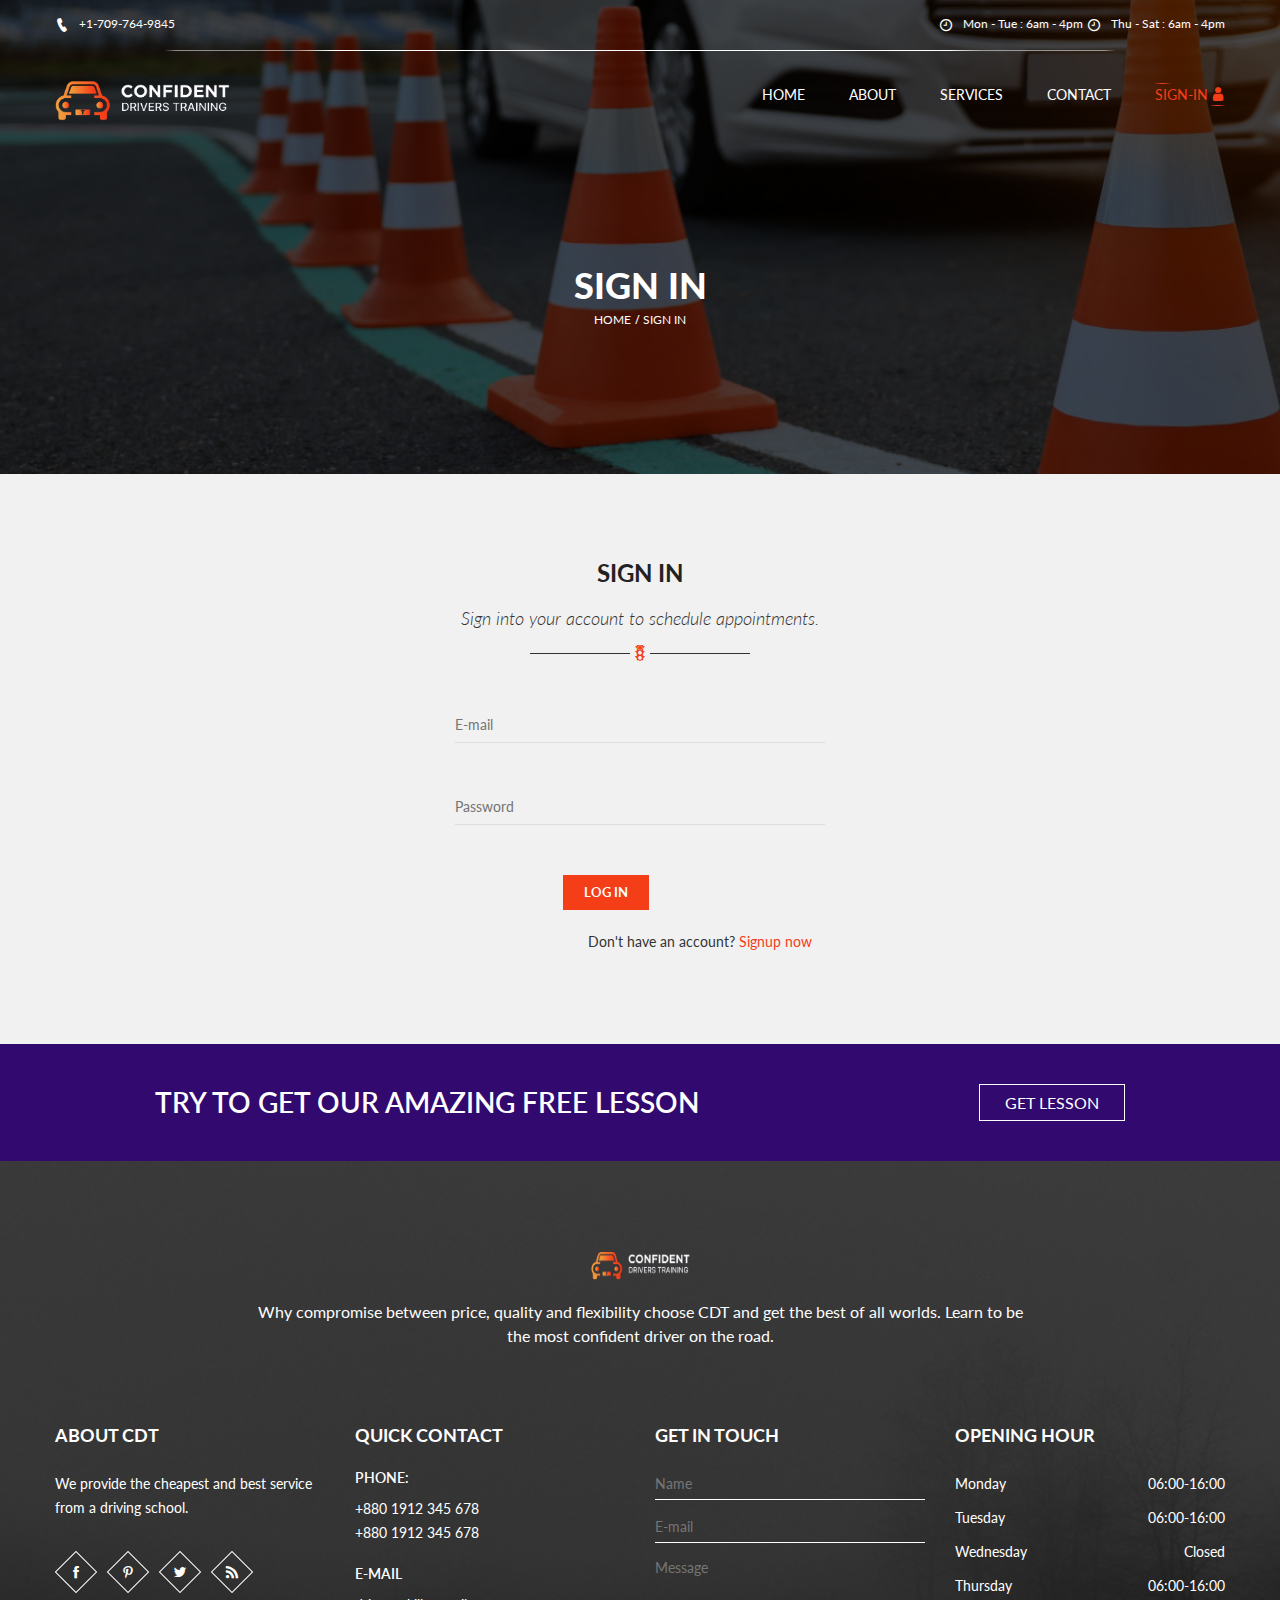
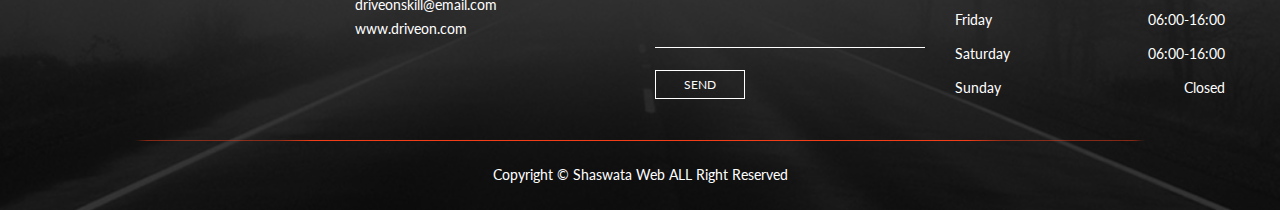
<file: sign-in.html>
<!doctype html>
<html class="no-js" lang="en">
<head>
  <meta charset="utf-8">
  <meta http-equiv="x-ua-compatible" content="ie=edge">
  <title>Sign In || CDT</title>
  <meta name="description" content="">
  <meta name="viewport" content="width=device-width, initial-scale=1">
  <!-- Favicon -->
  <link rel="shortcut icon" type="image/x-icon" href="img/favicon-32x32.png">
  <!-- Fonts -->
  <link href="fonts/lato/lato.css" rel="stylesheet">
  <!-- CSS -->
  <!-- Bootstrap CSS
  ============================================ -->
  <link rel="stylesheet" href="./css/bootstrap.min.css">
  <!-- Icon Font CSS
  ============================================ -->
  <link rel="stylesheet" href="./css/icofont.css">
  <!-- Plugins CSS
  ============================================ -->
  <link rel="stylesheet" href="./css/plugins.css">
  <!-- ShortCodes CSS
  ============================================ -->
  <link rel="stylesheet" href="./css/shortcode/shortcodes.css">
  <!-- Style CSS
  ============================================ -->
  <link rel="stylesheet" href="./style.css">
  <!-- Responsive CSS
  ============================================ -->
  <link rel="stylesheet" href="./css/responsive.css">
  <!-- Style customizer (Remove these two lines please) -->
  <link rel="stylesheet" href="./css/style-customizer.css">
  <link href="#" data-style="styles" rel="stylesheet">
  <!-- Modernizer JS
  ============================================ -->
  <script src="js/vendor/modernizr-2.8.3.min.js"></script>
</head>
<body>
<!-- Body main wrapper start -->
<div class="wrapper fix">
  <!-- Header 1
  ============================================ -->
  <div class="header-area header-absolute header-transparent">
    <div class="header-top d-none d-md-block">
      <div class="container">
        <!-- Header Top -->
        <div class="header-top-wrapper row">
          <div class="header-top-left text-left col-md-6 col-12">
            <p><i class="icofont icofont-ui-call"></i><span>+1-709-764-9845</span></p>
          </div>
          <div class="header-top-right text-right col-md-6 col-12">
            <p><i class="icofont icofont-clock-time"></i><span>Mon - Tue : 6am - 4pm</span></p>
            <p><i class="icofont icofont-clock-time"></i><span>Thu - Sat : 6am - 4pm</span></p>
          </div>
        </div>
      </div>
    </div>
    <div class="header-bottom sticky">
      <div class="container">
        <div class="row justify-content-between">
          <div class="navbar-header col-auto">
            <a href="index.html" class="logo navbar-brand"><img id="logo_img" src="./img/logo.png" alt="logo" /></a>
          </div>
          <div class="main-menu mean-menu col-auto">
            <nav>
              <ul>
                <li><a href="index.html">home</a></li>
                <li><a href="about.html">about</a></li>
<!--                <li><a href="gallery.html">gallery</a>-->
<!--                </li>-->
                <li><a href="service.html">services</a></li>
<!--                <li><a href="blog.html">blog</a>-->
<!--                </li>-->
                <li><a href="contact.html">contact</a></li>
                <li class="active"><a href="#">sign-in<i class="icofont icofont-user"></i></a></li>
              </ul>
            </nav>
          </div>
          <div class="mobile-menu col-12"></div>
        </div>
      </div>
    </div>
  </div>
  <!-- Page Banner Area
  ============================================ -->
  <div class="page-banner-area overlay overlay-black overlay-70">
    <div class="container">
      <div class="row">
        <div class="page-banner text-center col-12">
          <h1>Sign In</h1>
          <ul>
            <li><a href="index.html">home</a></li>
            <li><span>Sign In</span></li>
          </ul>
        </div>
      </div>
    </div>
  </div>
  <!-- Contatc Area
  ============================================ -->
  <div id="contact-area" class="contact-area bg-gray">
    <div class="container pb-90 pt-90">
      <!-- Section Title -->
      <div class="row">
        <div class="section-title text-center col-12 mb-45">
          <h3 class="heading">Sign In</h3>
          <div class="excerpt">
            <p>Sign into your account to schedule appointments.</p>
          </div>
          <i class="icofont icofont-traffic-light"></i>
        </div>
      </div>
      <div class="row">
        <!-- Contact Form -->
        <div class="col-lg-4 col-sm-3"></div>
        <div class="contact-form form text-left col-lg-4 col-sm-6 col-12">
          <form id="signin-form" action="mail.php" method="post">
              <div class="input"><input type="email" name="email" placeholder="E-mail" /></div>
            <div class="input"><input type="password" name="password" placeholder="Password" /></div>
            <div class="row">
              <div class="col-3"></div>
              <div class="col-6">
                <div class="input input-submit"><a href="dashboard-projects.html" type="button">Log In</a></div>
              </div>
              <div class="col-3">
              </div>
              <p class="signup-text">Don't have an account? <a type="button" data-bs-toggle="modal" data-bs-target="#signupModal" class="signup-link">Signup now</a></p>
            </div>
          </form>
          <p class="form-messege"></p>
        </div>
        <div class="col-lg-4 col-sm-3"></div>
      </div>
    </div>
  </div>
  <!-- CTA Area
  ============================================ -->
  <div class="cta-area pb-40 pt-40">
    <div class="container">
      <div class="row">
        <div class="call-to-action text-left col-lg-10 col-12 mx-auto">
          <h3>try to get our amazing free lesson</h3>
          <a href="#" class="btn transparent ">get  lesson</a>
        </div>
      </div>
    </div>
  </div>
  <!-- Footer Area
  ============================================ -->
  <div class="footer-area overlay overlay-black overlay-70 pt-90">
    <div class="container">
      <div class="row">
        <div class="footer-top text-center mb-80 col-lg-8 col-12 mx-auto">
          <img src="img/logo.png" class="footer-img" alt="" />
          <p>Why compromise between price, quality and flexibility choose CDT and get the best of all worlds. Learn to be the most confident driver on the road. </p>
        </div>
      </div>
      <div class="row">
        <div class="footer-widget text-left col-lg-3 col-md-6 col-12">
          <h4 class="widget-title">about CDT</h4>
          <div class="about-widget">
            <p>We provide the cheapest and best service from a driving school.</p>
            <div class="widget-social fix">
              <a href="#"><i class="icofont icofont-social-facebook"></i></a>
              <a href="#"><i class="icofont icofont-social-pinterest"></i></a>
              <a href="#"><i class="icofont icofont-social-twitter"></i></a>
              <a href="#"><i class="icofont icofont-social-rss"></i></a>
            </div>
          </div>
        </div>
        <div class="footer-widget text-left col-lg-3 col-md-6 col-12">
          <h4 class="widget-title">quick contact</h4>
          <div class="contact-widget">
            <h5>phone:</h5>
            <p>+880 1912 345 678 <br />+880 1912 345 678</p>
            <h5>e-mail</h5>
            <p>
              <a href="#">driveonskill@email.com</a>
              <a href="#">www.driveon.com</a>
            </p>
          </div>
        </div>
        <div class="footer-widget text-left col-lg-3 col-md-6 col-12">
          <h4 class="widget-title">GET IN TOUCH</h4>
          <div class="form-widget">
            <form action="#">
              <input type="text" placeholder="Name" />
              <input type="email" placeholder="E-mail" />
              <textarea placeholder="Message"></textarea>
              <input type="submit" value="send" />
            </form>
          </div>
        </div>
        <div class="footer-widget text-left col-lg-3 col-md-6 col-12">
          <h4 class="widget-title">Opening Hour </h4>
          <div class="opening-hour-widget">
            <ul>
              <li><span class="float-left">Monday</span><span class="float-right">06:00-16:00</span></li>
              <li><span class="float-left">Tuesday</span><span class="float-right">06:00-16:00</span></li>
              <li><span class="float-left">Wednesday</span><span class="float-right">Closed</span></li>
              <li><span class="float-left">Thursday</span><span class="float-right">06:00-16:00</span></li>
              <li><span class="float-left">Friday</span><span class="float-right">06:00-16:00</span></li>
              <li><span class="float-left">Saturday</span><span class="float-right">06:00-16:00</span></li>
              <li><span class="float-left">Sunday</span><span class="float-right">Closed</span></li>
            </ul>
          </div>
        </div>
      </div>
      <div class="footer-bottom text-center col-12">
        <p class="copyright">Copyright &copy; <a href="https://shaswataweb.netlify.app/">Shaswata Web</a> ALL Right Reserved</p>
      </div>
    </div>
  </div>

  <!-- Signup Modal Area
  ============================================ -->
  <div class=" modal fade" id="signupModal"  aria-labelledby="signupModalLabel" aria-hidden="true">
    <div class="modal-dialog modal-lg modal-dialog-centered">
      <div class="modal-content">
        <div class="modal-header">
          <div class="container">
          <div class="row">
            <div class="section-title text-center col-12 mb-45 pt-20">
              <h3 class="heading">Sign Up</h3>
              <i class="icofont icofont-traffic-light"></i>
            </div>
          </div>
          </div>
          <button type="button" class="close-btn"  data-bs-dismiss="modal" aria-label="Close"><i class="icofont icofont-close-line"></i></button>
        </div>
        <div class="modal-body">
          <div class="container pb-30 pt-10">
            <div class="row">
              <!-- Contact Form -->
              <div class="col-lg-2"></div>
              <div class="contact-form form text-left col-lg-9 col-sm-12">
                <form id="signup-form" action="mail.php" method="post">
                  <div class="input-2">
                    <div class="input"><input type="text" name="fname" placeholder="First Name" /></div>
                    <div class="input"><input type="text" name="lname" placeholder="Last Name" /></div>
                  </div>
                  <div class="input"><input type="email" name="email" placeholder="Email" /></div>
                  <div class="input"><input type="text" name="address" placeholder="Address" /></div>
                  <div class="input"><input type="password" name="password" placeholder="Password" /></div>
                  <div class="input"><input type="password" name="password" placeholder="Confirm Password" /></div>
                  <div class="row">
                    <div class="col-sm-3 col-4"></div>
                    <div class=" col-sm-6 col-4">
                      <div class="input input-submit sign-submit"><input type="submit" value="Sign Up" /></div>
                    </div>
                    <div class="col-sm-3 col-4">
                    </div>
                  </div>
                </form>
                <p class="form-messege"></p>
              </div>
              <div class="col-lg-2"></div>
            </div>
          </div>
        </div>
        <div class="modal-footer">
          <button type="button" class="btn btn-lg close-btn2" data-bs-dismiss="modal">Close</button>
        </div>
      </div>
    </div>
  </div>

</div>
<!-- Body main wrapper end -->

<!-- JS -->

<!-- jQuery JS
============================================ -->
<script src="js/vendor/jquery-1.12.0.min.js"></script>
<!-- Bootstrap JS
============================================ -->
<script src="js/bootstrap.bundle.min.js"></script>
<!-- Plugins JS
============================================ -->
<script src="js/plugins.js"></script>
<!-- Ajax Mail JS
============================================ -->
<script src="js/ajax-mail.js"></script>
<!-- WOW JS
============================================ -->
<script src="js/wow.min.js"></script>
<!-- Style Customizer JS
============================================ -->
<script src="js/style-customizer.js"></script>
<!-- Main JS
============================================ -->
<script src="js/main.js"></script>

<script src="https://cdn.jsdelivr.net/npm/@popperjs/core@2.9.2/dist/umd/popper.min.js" integrity="sha384-IQsoLXl5PILFhosVNubq5LC7Qb9DXgDA9i+tQ8Zj3iwWAwPtgFTxbJ8NT4GN1R8p" crossorigin="anonymous"></script>
<script src="https://cdn.jsdelivr.net/npm/bootstrap@5.0.2/dist/js/bootstrap.min.js" integrity="sha384-cVKIPhGWiC2Al4u+LWgxfKTRIcfu0JTxR+EQDz/bgldoEyl4H0zUF0QKbrJ0EcQF" crossorigin="anonymous"></script>

</body>
</html>
</file>
<file: fonts/lato/lato.css>
/* This stylesheet generated by Transfonter (http://transfonter.org) on November 30, 2016 7:00 AM */

@font-face {
	font-family: 'Lato';
	src: url('Lato-LightItalic.eot');
	src: url('Lato-LightItalic-1.eot') format('embedded-opentype'),
		url('Lato-LightItalic.woff') format('woff'),
		url('Lato-LightItalic.ttf') format('truetype');
	font-weight: 300;
	font-style: italic;
}

@font-face {
	font-family: 'Lato';
	src: url('Lato-Semibold.eot');
	src: url('Lato-Semibold-1.eot') format('embedded-opentype'),
		url('Lato-Semibold.woff') format('woff'),
		url('Lato-Semibold.ttf') format('truetype');
	font-weight: 600;
	font-style: normal;
}

@font-face {
	font-family: 'Lato';
	src: url('Lato-Medium.eot');
	src: url('Lato-Medium-1.eot') format('embedded-opentype'),
		url('Lato-Medium.woff') format('woff'),
		url('Lato-Medium.ttf') format('truetype');
	font-weight: 500;
	font-style: normal;
}

@font-face {
	font-family: 'Lato';
	src: url('Lato-Regular.eot');
	src: url('Lato-Regular-1.eot') format('embedded-opentype'),
		url('Lato-Regular.woff') format('woff'),
		url('Lato-Regular.ttf') format('truetype');
	font-weight: normal;
	font-style: normal;
}

@font-face {
	font-family: 'Lato';
	src: url('Lato-Heavy.eot');
	src: url('Lato-Heavy-1.eot') format('embedded-opentype'),
		url('Lato-Heavy.woff') format('woff'),
		url('Lato-Heavy.ttf') format('truetype');
	font-weight: 900;
	font-style: normal;
}

@font-face {
	font-family: 'Lato';
	src: url('Lato-Light.eot');
	src: url('Lato-Light-1.eot') format('embedded-opentype'),
		url('Lato-Light.woff') format('woff'),
		url('Lato-Light.ttf') format('truetype');
	font-weight: 300;
	font-style: normal;
}

@font-face {
	font-family: 'Lato';
	src: url('Lato-Italic.eot');
	src: url('Lato-Italic-1.eot') format('embedded-opentype'),
		url('Lato-Italic.woff') format('woff'),
		url('Lato-Italic.ttf') format('truetype');
	font-weight: normal;
	font-style: italic;
}

@font-face {
	font-family: 'Lato';
	src: url('Lato-Bold.eot');
	src: url('Lato-Bold-1.eot') format('embedded-opentype'),
		url('Lato-Bold.woff') format('woff'),
		url('Lato-Bold.ttf') format('truetype');
	font-weight: bold;
	font-style: normal;
}
</file>
<file: css/plugins.css>
/*
Template:  Driveon - Driving School HTML Template 
Author: Hastech
Version: 1.0
Design and Developed by: http://hastech.company/

Note: This is Plugins style file. All Plugins related style included in this file. 

*/
@import url("plugins/animate.min.css");
@import url("plugins/bootstrap-select.min.css");
@import url("plugins/bootstrap-datepicker3.min.css");
@import url("plugins/hamburgers.min.css");
@import url("plugins/magnific-popup.css");
@import url("plugins/meanmenu.min.css");
@import url("plugins/nivo-slider.css");
@import url("plugins/slick.css");
@import url("plugins/jquery.kenburnsy.css");
</file>
<file: css/shortcode/shortcodes.css>
/*
Template:  Driveon - Driving School HTML Template 
Author: Hastech
Version: 1.0
Design and Developed by: http://hastech.company/

Note: This is Short code style file. All Short code related style included in this file. 
*/
@import url("default.css");
@import url("button.css");
@import url("element.css");
@import url("header.css");
@import url("hero-slider.css");
@import url("funfact.css");
@import url("gallery.css");
@import url("pricing.css");
@import url("testimonial.css");
@import url("blog.css");
@import url("form-style.css");
@import url("footer.css");
</file>
<file: style.css>
/*-------------------------- 
	1. Page Banner Title Area
--------------------------*/

.logo{
  height: 350px;
  width: 175px;
}

.page-banner-area {
  background-image: url("img/section-bg/Section-bg.jpg");
  background-repeat: no-repeat;
  background-position: center center;
  -webkit-background-size: cover ;
  background-size: cover ;
  padding: 270px 0 150px;
}
.page-banner{}
.page-banner h1 {
  color: #fff;
  display: block;
  font-size: 36px;
  font-weight: 900;
  line-height: 30px;
  margin-bottom: 0;
  text-transform: uppercase;
}
.page-banner.text-left h1 {
  float: left;
}
.page-banner.text-right h1 {
  float: right;
}
.page-banner ul {
  display: inline-block;
  vertical-align: top;
  margin-top: 15px;
}
.page-banner.text-left ul {
  float: right;
}
.page-banner.text-right ul {
  float: left;
}
.page-banner ul li {
  display: block;
  float: left;
  padding: 0 6px;
  position: relative;
}
.page-banner ul li:first-child {
  padding-left: 0;
}
.page-banner ul li:last-child {
  padding-right: 0;
}
.page-banner ul li + li::before {
  color: #fff;
  content: "/";
  display: block;
  left: -3px;
  line-height: 9px;
  overflow: hidden;
  position: absolute;
  top: 0;
}
.page-banner ul li a, .page-banner ul li span {
  color: #fff;
  display: block;
  font-size: 12px;
  line-height: 9px;
  text-transform: uppercase;
}
.page-banner ul li a:hover {
  color: #F43E18;
}
/*-------------------------- 
	2. Feature Area
--------------------------*/
.feature-wrapper {}
.feature-left{}
.feature-right{}
/* Feature Image */
.feature-image {
  z-index: 9;
}
/* Single Feature */
.single-feature {
  position: relative;
  -webkit-transition: all 0.3s ease 0s;
  transition: all 0.3s ease 0s;
  z-index: 1;
}
.single-feature:nth-child(1) {
  padding: 15px 0 14px;
}
.single-feature:nth-child(2) {
  padding: 37px 0;
}
.single-feature:nth-child(3) {
  padding: 15px 0;
}
/* Single Feature Hover */
.single-feature:hover {
  background-color: #fff;
}
.single-feature::before {
  background-color: #fff;
  bottom: 0;
  content: "";
  opacity: 0;
  position: absolute;
  top: 0;
  -webkit-transition: all 0.3s ease 0s;
  transition: all 0.3s ease 0s;
  width: 50%;
  z-index: -1;
}
.single-feature:hover::before {
  opacity: 1;
}
.feature-left .single-feature::before {
  left: 100%;
}
.feature-right .single-feature::before {
  Right: 100%;
}
/* Left Single Feature */
.feature-left .single-feature {
  margin-right: -7px;
}
.feature-left .single-feature:nth-child(2) {
  margin-left: -15px;
  padding-right: 24px;
}
/* Right Single Feature */
.feature-right .single-feature {
  margin-left: -7px;
}
.feature-right .single-feature:nth-child(2) {
  margin-right: -15px;
  padding-left: 24px;
}
/* Featue Icon */
.single-feature .icon {
  display: block;
  margin-top: 19px;
  min-width: 36px;
}
.feature-left .icon {
  float: right;
  margin-left: 29px;
  text-align: left;
}
.feature-right .icon {
  float: left;
  margin-right: 29px;
  text-align: right;
}
.single-feature .icon i {
  color: #F43E18;
  font-size: 36px;
  display: block;
}
/* Feature Text */
.single-feature .text{}
.single-feature .text h4 {
  font-size: 18px;
  margin-bottom: 9px;
}
.single-feature .text p{}
/*-------------------------- 
	3. Course Area
--------------------------*/
.course-wrapper{}
.course-item {
  background: rgba(0, 0, 0, 0) url("img/shape/course/course-white (2).png") no-repeat scroll center center ;
  -webkit-background-size: cover ;
  background-size: cover ;
  overflow: hidden;
  padding: 34px 25px 40px;
  position: relative;
  transition: all 1s ease 0s;
  z-index: 1;
}
.course-item i {
  color: #F43E18;
  display: inline-block;
  font-size: 48px;
  margin-bottom: 18px;
  -webkit-transition: all 0.3s ease 0s;
  transition: all 0.3s ease 0s;
}
.course-item h4 {
  font-size: 18px;
  font-weight: 600;
  margin-bottom: 19px;
  padding-bottom: 19px;
  position: relative;
  text-transform: uppercase;
  -webkit-transition: all 0.3s ease 0s;
  transition: all 0.3s ease 0s;
}
.course-item h4::before {
  background-color: #F43E18;
  bottom: 0;
  content: "";
  height: 2px;
  left: 50%;
  margin-left: -25px;
  position: absolute;
  width: 50px;
}
.course-item p {
  -webkit-transition: all 0.3s ease 0s;
  transition: all 0.3s ease 0s;
}
/* Course Hover */
.course-item:hover {
  background-image: url("img/shape/course/course-hover.png");
  transform: scale(1.1);
}
.course-item:hover i {
  color: #fff;
}
.course-item:hover h4 {
  color: #fff;
}
.course-item:hover h4::before {
  background-color: #fff;
}
.course-item:hover p {
  color: #fff;
}
/*--------------------------
	4. Video Area
--------------------------*/
.video-area {
  background: rgba(0, 0, 0, 0) url("img/section-bg/video.jpg") repeat scroll 0 0;
  -webkit-background-size: cover;
  background-size: cover;
  padding: 195px 0;
}
.video-content {}
.video-content a {
  color: #ffffff;
  display: inline-block;
}
.video-content a:hover {
  color: #F43E18;
}
.video-content a i {
  display: block;
  font-size: 60px;
}
.video-content h3 {
  color: #fff;
  font-size: 24px;
  font-weight: bold;
  line-height: 18px;
  margin: 30px 0 0;
  text-transform: uppercase;
}
/*--------------------------
	5. Instructor Area
--------------------------*/
.instructor-details{}
.instructor-name {
  font-size: 18px;
  font-weight: bold;
  text-transform: uppercase;
}
.instructor-title {
  color: #333;
  font-size: 14px;
  font-weight: 600;
  margin-bottom: 20px;
}
.instructor-details p {
  margin-bottom: 17px;
}
.instructor-social{}
.instructor-social a {
  border: 1px solid #aaaaaa;
  color: #aaaaaa;
  display: block;
  float: left;
  height: 35px;
  margin-right: 15px;
  text-align: center;
  width: 35px;
}
.instructor-social a i {
  display: block;
  font-size: 18px;
  line-height: 33px;
}
.instructor-social a:hover {
  background-color: #F43E18;
  border-color: #F43E18;
  color: #fff;
}
.instructor-image {
  margin-top: 74px;
}
.instructor-image img {
  width: 100%;
}
/* Instructor Tab List */
.instructor-tab-list {
  float: left;
  margin-top: -127px;
}
.instructor-tab-list li {
  display: block;
  float: left;
  margin-right: 30px;
  padding-bottom: 12px;
  width: 115px;
}
.instructor-tab-list li:last-child {
  margin-right: 0;
}
.instructor-tab-list li a {
  display: block;
  position: relative;
}
.instructor-tab-list li a::before {
  background-color: #000;
  bottom: 0;
  content: "";
  left: 0;
  opacity: 0;
  position: absolute;
  right: 0;
  top: 0;
}
.instructor-tab-list li a:hover::before, .instructor-tab-list li.active a::before {
  opacity: 0.5;
}

.destroy{
  display: none!important;
}

.no-margin{
margin: 0!important;
}

.no-padding-bottom{
  padding-bottom: 0!important;
}

.mab-5{
  margin-bottom: 0!important;
}

.cta-area2{
  background-color: #F43E18;
}

.lesson-btn1{
  background-color: #32096F!important;
  border: none;
}

.lesson-btn1:hover{
  background-color: white!important;
  color: #32096F;
}

.lesson-btn2{
  background-color: #F43E18!important;
  border: none;
}

.lesson-btn2:hover{
  background-color: white!important;
  color: #F43E18;
}

.instructor-tab-list li a::after {
  background-color: #dddddd;
  border-radius: 50%;
  bottom: -12px;
  content: "";
  height: 2px;
  left: 10px;
  opacity: 0;
  position: absolute;
  right: 10px;
}
.instructor-tab-list li a:hover::after, .instructor-tab-list li.active a::after {
  opacity: 1;
}
.instructor-tab-list li a img {
  width: 100%;
}
/*--------------------------
	6. FAQ Area
--------------------------*/
.faq-image {
  margin-top: 75px;
}
.faq-image img {
  width: 100%;
}
/*--------------------------
	7. Call To Action Area
--------------------------*/
.cta-area {
  background-color: #32096F;
}
.call-to-action{}
.call-to-action h3 {
  color: #fff;
  display: block;
  float: left;
  font-weight: 600;
  line-height: 36px;
  margin: 0;
  text-transform: uppercase;
}
.call-to-action a {
  float: right;
}
/*--------------------------
	8. Contact Area
--------------------------*/
#contact-map {
  height: 530px;
}
.contact-info{}
.contact-info .single-info{}
.contact-info .single-info + .single-info {
  margin-top: 45px;
}
.contact-info .single-info .icon {
  background-color: #F43E18;
  border-radius: 2px;
  color: #fff;
  display: block;
  float: left;
  height: 44px;
  margin-left: 10px;
  margin-right: 40px;
  margin-top: 10px;
  text-align: center;
  transform: rotate(45deg);
  width: 44px;
}
.contact-info .single-info .icon i {
  display: block;
  font-size: 24px;
  line-height: 44px;
  transform: rotate(-45deg);
}
.contact-info .single-info .content{}
.contact-info .single-info .content h5 {
  font-size: 14px;
  font-weight: bold;
  margin-bottom: 11px;
  text-transform: uppercase;
}
.contact-info .single-info .content p{}
.contact-info .single-info .content p a {
  display: block;
}
.contact-info .single-info .content p a:hover {
  color: #F43E18;
}
/*--------------------------
	9. Dark Version Style
--------------------------*/
.dark-wrapper .bg-white, .dark-wrapper.bg-white {
  background-color: #1e2127;
}
.dark-wrapper .bg-gray, .dark-wrapper.bg-gray {
  background-color: #252830;
}
.dark-wrapper .overlay-white::before, .dark-wrapper.overlay-white::before {
  background-color: #000;
}
.dark-wrapper p, .dark-wrapper span {
  color: #d0d0d0;
}
.dark-wrapper h1, .dark-wrapper h2, .dark-wrapper h3, .dark-wrapper h4,  .dark-wrapper h5, .dark-wrapper h6, .dark-wrapper a {
  color: #fff;
}
.dark-wrapper .section-title::before, .dark-wrapper .section-title::after {
  background-color: #444;
}
/* Course Form */
.dark-wrapper .find-course-form h5 span {
  color: #555555;
}
/* Feature */
.dark-wrapper .single-feature:hover {
  background-color: #1e2127;
}
.dark-wrapper .single-feature::before {
  background-color: #1e2127;
}
/* Funfact */
.dark-wrapper .single-facts i {
  color: #d0d0d0;
}
.dark-wrapper .single-facts h1::before {
  background-color: #d0d0d0;
}
/* Gallery */
.dark-wrapper .gallery-filter button::before, .dark-wrapper .gallery-filter button::after {
  background-color: #d0d0d0;
}
.dark-wrapper .gallery-filter button {
  color: #d0d0d0;
}
/* Testimonial */
.dark-wrapper .ts-arrows {
  color: #fff;
}
/* FAQ */
.dark-wrapper .panel-group .panel {
  background-color: #252830;
}
/* Blog */
.dark-wrapper .blog-item .meta p {
  color: #d0d0d0;
}
.dark-wrapper .blog-item .title a {
  color: #fff;
}
.dark-wrapper .category-sidebar ul li a {
  color: #fff;
}
/* Contact */
.dark-wrapper .form .input input[type="text"], .dark-wrapper .form .input input[type="email"], .dark-wrapper .form .input input[type="tel"], .dark-wrapper .form .input input[type="password"], .dark-wrapper .form .input input[type="search"], .dark-wrapper .form .input input[type="url"], .dark-wrapper .form .input textarea {
  color: #fff;
}
/* Other */
.dark-wrapper .pagination ul li a {
  color: #fff;
}

/*--------------------------
	10. Footer Style
--------------------------*/

.footer-img{
  height: 29px;
  width: 99px;
}

/*--------------------------
	11. About Section Style
--------------------------*/

.about-section{
  padding: 30px 60px 30px 60px;
}

.about-title{
  padding: 60px 0 60px 0;
  font-size: 30px;
}

/*--------------------------
	12. Signup Section Style
--------------------------*/

.signup-text{
  width: 90%;
  padding-top: 20px;
  text-align: right;
}

.signup-link{
  text-decoration: none;
   color: #F43E18!important;
  transition: all 1s ease 0s;
}

.signup-link:hover{
  text-decoration: none;
  color: #F43E18!important;
  font-size: 15px!important;
}

/*--------------------------
	13. Modal Section Style
--------------------------*/

.modal-header{
  border-bottom: none!important;
}

.modal-title{
  text-align: center;
  width: 100%;
  font-size: 25px;
  font-weight: 700;
  color: #F43E18;
}

.modal-footer{
  border-top: none!important;
}

.close-btn{
  border: none!important;
  height: 40px;
  width: 40px;
  margin-top: 20px;
  margin-right: 20px;
  background-color: #f8d7da;
  border-radius: 5px;
  color: #F43E18;
  font-size: 30px;
  font-weight: bolder;
  transition: all .5s ease 0s;
}

.close-btn:hover{
  background-color: #F43E18;
  color: #f8d7da;
  font-size: 30px;
  font-weight: bolder;
}

.close-btn:focus{
  outline: none !important;
}

.sign-submit{
  padding: 40px;
}

.close-btn2{
  border: none!important;
  margin-top: 20px;
  margin-right: 20px;
  background-color: #f8d7da;
  border-radius: 5px;
  color: #F43E18;
  transition: all .5s ease 0s;
}

.close-btn2:hover{
  background-color: #F43E18;
  color: #f8d7da;
}

.close-btn2:focus{
  outline: none !important;
}

.normal-driving{
  color: #F43E18;
  font-size: 50px;
}

.modal-header{
  padding-bottom: 0!important;
}

.modal-body{
  padding-top: 0!important;
}

.modal-course-title{
  color: #333333;
}

.modal-course{
  position: relative;
}
.modal-course-title::before{
  background-color: #F43E18;
  right: 40%;
  top: 85%;
  content: "";
  height: 2px;
  position: absolute;
  width: 120px;
}

.learn-more{
color: #F43E18;
}

.course-item:hover .learn-more{
  color: #32096F;
}

@media only screen and (max-width: 600px) {
  .close-btn{
    border: none!important;
    height: 60px!important;
    width: 60px!important;
    margin-top: 20px;
    margin-right: 20px;
    background-color: #f8d7da;
    color: #F43E18;
    border-radius: 5px;
    transition: all 1s ease 0s;
    position: relative;
  }
  .close-btn i{
    position: absolute;
    right: 25%;
    top:27%;
  }

  .close-btn:hover{
    background-color: #F43E18;
    color: #f8d7da;
    font-size: 30px;
    font-weight: bolder;
  }
}

@media only screen and (max-width: 600px) {
  .course-item {
    background: rgba(0, 0, 0, 0) url("img/shape/course/mobile-course.png") no-repeat scroll center center ;
    -webkit-background-size: cover ;
    background-size: cover ;
    overflow: hidden;
    padding: 34px 25px 40px;
    position: relative;
    transition: all 1s ease 0s;
    z-index: 1;
  }

  .course-item:hover {
    background-image: url("img/shape/course/course-hover.png");
    transform: scale(1.1);
  }

  .modal-header{
    padding-top: 70px;
  }
}

.custom-select{
  width: 100%;
}

.custom-a{
  color: white!important;
  cursor: pointer;
}

.custom-a:hover{
  color: #32096F!important;
}

.custom-a2{
  color: white!important;
}

.custom-a2:hover{
  color: #32096F!important;
  cursor: pointer;
}

.success-modal-img{
  height: 200px;
  width: 200px;
  margin-left: 30%;
}
</file>
<file: css/responsive.css>
@media (min-width: 1200px) {
	.container {
		max-width: 1200px;
	}
}
@media (min-width: 1200px) and (max-width: 1400px) {
	.nivo-controlNav {
	  bottom: 20px;
	}
	.nivo-directionNav {
	  bottom: 25px;
	}
}

/* Normal desktop :992px. */
@media (min-width: 992px) and (max-width: 1169px) {
	.header-full-width .container {
	  max-width: 970px;
	}
	.header-absolute {
	  background-color: #222;
	  position: static;
	}
	.main-menu nav > ul > li + li {
	  margin-left: 25px;
	}
	.menu-style-6 nav > ul > li + li, .menu-style-7 nav > ul > li + li {
	  margin-left: 5px;
	}
	/* Hero Slider */
	.hero-static {
	  padding: 150px 0 130px;
	}
	.nivo-caption {
	  padding-top: 0;
	}
	.hero-slide-content {
	  margin-top: 50px;
	}
	.hero-slide-content h3 {
	  font-size: 20px;
	}
	.hero-slide-content h1 {
	  font-size: 44px;
	}
	.nivo-controlNav {
	  bottom: 0;
	  right: 50px;
	}
	.nivo-directionNav {
	  bottom: 5px;
	  left: 40px;
	}
	/* Page Banner */
	.page-banner-area {
	  padding: 120px 0;
	}
	/* Feature */
	.single-feature .text h4 {
	  font-size: 16px;
	  margin-bottom: 3px;
	}
	.single-feature .text p {
	  height: 46px;
	  overflow: hidden;
	}
	.single-feature:nth-child(1) {
	  padding: 8px 0;
	}
	.single-feature:nth-child(2) {
	  padding: 26px 0;
	}
	.single-feature:nth-child(3) {
	  padding: 9px 0 8px;
	}
	/* Course */
	.course-item {
	  padding: 25px 15px 30px;
	}
	.course-item i {
	  font-size: 40px;
	  margin-bottom: 10px;
	}
	.course-item h4 {
	  font-size: 16px;
	  margin-bottom: 10px;
	  padding-bottom: 10px;
	}
	.course-item p {
	  height: 70px;
	  overflow: hidden;
	}
	/* Instructor */
	.instructor-tab-list {
	  margin-top: -65px;
	}
	.instructor-tab-list li {
	  width: 85px;
	}
	/* Footer */
	.widget-blog .content p {
	  height: 46px;
	  overflow: hidden;
	}
}

/* Tablet desktop :768px. */
@media (min-width: 768px) and (max-width: 991px) {
	.header-absolute {
	  background-color: #222;
	  position: static;
	}
	.header-full-width {
	  padding: 0;
	}
	.container, .header-full-width .container {
	  max-width: 750px;
	}
	.header-logo {
	  position: absolute;
	}
	.main-menu nav ul li + li {
	  margin-left: 15px;
	}
	.menu-style-8 nav {
	  display: none !important;
	}
	.navbar-header.text-center {
	  text-align: left !important;
	}
	/* Page Banner */
	.page-banner-area {
	  padding: 120px 0;
	}
	/* Hero Slider */
	.hero-static {
	  padding: 150px 0 130px;
	}
	.nivo-caption {
	  padding-top: 0;
	}
	.hero-slide-content {
	  margin-top: 0;
	}
	.hero-slide-content h3 {
	  font-size: 18px;
	}
	.hero-slide-content h1 {
	  font-size: 36px;
	}
	.hero-slide-content p {
	  padding: 0;
	}
	.hero-slide-content .button-group {
	  margin-top: 20px;
	}
	.nivo-controlNav {
	  bottom: 0;
	  right: 50px;
	}
	.nivo-directionNav {
	  bottom: 5px;
	  left: 40px;
	}

	.find-course-form {
	  display: none;
	}
	/* Feature */
	.single-feature {
	  margin: 0 auto !important;
	  max-width: 500px;
	  padding: 30px !important;
	}
	.single-feature::before {
	  display: none;
	}
	.feature-image {
	  margin: 30px 0;
	}
	/* Course */
	.course-item {
	  padding: 70px 60px;
	}
	.ts-arrows {
	  display: none;
	}
	/* Instructor */
	.instructor-image {
	  margin-top: 30px;
	}
	.instructor-tab-list {
	  float: right;
	  margin-top: -284px;
	  width: 290px;
	}
	.instructor-tab-list li {
	  margin: 15px 15px 0;
	}
	/* Footer */
	.footer-widget:nth-child(2n+1) {
	  clear: both;
	}
	/* Blog */
	.sidebar {
	  margin-top: 50px;
	}
}

 
/* small mobile :320px. */
@media (max-width: 767px) {
	.container, .header-full-width .container {
		max-width: 300px;
	}
	.wrapper {
	  position: relative;
	}
	.panel-body {
	  padding: 20px 30px;
	}
	/* Button */
	.btn {
	  font-size: 12px;
	  height: 30px;
	  line-height: 28px;
	  padding: 0 15px;
	}
	.section-title h3 {
	  font-size: 18px;
	}
	/* Header */
	.header-absolute {
	  background-color: #222;
	  position: static;
	}
	.header-full-width {
	  padding: 0;
	}
	.header-logo {
	  position: absolute;
	}
	.navbar-header {
		flex: 1 0 100%;
	}
	.main-menu nav ul li {
	  margin-left: 0 !important;
	  padding: 10px 0;
	  width: 100%;
	}
	.stick .main-menu nav > ul > li {
	  padding: 10px 0;
	}
	.main-menu nav ul li a::before, .main-menu nav ul li a::after {
	  display: none;
	}
	.navbar-collapse nav {
	  padding-bottom: 30px;
	}
	.menu-style-8 nav {
	  display: none !important;
	}
	.navbar-header.text-center {
	  text-align: left !important;
	}
	/* Page Banner */
	.page-banner-area {
	  padding: 80px 0;
	}
	.page-banner {
	  text-align: center;;
	}
	.page-banner h1 {
	  font-size: 24px;
	}
	.page-banner.text-right h1, .page-banner.text-left h1, .page-banner.text-right ul, .page-banner.text-left ul {
	  float: none;
	}
	/* Hero Slider */
	.hero-static {
	  padding: 50px 0;
	}
	.hero-slide-content {
	  margin-top: 0;
	}
	.hero-slide-content h3 {
	  font-size: 14px;
	}
	.hero-slide-content h1 {
	  font-size: 18px;
	}
	.hero-slide-content p {
	  display: none;
	}
	.hero-slide-content .button-group {
	  margin-top: 0;
	}
	.nivo-directionNav, .nivo-controlNav, .find-course-form {
	  display: none;
	}
	/* Feature */
	.single-feature {
	  margin: 0 auto !important;
	  padding: 0 !important;
	}
	.single-feature + .single-feature {
	  margin-top: 30px !important;
	}
	.single-feature:hover {
	  background-color: transparent;
	}
	.single-feature::before {
	  display: none;
	}
	.feature-image {
	  margin: 30px 0;
	}
	/* Course */
	.course-item {
	  padding: 35px 25px;
	}
	.course-item:hover {
	  transform: rotate(0deg);
	}
	/* Video */
	.video-area {
	  padding: 100px 0;
	}
	.video-content h3 {
	  font-size: 18px;
	}
	/* Gallery */
	.gallery-filter {
	  margin-bottom: 34px;
	}
	.gallery-filter button {
	  margin-bottom: 10px;
	}
	/* Testmonial */
	.ts-arrows {
	  display: none;
	}
	.ti-slider::before {
	  left: 0;
	  margin-left: 0;
	}
	/* Instructor */
	.instructor-image {
	  margin-top: 30px;
	}
	.instructor-tab-list {
	  margin-top: 0;
	  margin-left: -15px;
	  margin-right: -15px;
	}
	.instructor-tab-list li {
	  margin-right: 0;
	  margin-top: 14px;
	  padding-left: 15px;
	  padding-right: 15px;
	  width: 50%;
	}
	/* Contact */
	#contact-map {
	  height: 400px;
	}
	.contact-info {
	  margin-bottom: 30px;
	}
	.form .input-2 .input, .form .input-3 .input, .form .input-4 .input {
	  width: 100%;
	}
	/* Call To Action */
	.call-to-action h3 {
	  font-size: 20px;
	  line-height: 24px;
	}
	.call-to-action a {
	  float: left;
	  margin-top: 15px;
	}
	/* Blog Details */
	.blog-meta p {
	  display: block;
	  float: none;
	}
	.blog-description blockquote {
	  margin-left: 0;
	}
	.blog-share {
	  float: left;
	  margin-top: 10px;
	}
	.comments-list li ul {
	  margin-left: 0;
	}
	.sidebar {
	  margin-top: 50px;
	}
	/* Footer */
	.copyright, .footer-3-social {
	  text-align: center;
	}
}
 
/* Large Mobile :480px. */
@media only screen and (min-width: 480px) and (max-width: 767px) {
	.container, .header-full-width .container {
		max-width:450px
	}
	.header-full-width {
	  padding: 0;
	}
	/* Button */
	.btn {
	  font-size: 13px;
	  height: 32px;
	  line-height: 30px;
	  padding: 0 18px;
	}
	/* Hero Slider */
	.hero-static {
	  padding: 80px 0;
	}
	.hero-slide-content h3 {
	  font-size: 20px;
	}
	.hero-slide-content h1 {
	  font-size: 28px;
	}
	.hero-slide-content .button-group {
	  margin-top: 20px;
	}
	/* Funfact */
	.single-facts {
	  width: 50%;
	}
	/* Course */
	.course-item {
	  margin: 0 auto;
	  max-width: 300px;
	  padding: 45px 35px;
	}
	/* Instructor */
	.instructor-tab-list li {
	  width: 25%;
	} 
}
</file>
<file: css/style-customizer.css>
/*

Template:  The Kings - Responsive Multi-purpose HTML5 Template
Author:Hastech.com
Version: 1
Developed by: Hastech.com

NOTE: This is Style customizer stylesheet of template.

*/

div.style-customizer {
    background-color: #fff;
    color: #262626;
    width: 300px;
    position: fixed;
    top: 0;
    z-index: 9999999;
    left: -300px;
    box-shadow: -3px 0 50px -2px rgba(0, 0, 0, 0.14);
    height: 100%;
    bottom: 0;
}

.style-customizer a.button:hover {
    color:#2395ec !important; 
}

.style-customizer.closed {
    box-shadow: none;
}

.style-customizer a.button:hover:after {
    z-index: -1;
}

.style-customizer a.button {
    z-index: 9;
}

.style-customizer a.button.button-border {
  background: #2395ec none repeat scroll 0 0;
  border: 1px solid #2395ec;
  color: #fff;
  display: inline-block;
  font-size: 15px;
  font-weight: 700;
  padding: 8px 30px;
  text-transform: uppercase;
  width: auto;
  margin-top: 15px;
}
.style-customizer a.button.button-border:hover {
  background: transparent

}

div.style-customizer .buy-button {
    padding: 30px 30px 30px 30px;
    text-align: center;
    display: inline-block;
    z-index: 2;
    position: absolute;
    background: #fff;
    width: 100%;
}

div.style-customizer .content-chooser {
  background-color: #ffffff;
  border-top: medium none;
  bottom: 0;
  height: 100%;
  overflow-x: hidden;
  overflow-y: auto;
  padding: 140px 22px 30px 30px;
  position: absolute;
  top: 0;
  z-index: -1;
}

div.style-customizer.opened .content-chooser {
    opacity: 1;
}

.content-chooser p {
  color: #606060;
  margin-bottom: 10px;
}

div.style-customizer h2 {
    margin: 0;
    font-size: 18px;
}

div.style-customizer h3 {
  color: #252525;
  font-size: 16px;
  line-height: 15px;
  margin-top: 30px;
}

div.style-customizer hr {
    margin: 15px 0;
}

div.style-customizer hr + h3 {
    margin-top: 0;
}

div.style-customizer a.opener {
    display: block;
    height: 45px;
    position: absolute;
    left: 300px;
    top: 200px;
    background: #fff;
    width: 45px;
    font-size: 20px;
    line-height: 45px;
    color: #777777;
    text-align: center;
    text-decoration: none;
    box-shadow: 1px 0 3px 0 rgba(0, 0, 0, 0.14), -1px 0 3px 0 rgba(0, 0, 0, 0.14);
}

div.style-customizer.opened a.opener {
    right: -45px;
    border-color: transparent;
}
div.style-customizer.opened a.opener i {
  display: block;
  line-height: 42px;
}

div.style-customizer ul {
    list-style: none;
    margin: 0;
    padding: 5px 0 0 0;
    font-size: 0;
}

div.style-customizer ul li {
  cursor: pointer;
  display: inline-block;
  float: left;
  height: 25px;
  margin: 0 2px 3px 0;
  overflow: hidden;
  position: relative;
  transition: all 0.3s linear 0s;
  width: 60px;
}
div.style-customizer ul.layoutstyle li {
  background-color: #f1f1f1;
  border: 1px solid #2395ec;
  color: #2395ec;
  font-size: 14px;
  font-weight: 700;
  height: 30px;
  line-height: 26px;
  padding-right: 5px;
  text-align: center;
  width: 49%;
}
div.style-customizer ul.layoutstyle li:hover {
  background-color: #2395ec;
  color: #fff;
}

div.style-customizer ul.layoutstyle li i {
    color: #cccccc;
    font-size: 11px;
}

div.style-customizer ul.layoutstyle li.selected {
    border: 1px solid #aaaaaa;
}

div.style-customizer ul.layoutstyle li.selected i {
    color: #666666;
}

div.style-customizer ul.footerChange li {
    width: 45%;
    height: 30px;
    margin-right: 5px;
    font-size: 13px;
    padding: 6px 14px 0;
}

div.style-customizer ul.footerChange li.dark {
    color: #f1f1f1;
    background-color: #262626;
}

div.style-customizer ul.footerChange li.light {
    color: #333333;
    background-color: #f7f7f7;
}

div.style-customizer ul.footerChange li i {
    width: 20px;
}
div.style-customizer ul.patternChange li {
  border: 1px solid #ccc;
}
div.style-customizer ul.patternChange li.pattern-0.selected:after,
div.style-customizer ul.patternChange li.pattern-1.selected:after,
div.style-customizer ul.patternChange li.pattern-2.selected:after,
div.style-customizer ul.patternChange li.pattern-3.selected:after,
div.style-customizer ul.patternChange li.pattern-4.selected:after {
    color: #333333;
}

div.style-customizer ul.patternChange li.selected:after {
    color: #ffffff;
}

div.style-customizer ul li.selected {
    border: 1px solid #000;
}

div.style-customizer ul.resetAll li {
  height: auto;
  margin-top: 15px;
  min-width: 0;
  padding: 6px 0;
  text-align: center;
  width: 100%;
}

div.style-customizer .btn a {
    text-decoration: none;
    color: #ffffff;
}

div.style-customizer select {
    width: 100%;
    padding: 5px;
    border: 1px solid #b2bfca;
}


/*Color Skins*/

div.style-customizer .color-1 {
    background: #dec839;
}
div.style-customizer .color-2 {
    background: #2395ec;
}
div.style-customizer .color-3 {
    background: #4caf50;
}
div.style-customizer .color-4 {
    background: #aa00ff;
}
div.style-customizer .color-5 {
    background: #1a237e;
}
div.style-customizer .color-6 {
    background: #006064;
}
div.style-customizer .color-7 {
    background: #ff1744;
}
div.style-customizer .color-8 {
    background: #8470ff;
}


@media( max-width:992px) {
    .style-customizer {
        display: none !important;
    }
    .boxed-layout .page-wrapper {
        width: inherit;
    }
    .boxed-layout.page-wrapper {
        width: inherit;
    }
}
</file>
